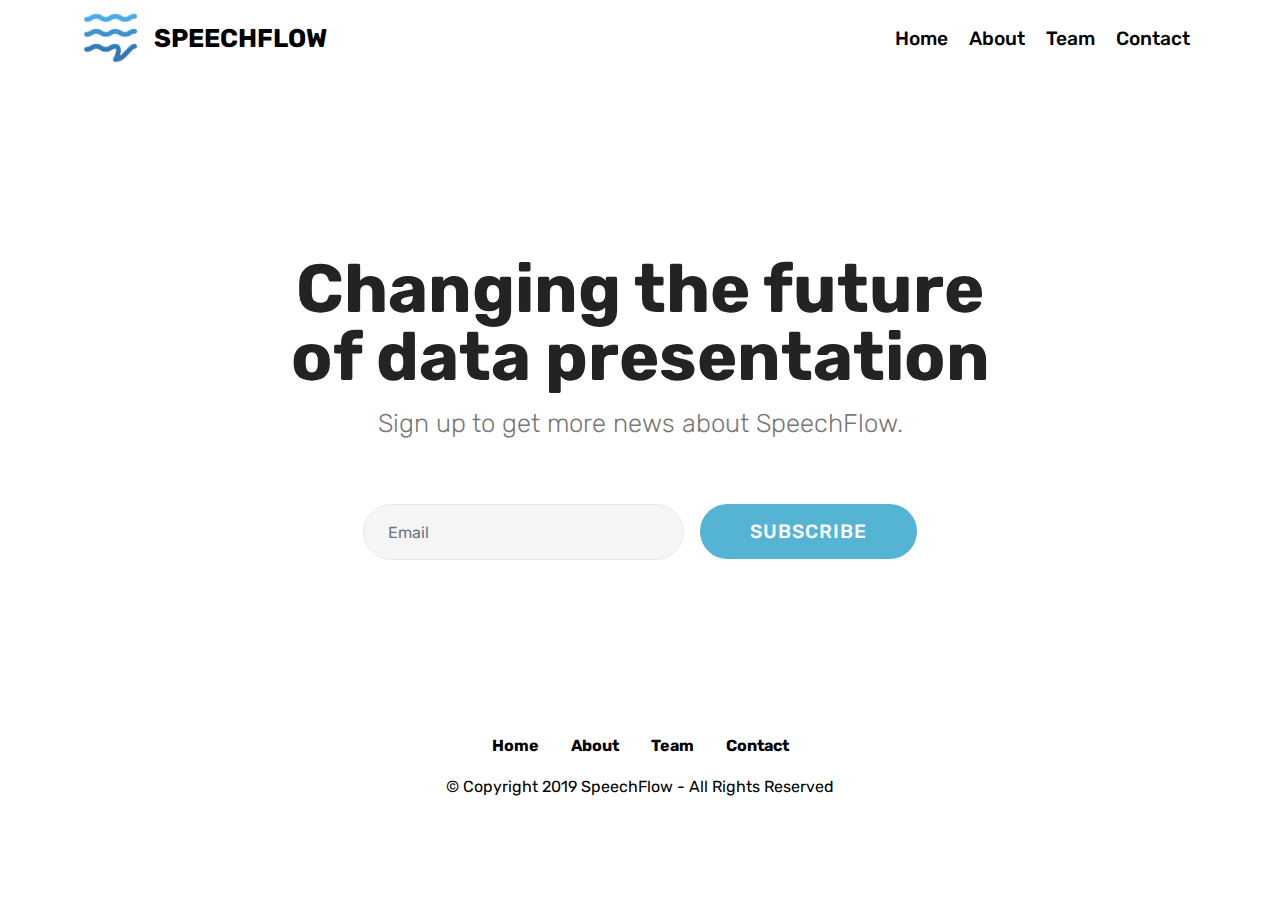
<file: index.html>
<!DOCTYPE html>
<html  >
<head>
  <!-- Site made with Mobirise Website Builder v4.11.4, https://mobirise.com -->
  <meta charset="UTF-8">
  <meta http-equiv="X-UA-Compatible" content="IE=edge">
  <meta name="generator" content="Mobirise v4.11.4, mobirise.com">
  <meta name="viewport" content="width=device-width, initial-scale=1, minimum-scale=1">
  <link rel="shortcut icon" href="assets/images/screen-shot-2019-04-03-at-3.57.23-pm-146x145.png" type="image/x-icon">
  <meta name="description" content="">
  
  <title>Home</title>
  <link rel="stylesheet" href="assets/bootstrap/css/bootstrap.min.css">
  <link rel="stylesheet" href="assets/bootstrap/css/bootstrap-grid.min.css">
  <link rel="stylesheet" href="assets/bootstrap/css/bootstrap-reboot.min.css">
  <link rel="stylesheet" href="assets/tether/tether.min.css">
  <link rel="stylesheet" href="assets/dropdown/css/style.css">
  <link rel="stylesheet" href="assets/socicon/css/styles.css">
  <link rel="stylesheet" href="assets/theme/css/style.css">
  <link rel="preload" as="style" href="assets/mobirise/css/mbr-additional.css"><link rel="stylesheet" href="assets/mobirise/css/mbr-additional.css" type="text/css">
  
  
  
</head>
<body>
  <section class="menu cid-rmBKshVHnx" once="menu" id="menu2-7">

    

    <nav class="navbar navbar-expand beta-menu navbar-dropdown align-items-center navbar-toggleable-sm">
        <button class="navbar-toggler navbar-toggler-right" type="button" data-toggle="collapse" data-target="#navbarSupportedContent" aria-controls="navbarSupportedContent" aria-expanded="false" aria-label="Toggle navigation">
            <div class="hamburger">
                <span></span>
                <span></span>
                <span></span>
                <span></span>
            </div>
        </button>
        <div class="menu-logo">
            <div class="navbar-brand">
                <span class="navbar-logo">
                    <a href="https://mobirise.co">
                        <img src="assets/images/screen-shot-2019-04-03-at-3.57.23-pm-146x145.png" alt="Mobirise" title="" style="height: 3.8rem;">
                    </a>
                </span>
                <span class="navbar-caption-wrap"><a class="navbar-caption text-black display-5" href="index.html">SPEECHFLOW</a></span>
            </div>
        </div>
        <div class="collapse navbar-collapse" id="navbarSupportedContent">
            <ul class="navbar-nav nav-dropdown nav-right" data-app-modern-menu="true"><li class="nav-item">
                    <a class="nav-link link text-black display-4" href="index.html">Home</a>
                </li><li class="nav-item"><a class="nav-link link text-black display-4" href="about.html">About</a></li><li class="nav-item"><a class="nav-link link text-black display-4" href="team.html">Team</a></li><li class="nav-item"><a class="nav-link link text-black display-4" href="page3.html#form1-1y">Contact</a></li></ul>
            
        </div>
    </nav>
</section>

<section class="engine"><a href="https://mobirise.info/a">online site builder</a></section><section class="header1 cid-rmCIBo8sqP" id="header16-1j">

    

    

    <div class="container">
        <div class="row justify-content-md-center">
            <div class="col-md-10 align-center">
                
                
                
                
            </div>
        </div>
    </div>

</section>

<section class="mbr-section form3 cid-rmCIuacmQb" id="form3-1i">

    

    

    <div class="container">
        <div class="row justify-content-center">
            <div class="title col-12 col-lg-8">
                <h2 class="align-center pb-2 mbr-fonts-style display-1"><strong>Changing the future of data presentation</strong></h2>
                <h3 class="mbr-section-subtitle align-center pb-5 mbr-light mbr-fonts-style display-5">
                    Sign up to get more news about SpeechFlow.</h3>
            </div>
        </div>

        <div class="row py-2 justify-content-center">
            <div class="col-12 col-lg-6  col-md-8 " data-form-type="formoid">
                <!---Formbuilder Form--->
                <form action="https://mobirise.com/" method="POST" class="mbr-form form-with-styler" data-form-title="Mobirise Form"><input type="hidden" name="email" data-form-email="true" value="WwZ83evRoliEHn2OgzN357ffe+mXBEZuvGYKhxsVG3fevRjfOrQHjk6bUt2obsdg4/9WyWcCplgF9Yl1lPDBsAD5wbNem1YG/Biw53Kwbq9ehivjGHgalCo8E1qy9DCf">
                    <div class="row">
                        <div hidden="hidden" data-form-alert="" class="alert alert-success col-12">Thanks for filling out the form!</div>
                        <div hidden="hidden" data-form-alert-danger="" class="alert alert-danger col-12">
                        </div>
                    </div>
                    <div class="dragArea row">
                        <div class="form-group col" data-for="email">
                            <input type="email" name="email" placeholder="Email" data-form-field="Email" required="required" class="form-control display-7" id="email-form3-1i">
                        </div>
                        <div class="col-auto input-group-btn">
                            <button type="submit" class="btn btn-primary  display-4">SUBSCRIBE</button>
                        </div>
                    </div>
                </form><!---Formbuilder Form--->
            </div>
        </div>
    </div>
</section>

<section once="footers" class="cid-rmC5u8iNNH" id="footer7-10">

    

    

    <div class="container">
        <div class="media-container-row align-center mbr-white">
            <div class="row row-links">
                <ul class="foot-menu">
                    
                    
                    
                    
                    
                <li class="foot-menu-item mbr-fonts-style display-7"><a class="mbr-bold text-black" href="index.html" target="_blank">Home</a></li><li class="foot-menu-item mbr-fonts-style display-7">
                        <a class="mbr-bold text-black" href="about.html" target="_blank">About</a></li><li class="foot-menu-item mbr-fonts-style display-7"><a class="mbr-bold text-black" href="blog.html" target="_blank">Team</a></li><li class="foot-menu-item mbr-fonts-style display-7"><a class="mbr-bold text-black" href="page3.html">Contact</a></li></ul>
            </div>
            
            <div class="row row-copirayt">
                <p class="mbr-text mb-0 mbr-fonts-style mbr-white align-center display-7">© Copyright 2019 SpeechFlow - All Rights Reserved</p>
            </div>
        </div>
    </div>
</section>


  <script src="assets/web/assets/jquery/jquery.min.js"></script>
  <script src="assets/popper/popper.min.js"></script>
  <script src="assets/bootstrap/js/bootstrap.min.js"></script>
  <script src="assets/tether/tether.min.js"></script>
  <script src="assets/smoothscroll/smooth-scroll.js"></script>
  <script src="assets/dropdown/js/nav-dropdown.js"></script>
  <script src="assets/dropdown/js/navbar-dropdown.js"></script>
  <script src="assets/touchswipe/jquery.touch-swipe.min.js"></script>
  <script src="assets/theme/js/script.js"></script>
  <script src="assets/formoid/formoid.min.js"></script>
  
  
</body>
</html>
</file>
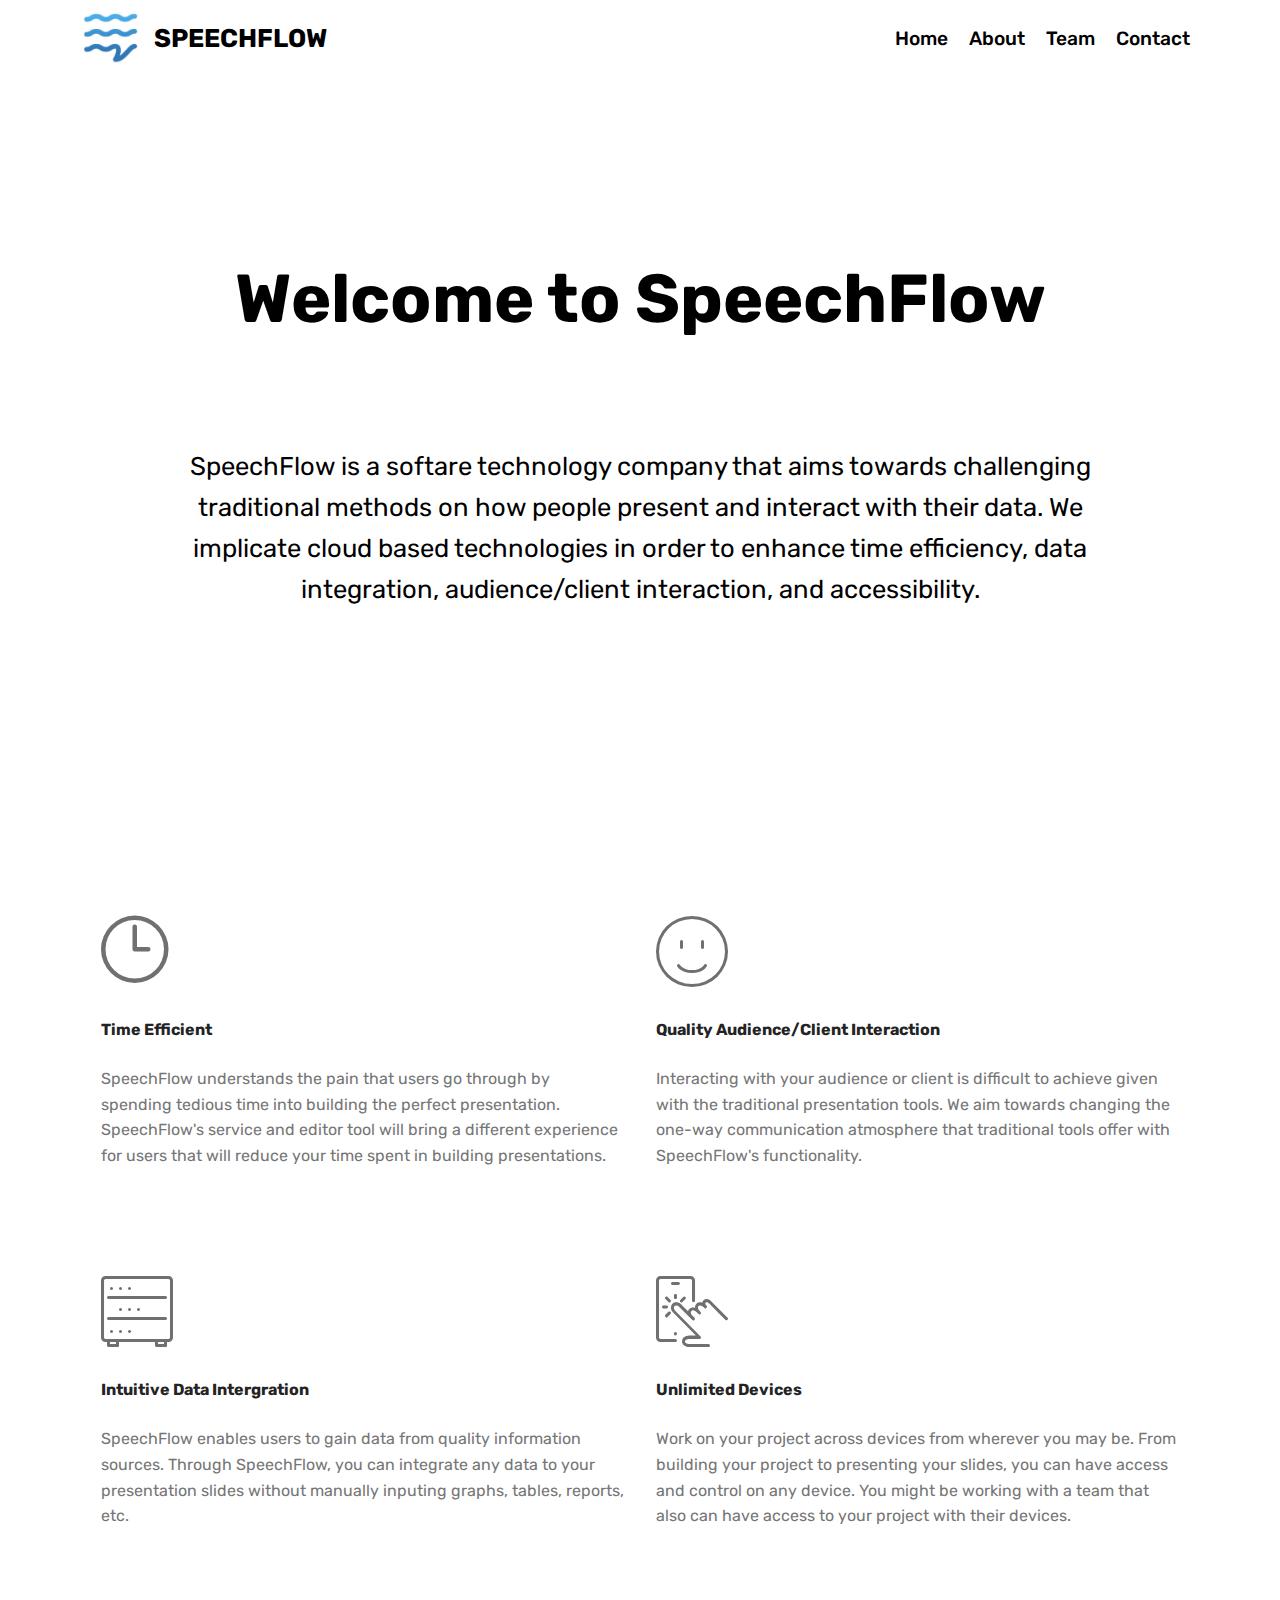
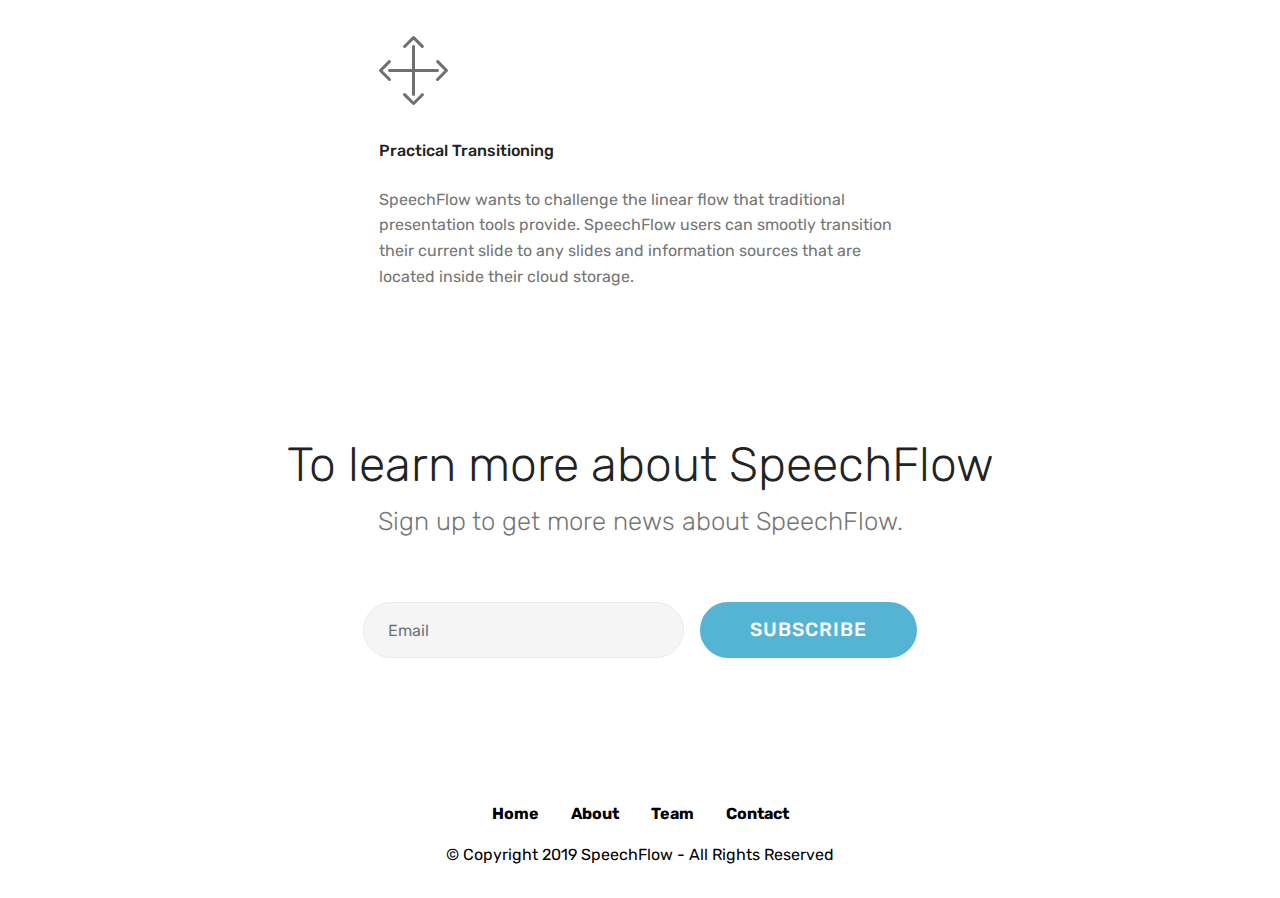
<file: about.html>
<!DOCTYPE html>
<html  >
<head>
  <!-- Site made with Mobirise Website Builder v4.11.4, https://mobirise.com -->
  <meta charset="UTF-8">
  <meta http-equiv="X-UA-Compatible" content="IE=edge">
  <meta name="generator" content="Mobirise v4.11.4, mobirise.com">
  <meta name="viewport" content="width=device-width, initial-scale=1, minimum-scale=1">
  <link rel="shortcut icon" href="assets/images/screen-shot-2019-04-03-at-3.57.23-pm-146x145.png" type="image/x-icon">
  <meta name="description" content="Web Builder Description">
  
  <title>About</title>
  <link rel="stylesheet" href="assets/web/assets/mobirise-icons/mobirise-icons.css">
  <link rel="stylesheet" href="assets/web/assets/mobirise-icons-bold/mobirise-icons-bold.css">
  <link rel="stylesheet" href="assets/bootstrap/css/bootstrap.min.css">
  <link rel="stylesheet" href="assets/bootstrap/css/bootstrap-grid.min.css">
  <link rel="stylesheet" href="assets/bootstrap/css/bootstrap-reboot.min.css">
  <link rel="stylesheet" href="assets/dropdown/css/style.css">
  <link rel="stylesheet" href="assets/tether/tether.min.css">
  <link rel="stylesheet" href="assets/socicon/css/styles.css">
  <link rel="stylesheet" href="assets/theme/css/style.css">
  <link rel="preload" as="style" href="assets/mobirise/css/mbr-additional.css"><link rel="stylesheet" href="assets/mobirise/css/mbr-additional.css" type="text/css">
  
  
  
</head>
<body>
  <section class="menu cid-rmBKshVHnx" once="menu" id="menu2-a">

    

    <nav class="navbar navbar-expand beta-menu navbar-dropdown align-items-center navbar-toggleable-sm">
        <button class="navbar-toggler navbar-toggler-right" type="button" data-toggle="collapse" data-target="#navbarSupportedContent" aria-controls="navbarSupportedContent" aria-expanded="false" aria-label="Toggle navigation">
            <div class="hamburger">
                <span></span>
                <span></span>
                <span></span>
                <span></span>
            </div>
        </button>
        <div class="menu-logo">
            <div class="navbar-brand">
                <span class="navbar-logo">
                    <a href="https://mobirise.co">
                        <img src="assets/images/screen-shot-2019-04-03-at-3.57.23-pm-146x145.png" alt="Mobirise" title="" style="height: 3.8rem;">
                    </a>
                </span>
                <span class="navbar-caption-wrap"><a class="navbar-caption text-black display-5" href="index.html">SPEECHFLOW</a></span>
            </div>
        </div>
        <div class="collapse navbar-collapse" id="navbarSupportedContent">
            <ul class="navbar-nav nav-dropdown nav-right" data-app-modern-menu="true"><li class="nav-item">
                    <a class="nav-link link text-black display-4" href="index.html">Home</a>
                </li><li class="nav-item"><a class="nav-link link text-black display-4" href="about.html">About</a></li><li class="nav-item"><a class="nav-link link text-black display-4" href="team.html">Team</a></li><li class="nav-item"><a class="nav-link link text-black display-4" href="page3.html#form1-1y">Contact</a></li></ul>
            
        </div>
    </nav>
</section>

<section class="engine"><a href="https://mobirise.info/s">free bootstrap themes</a></section><section class="cid-rmBMNc3s28 mbr-fullscreen" id="header2-f">

    

    

    <div class="container align-center">
        <div class="row justify-content-md-center">
            <div class="mbr-white col-md-10">
                <h1 class="mbr-section-title mbr-bold pb-3 mbr-fonts-style display-1">
                    Welcome to SpeechFlow</h1>
                
                <p class="mbr-text pb-3 mbr-fonts-style display-5"><br><br>SpeechFlow is a softare technology company that aims towards challenging traditional methods on how people present and interact with their data. We implicate cloud based technologies in order to enhance time efficiency, data integration, audience/client interaction, and accessibility.<br></p>
                
            </div>
        </div>
    </div>
    
</section>

<section class="features5 cid-rmCKR3AVZX" id="features5-1q">
    
    

    
    <div class="container">
        <div class="media-container-row">

            <div class="card p-3 col-12 col-md-6">
                <div class="card-img pb-3">
                    <span class="mbr-iconfont mbrib-clock"></span>
                </div>
                <div class="card-box">
                    <h4 class="card-title py-3 mbr-fonts-style display-7"><strong>
                        Time Efficient</strong></h4>
                    <p class="mbr-text mbr-fonts-style display-7">SpeechFlow understands the pain that users go through by spending tedious time into building the perfect presentation. SpeechFlow's service and editor tool will bring a different experience for users that will reduce your time spent in building presentations.&nbsp;</p>
                </div>
            </div>

            <div class="card p-3 col-12 col-md-6">
                <div class="card-img pb-3">
                    <span class="mbr-iconfont mbri-smile-face"></span>
                </div>
                <div class="card-box">
                    <h4 class="card-title py-3 mbr-fonts-style display-7"><strong>Quality Audience/Client Interaction</strong></h4>
                    <p class="mbr-text mbr-fonts-style display-7">Interacting with your audience or client is difficult to achieve given with the traditional presentation tools. We aim towards changing the one-way communication atmosphere that traditional tools offer with SpeechFlow's functionality. </p>
                </div>
            </div>

            

            
        </div>
    </div>
</section>

<section class="features5 cid-rmCKVQnenb" id="features5-1r">
    
    

    
    <div class="container">
        <div class="media-container-row">

            <div class="card p-3 col-12 col-md-6">
                <div class="card-img pb-3">
                    <span class="mbr-iconfont mbri-database"></span>
                </div>
                <div class="card-box">
                    <h4 class="card-title py-3 mbr-fonts-style display-7"><strong>Intuitive Data Intergration</strong></h4>
                    <p class="mbr-text mbr-fonts-style display-7">SpeechFlow enables users to gain data from quality information sources. Through SpeechFlow, you can integrate any data to your presentation slides without manually inputing graphs, tables, reports, etc. </p>
                </div>
            </div>

            <div class="card p-3 col-12 col-md-6">
                <div class="card-img pb-3">
                    <span class="mbri-touch mbr-iconfont"></span>
                </div>
                <div class="card-box">
                    <h4 class="card-title py-3 mbr-fonts-style display-7"><strong>Unlimited Devices</strong></h4>
                    <p class="mbr-text mbr-fonts-style display-7">Work on your project across devices from wherever you may be. From building your project to presenting your slides, you can have access and control on any device. You might be working with a team that also can have access to your project with their devices.&nbsp;<br></p>
                </div>
            </div>

            

            
        </div>
    </div>
</section>

<section class="features5 cid-rmEwqgdyyL" id="features5-1t">
    
    

    
    <div class="container">
        <div class="media-container-row">

            <div class="card p-3 col-12 col-md-6">
                <div class="card-img pb-3">
                    <span class="mbr-iconfont mbri-drag-n-drop"></span>
                </div>
                <div class="card-box">
                    <h4 class="card-title py-3 mbr-fonts-style display-7">
                        Practical Transitioning&nbsp;</h4>
                    <p class="mbr-text mbr-fonts-style display-7">SpeechFlow wants to challenge the linear flow that traditional presentation tools provide. SpeechFlow users can smootly transition their current slide to any slides and information sources that are located inside their cloud storage. &nbsp;<br></p>
                </div>
            </div>

            

            

            
        </div>
    </div>
</section>

<section class="mbr-section form3 cid-rmCKaXedOC" id="form3-1p">

    

    

    <div class="container">
        <div class="row justify-content-center">
            <div class="title col-12 col-lg-8">
                <h2 class="align-center pb-2 mbr-fonts-style display-2">To learn more about SpeechFlow</h2>
                <h3 class="mbr-section-subtitle align-center pb-5 mbr-light mbr-fonts-style display-5">Sign up to get more news about SpeechFlow.</h3>
            </div>
        </div>

        <div class="row py-2 justify-content-center">
            <div class="col-12 col-lg-6  col-md-8 " data-form-type="formoid">
                <!---Formbuilder Form--->
                <form action="https://mobirise.com/" method="POST" class="mbr-form form-with-styler" data-form-title="Mobirise Form"><input type="hidden" name="email" data-form-email="true" value="fz+URPyJZ46uuqE14ITNTszGwguGgrLwytBlJYNEARgyOg3Dyk8NFxEmLmPxJ/SScvz2aWVEFlsXb/oaMQmhB2n+vk6hqYy4maH7NxUUdoycg+koItda2QGu4j3vM1TW">
                    <div class="row">
                        <div hidden="hidden" data-form-alert="" class="alert alert-success col-12">Thanks for filling out the form!</div>
                        <div hidden="hidden" data-form-alert-danger="" class="alert alert-danger col-12">
                        </div>
                    </div>
                    <div class="dragArea row">
                        <div class="form-group col" data-for="email">
                            <input type="email" name="email" placeholder="Email" data-form-field="Email" required="required" class="form-control display-7" id="email-form3-1p">
                        </div>
                        <div class="col-auto input-group-btn">
                            <button type="submit" class="btn btn-primary  display-4">SUBSCRIBE</button>
                        </div>
                    </div>
                </form><!---Formbuilder Form--->
            </div>
        </div>
    </div>
</section>

<section once="footers" class="cid-rmC5yGAO0R" id="footer7-11">

    

    

    <div class="container">
        <div class="media-container-row align-center mbr-white">
            <div class="row row-links">
                <ul class="foot-menu">
                    
                    
                    
                    
                    
                <li class="foot-menu-item mbr-fonts-style display-7"><a class="mbr-bold text-black" href="index.html" target="_blank">Home</a></li><li class="foot-menu-item mbr-fonts-style display-7">
                        <a class="mbr-bold text-black" href="about.html" target="_blank">About</a></li><li class="foot-menu-item mbr-fonts-style display-7"><a class="mbr-bold text-black" href="blog.html" target="_blank">Team</a></li><li class="foot-menu-item mbr-fonts-style display-7"><a class="mbr-bold text-black" href="page3.html">Contact</a></li></ul>
            </div>
            
            <div class="row row-copirayt">
                <p class="mbr-text mb-0 mbr-fonts-style mbr-white align-center display-7">© Copyright 2019 SpeechFlow - All Rights Reserved</p>
            </div>
        </div>
    </div>
</section>


  <script src="assets/web/assets/jquery/jquery.min.js"></script>
  <script src="assets/popper/popper.min.js"></script>
  <script src="assets/bootstrap/js/bootstrap.min.js"></script>
  <script src="assets/smoothscroll/smooth-scroll.js"></script>
  <script src="assets/dropdown/js/nav-dropdown.js"></script>
  <script src="assets/dropdown/js/navbar-dropdown.js"></script>
  <script src="assets/touchswipe/jquery.touch-swipe.min.js"></script>
  <script src="assets/tether/tether.min.js"></script>
  <script src="assets/theme/js/script.js"></script>
  <script src="assets/formoid/formoid.min.js"></script>
  
  
</body>
</html>
</file>
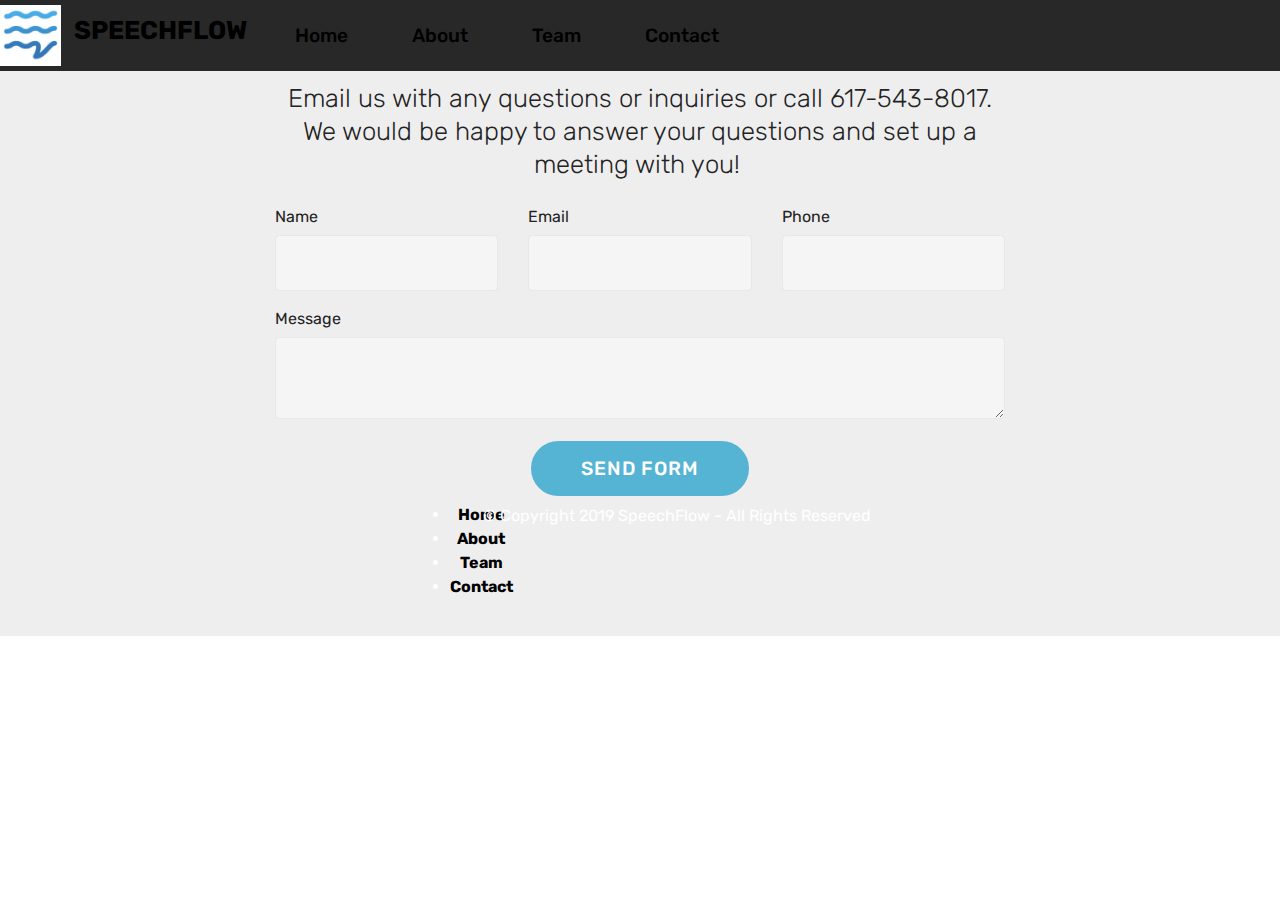
<file: contact.html>
<!DOCTYPE html>
<html  >
<head>
  <!-- Site made with Mobirise Website Builder v4.11.4, https://mobirise.com -->
  <meta charset="UTF-8">
  <meta http-equiv="X-UA-Compatible" content="IE=edge">
  <meta name="generator" content="Mobirise v4.11.4, mobirise.com">
  <meta name="viewport" content="width=device-width, initial-scale=1, minimum-scale=1">
  <link rel="shortcut icon" href="assets/images/screen-shot-2019-04-03-at-3.57.23-pm-146x145.png" type="image/x-icon">
  <meta name="description" content="Website Builder Description">
  
  <title>Contact</title>
  <link rel="stylesheet" href="assets/bootstrap/css/bootstrap.min.css">
  <link rel="stylesheet" href="assets/bootstrap/css/bootstrap-grid.min.css">
  <link rel="stylesheet" href="assets/bootstrap/css/bootstrap-reboot.min.css">
  <link rel="stylesheet" href="assets/tether/tether.min.css">
  <link rel="stylesheet" href="assets/dropdown/css/style.css">
  <link rel="stylesheet" href="assets/socicon/css/styles.css">
  <link rel="stylesheet" href="assets/theme/css/style.css">
  <link rel="preload" as="style" href="assets/mobirise/css/mbr-additional.css"><link rel="stylesheet" href="assets/mobirise/css/mbr-additional.css" type="text/css">
  
  
  
</head>
<body>
  <section class="menu cid-rmBS68y1OW" once="menu" id="menu2-o">

    

    <nav class="navbar navbar-expand beta-menu navbar-dropdown align-items-center navbar-toggleable-sm">
        <button class="navbar-toggler navbar-toggler-right" type="button" data-toggle="collapse" data-target="#navbarSupportedContent" aria-controls="navbarSupportedContent" aria-expanded="false" aria-label="Toggle navigation">
            <div class="hamburger">
                <span></span>
                <span></span>
                <span></span>
                <span></span>
            </div>
        </button>
        <div class="menu-logo">
            <div class="navbar-brand">
                <span class="navbar-logo">
                    <a href="https://mobirise.co">
                        <img src="assets/images/screen-shot-2019-04-03-at-3.57.23-pm-146x145.png" alt="Mobirise" title="" style="height: 3.8rem;">
                    </a>
                </span>
                <span class="navbar-caption-wrap"><a class="navbar-caption text-black display-5" href="index.html">SPEECHFLOW</a></span>
            </div>
        </div>
        <div class="collapse navbar-collapse" id="navbarSupportedContent">
            <ul class="navbar-nav nav-dropdown nav-right" data-app-modern-menu="true"><li class="nav-item">
                    <a class="nav-link link text-black display-4" href="index.html">Home</a>
                </li><li class="nav-item"><a class="nav-link link text-black display-4" href="about.html">About</a></li><li class="nav-item"><a class="nav-link link text-black display-4" href="team.html">Team</a></li>
                <li class="nav-item dropdown">
                    <a class="nav-link link text-black display-4" href="contact.html">Contact</a>
                </li></ul>
            
        </div>
    </nav>
</section>

<section class="engine"><a href="https://mobirise.info/b">how to create a site</a></section><section class="mbr-section form1 cid-rmBZw2C92N" id="form1-v">

    

    
    <div class="container">
        <div class="row justify-content-center">
            <div class="title col-12 col-lg-8">
                <h2 class="mbr-section-title align-center pb-3 mbr-fonts-style display-2">
                    CONTACT US</h2>
                <h3 class="mbr-section-subtitle align-center mbr-light pb-3 mbr-fonts-style display-5">
                    Email us with any questions or inquiries or call 617-543-8017. We would be happy to answer your questions and set up a meeting with you!&nbsp;</h3>
            </div>
        </div>
    </div>
    <div class="container">
        <div class="row justify-content-center">
            <div class="media-container-column col-lg-8" data-form-type="formoid">
                <!---Formbuilder Form--->
                <form action="https://mobirise.com/" method="POST" class="mbr-form form-with-styler" data-form-title="Mobirise Form"><input type="hidden" name="email" data-form-email="true" value="OueeA2e1bDUbPM4fo9gsijuzq6XpLk3hmh3kaWy9cS9JPv6uq/wvucKPtSgoKcJvFtCShLhDdQF0O6EQeqRYT5VTvUqp8i9S25co0FB0Cw9UYkwH4+TTn8nvzjkpLyg2">
                    <div class="row row-sm-offset">
                        <div hidden="hidden" data-form-alert="" class="alert alert-success col-12">Thanks for filling out the form!</div>
                        <div hidden="hidden" data-form-alert-danger="" class="alert alert-danger col-12">
                        </div>
                    </div>
                    <div class="dragArea row row-sm-offset">
                        <div class="col-md-4  form-group" data-for="name">
                            <label for="name-form1-v" class="form-control-label mbr-fonts-style display-7">Name</label>
                            <input type="text" name="name" data-form-field="Name" required="required" class="form-control display-7" id="name-form1-v">
                        </div>
                        <div class="col-md-4  form-group" data-for="email">
                            <label for="email-form1-v" class="form-control-label mbr-fonts-style display-7">Email</label>
                            <input type="email" name="email" data-form-field="Email" required="required" class="form-control display-7" id="email-form1-v">
                        </div>
                        <div data-for="phone" class="col-md-4  form-group">
                            <label for="phone-form1-v" class="form-control-label mbr-fonts-style display-7">Phone</label>
                            <input type="tel" name="phone" data-form-field="Phone" class="form-control display-7" id="phone-form1-v">
                        </div>
                        <div data-for="message" class="col-md-12 form-group">
                            <label for="message-form1-v" class="form-control-label mbr-fonts-style display-7">Message</label>
                            <textarea name="message" data-form-field="Message" class="form-control display-7" id="message-form1-v"></textarea>
                        </div>
                        <div class="col-md-12 input-group-btn align-center"><button type="submit" class="btn btn-primary btn-form display-4">SEND FORM</button></div>
                    </div>
                </form><!---Formbuilder Form--->
            </div>
        </div>
    </div>
</section>

<section once="footers" class="cid-rmC4t3xy4f" id="footer7-z">

    

    

    <div class="container">
        <div class="media-container-row align-center mbr-white">
            <div class="row row-links">
                <ul class="foot-menu">
                    
                    
                    
                    
                    
                <li class="foot-menu-item mbr-fonts-style display-7"><a class="mbr-bold text-black" href="index.html" target="_blank">Home</a></li><li class="foot-menu-item mbr-fonts-style display-7">
                        <a class="mbr-bold text-black" href="about.html" target="_blank">About</a></li><li class="foot-menu-item mbr-fonts-style display-7"><a class="mbr-bold text-black" href="blog.html" target="_blank">Team</a></li><li class="foot-menu-item mbr-fonts-style display-7"><a class="mbr-bold text-black" href="team.html" target="_blank">Contact</a></li></ul>
            </div>
            
            <div class="row row-copirayt">
                <p class="mbr-text mb-0 mbr-fonts-style mbr-white align-center display-7">© Copyright 2019 SpeechFlow - All Rights Reserved</p>
            </div>
        </div>
    </div>
</section>


  <script src="assets/web/assets/jquery/jquery.min.js"></script>
  <script src="assets/popper/popper.min.js"></script>
  <script src="assets/bootstrap/js/bootstrap.min.js"></script>
  <script src="assets/tether/tether.min.js"></script>
  <script src="assets/smoothscroll/smooth-scroll.js"></script>
  <script src="assets/dropdown/js/nav-dropdown.js"></script>
  <script src="assets/dropdown/js/navbar-dropdown.js"></script>
  <script src="assets/touchswipe/jquery.touch-swipe.min.js"></script>
  <script src="assets/theme/js/script.js"></script>
  <script src="assets/formoid/formoid.min.js"></script>
  
  
</body>
</html>
</file>
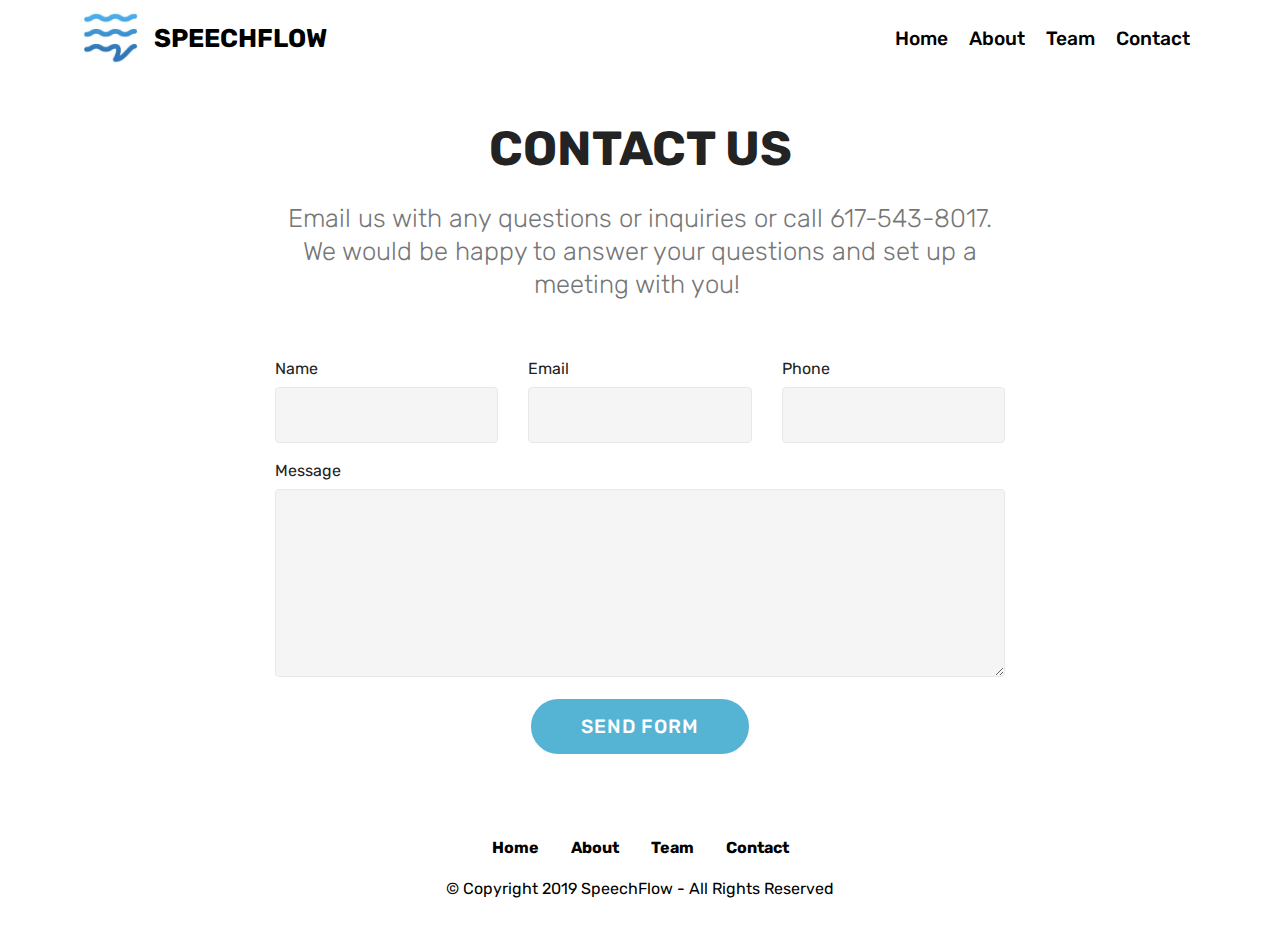
<file: page3.html>
<!DOCTYPE html>
<html  >
<head>
  <!-- Site made with Mobirise Website Builder v4.11.4, https://mobirise.com -->
  <meta charset="UTF-8">
  <meta http-equiv="X-UA-Compatible" content="IE=edge">
  <meta name="generator" content="Mobirise v4.11.4, mobirise.com">
  <meta name="viewport" content="width=device-width, initial-scale=1, minimum-scale=1">
  <link rel="shortcut icon" href="assets/images/screen-shot-2019-04-03-at-3.57.23-pm-146x145.png" type="image/x-icon">
  <meta name="description" content="Website Creator Description">
  
  <title>Contact</title>
  <link rel="stylesheet" href="assets/bootstrap/css/bootstrap.min.css">
  <link rel="stylesheet" href="assets/bootstrap/css/bootstrap-grid.min.css">
  <link rel="stylesheet" href="assets/bootstrap/css/bootstrap-reboot.min.css">
  <link rel="stylesheet" href="assets/tether/tether.min.css">
  <link rel="stylesheet" href="assets/dropdown/css/style.css">
  <link rel="stylesheet" href="assets/socicon/css/styles.css">
  <link rel="stylesheet" href="assets/theme/css/style.css">
  <link rel="preload" as="style" href="assets/mobirise/css/mbr-additional.css"><link rel="stylesheet" href="assets/mobirise/css/mbr-additional.css" type="text/css">
  
  
  
</head>
<body>
  <section class="menu cid-rmBKshVHnx" once="menu" id="menu2-1v">

    

    <nav class="navbar navbar-expand beta-menu navbar-dropdown align-items-center navbar-toggleable-sm">
        <button class="navbar-toggler navbar-toggler-right" type="button" data-toggle="collapse" data-target="#navbarSupportedContent" aria-controls="navbarSupportedContent" aria-expanded="false" aria-label="Toggle navigation">
            <div class="hamburger">
                <span></span>
                <span></span>
                <span></span>
                <span></span>
            </div>
        </button>
        <div class="menu-logo">
            <div class="navbar-brand">
                <span class="navbar-logo">
                    <a href="https://mobirise.co">
                        <img src="assets/images/screen-shot-2019-04-03-at-3.57.23-pm-146x145.png" alt="Mobirise" title="" style="height: 3.8rem;">
                    </a>
                </span>
                <span class="navbar-caption-wrap"><a class="navbar-caption text-black display-5" href="index.html">SPEECHFLOW</a></span>
            </div>
        </div>
        <div class="collapse navbar-collapse" id="navbarSupportedContent">
            <ul class="navbar-nav nav-dropdown nav-right" data-app-modern-menu="true"><li class="nav-item">
                    <a class="nav-link link text-black display-4" href="index.html">Home</a>
                </li><li class="nav-item"><a class="nav-link link text-black display-4" href="about.html">About</a></li><li class="nav-item"><a class="nav-link link text-black display-4" href="team.html">Team</a></li><li class="nav-item"><a class="nav-link link text-black display-4" href="page3.html#form1-1y">Contact</a></li></ul>
            
        </div>
    </nav>
</section>

<section class="engine"><a href="https://mobirise.info/j">website templates</a></section><section class="mbr-section form1 cid-rGr1GYw9yw" id="form1-1y">

    

    
    <div class="container">
        <div class="row justify-content-center">
            <div class="title col-12 col-lg-8">
                <h2 class="mbr-section-title align-center pb-3 mbr-fonts-style display-2"><strong>
                    CONTACT US</strong></h2>
                <h3 class="mbr-section-subtitle align-center mbr-light pb-3 mbr-fonts-style display-5">
                    Email us with any questions or inquiries or call 617-543-8017. We would be happy to answer your questions and set up a meeting with you!&nbsp;</h3>
            </div>
        </div>
    </div>
    <div class="container">
        <div class="row justify-content-center">
            <div class="media-container-column col-lg-8" data-form-type="formoid">
                <!---Formbuilder Form--->
                <form action="https://mobirise.com/" method="POST" class="mbr-form form-with-styler" data-form-title="Mobirise Form"><input type="hidden" name="email" data-form-email="true" value="mtz3U9Fy7nWtdkwpzR/x3uq+aF0sRb4i5feUMPaatYblJH5mtddkBDbDbWls2n9TCPVog75TjkzJBDQ8i0ROc4Je3iXmy1+HYT3aRMTQyTYvgYu5rAk9AA34n3U5UMf+">
                    <div class="row row-sm-offset">
                        <div hidden="hidden" data-form-alert="" class="alert alert-success col-12">Thanks for filling out the form!</div>
                        <div hidden="hidden" data-form-alert-danger="" class="alert alert-danger col-12">
                        </div>
                    </div>
                    <div class="dragArea row row-sm-offset">
                        <div class="col-md-4  form-group" data-for="name">
                            <label for="name-form1-1y" class="form-control-label mbr-fonts-style display-7">Name</label>
                            <input type="text" name="name" data-form-field="Name" required="required" class="form-control display-7" id="name-form1-1y">
                        </div>
                        <div class="col-md-4  form-group" data-for="email">
                            <label for="email-form1-1y" class="form-control-label mbr-fonts-style display-7">Email</label>
                            <input type="email" name="email" data-form-field="Email" required="required" class="form-control display-7" id="email-form1-1y">
                        </div>
                        <div data-for="phone" class="col-md-4  form-group">
                            <label for="phone-form1-1y" class="form-control-label mbr-fonts-style display-7">Phone</label>
                            <input type="tel" name="phone" data-form-field="Phone" class="form-control display-7" id="phone-form1-1y">
                        </div>
                        <div data-for="message" class="col-md-12 form-group">
                            <label for="message-form1-1y" class="form-control-label mbr-fonts-style display-7">Message</label>
                            <textarea name="message" data-form-field="Message" class="form-control display-7" id="message-form1-1y"></textarea>
                        </div>
                        <div class="col-md-12 input-group-btn align-center"><button type="submit" class="btn btn-primary btn-form display-4">SEND FORM</button></div>
                    </div>
                </form><!---Formbuilder Form--->
            </div>
        </div>
    </div>
</section>

<section once="footers" class="cid-rmC5UQ24PU" id="footer7-1w">

    

    

    <div class="container">
        <div class="media-container-row align-center mbr-white">
            <div class="row row-links">
                <ul class="foot-menu">
                    
                    
                    
                    
                    
                <li class="foot-menu-item mbr-fonts-style display-7"><a class="mbr-bold text-black" href="index.html" target="_blank">Home</a></li><li class="foot-menu-item mbr-fonts-style display-7">
                        <a class="mbr-bold text-black" href="about.html" target="_blank">About</a></li><li class="foot-menu-item mbr-fonts-style display-7"><a class="mbr-bold text-black" href="blog.html" target="_blank">Team</a></li><li class="foot-menu-item mbr-fonts-style display-7"><a class="mbr-bold text-black" href="page3.html">Contact</a></li></ul>
            </div>
            
            <div class="row row-copirayt">
                <p class="mbr-text mb-0 mbr-fonts-style mbr-white align-center display-7">© Copyright 2019 SpeechFlow - All Rights Reserved</p>
            </div>
        </div>
    </div>
</section>


  <script src="assets/web/assets/jquery/jquery.min.js"></script>
  <script src="assets/popper/popper.min.js"></script>
  <script src="assets/bootstrap/js/bootstrap.min.js"></script>
  <script src="assets/tether/tether.min.js"></script>
  <script src="assets/smoothscroll/smooth-scroll.js"></script>
  <script src="assets/dropdown/js/nav-dropdown.js"></script>
  <script src="assets/dropdown/js/navbar-dropdown.js"></script>
  <script src="assets/touchswipe/jquery.touch-swipe.min.js"></script>
  <script src="assets/theme/js/script.js"></script>
  <script src="assets/formoid/formoid.min.js"></script>
  
  
</body>
</html>
</file>
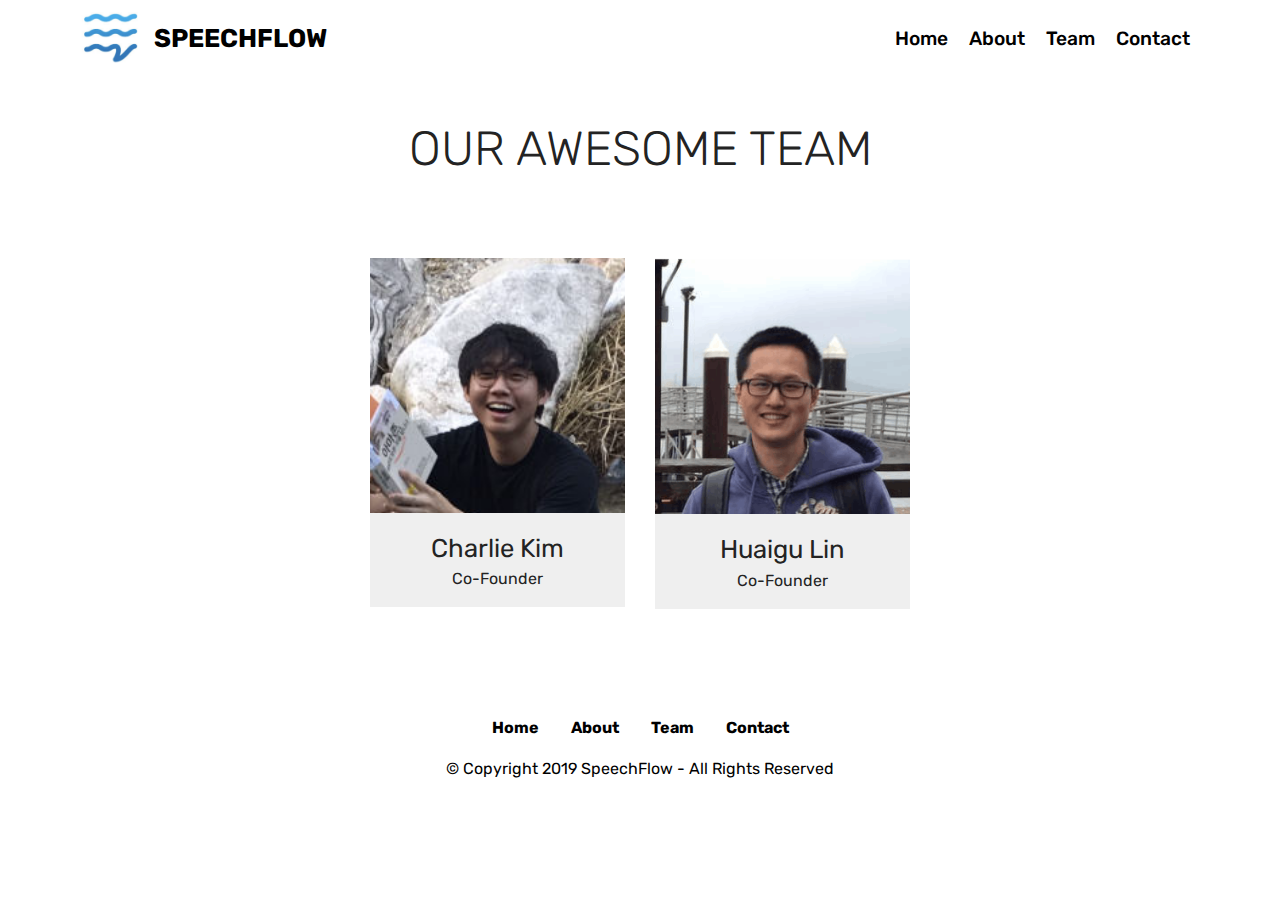
<file: team.html>
<!DOCTYPE html>
<html  >
<head>
  <!-- Site made with Mobirise Website Builder v4.11.4, https://mobirise.com -->
  <meta charset="UTF-8">
  <meta http-equiv="X-UA-Compatible" content="IE=edge">
  <meta name="generator" content="Mobirise v4.11.4, mobirise.com">
  <meta name="viewport" content="width=device-width, initial-scale=1, minimum-scale=1">
  <link rel="shortcut icon" href="assets/images/screen-shot-2019-04-03-at-3.57.23-pm-146x145.png" type="image/x-icon">
  <meta name="description" content="Website Generator Description">
  
  <title>Team</title>
  <link rel="stylesheet" href="assets/bootstrap/css/bootstrap.min.css">
  <link rel="stylesheet" href="assets/bootstrap/css/bootstrap-grid.min.css">
  <link rel="stylesheet" href="assets/bootstrap/css/bootstrap-reboot.min.css">
  <link rel="stylesheet" href="assets/tether/tether.min.css">
  <link rel="stylesheet" href="assets/dropdown/css/style.css">
  <link rel="stylesheet" href="assets/socicon/css/styles.css">
  <link rel="stylesheet" href="assets/theme/css/style.css">
  <link rel="preload" as="style" href="assets/mobirise/css/mbr-additional.css"><link rel="stylesheet" href="assets/mobirise/css/mbr-additional.css" type="text/css">
  
  
  
</head>
<body>
  <section class="menu cid-rmBKshVHnx" once="menu" id="menu2-s">

    

    <nav class="navbar navbar-expand beta-menu navbar-dropdown align-items-center navbar-toggleable-sm">
        <button class="navbar-toggler navbar-toggler-right" type="button" data-toggle="collapse" data-target="#navbarSupportedContent" aria-controls="navbarSupportedContent" aria-expanded="false" aria-label="Toggle navigation">
            <div class="hamburger">
                <span></span>
                <span></span>
                <span></span>
                <span></span>
            </div>
        </button>
        <div class="menu-logo">
            <div class="navbar-brand">
                <span class="navbar-logo">
                    <a href="https://mobirise.co">
                        <img src="assets/images/screen-shot-2019-04-03-at-3.57.23-pm-146x145.png" alt="Mobirise" title="" style="height: 3.8rem;">
                    </a>
                </span>
                <span class="navbar-caption-wrap"><a class="navbar-caption text-black display-5" href="index.html">SPEECHFLOW</a></span>
            </div>
        </div>
        <div class="collapse navbar-collapse" id="navbarSupportedContent">
            <ul class="navbar-nav nav-dropdown nav-right" data-app-modern-menu="true"><li class="nav-item">
                    <a class="nav-link link text-black display-4" href="index.html">Home</a>
                </li><li class="nav-item"><a class="nav-link link text-black display-4" href="about.html">About</a></li><li class="nav-item"><a class="nav-link link text-black display-4" href="team.html">Team</a></li><li class="nav-item"><a class="nav-link link text-black display-4" href="page3.html#form1-1y">Contact</a></li></ul>
            
        </div>
    </nav>
</section>

<section class="engine"><a href="https://mobirise.info/d">free website maker</a></section><section class="team1 cid-rmCphWBn78" id="team1-1c">
    
    
    
    <div class="container align-center">
        <h2 class="pb-3 mbr-fonts-style mbr-section-title display-2">
            OUR AWESOME TEAM
        </h2>
        <h3 class="pb-5 mbr-section-subtitle mbr-fonts-style mbr-light display-5"></h3>
        <div class="row media-row">
            
        <div class="team-item col-lg-3 col-md-6">
                <div class="item-image">
                    <img src="assets/images/img-1544-510x680.jpg" alt="" title="">
                </div>
                <div class="item-caption py-3">
                    <div class="item-name px-2">
                        <p class="mbr-fonts-style display-5">Charlie Kim</p>
                    </div>
                    <div class="item-role px-2">
                        <p>Co-Founder</p>
                    </div>
                    
                </div>
            </div><div class="team-item col-lg-3 col-md-6">
                <div class="item-image">
                    <img src="assets/images/picture2-300x302.png" alt="" title="">
                </div>
                <div class="item-caption py-3">
                    <div class="item-name px-2">
                        <p class="mbr-fonts-style display-5">
                           Huaigu Lin</p>
                    </div>
                    <div class="item-role px-2">
                        <p>Co-Founder</p>
                    </div>
                    
                </div>
            </div></div>    
    </div>
</section>

<section once="footers" class="cid-rmC5UQ24PU" id="footer7-14">

    

    

    <div class="container">
        <div class="media-container-row align-center mbr-white">
            <div class="row row-links">
                <ul class="foot-menu">
                    
                    
                    
                    
                    
                <li class="foot-menu-item mbr-fonts-style display-7"><a class="mbr-bold text-black" href="index.html" target="_blank">Home</a></li><li class="foot-menu-item mbr-fonts-style display-7">
                        <a class="mbr-bold text-black" href="about.html" target="_blank">About</a></li><li class="foot-menu-item mbr-fonts-style display-7"><a class="mbr-bold text-black" href="blog.html" target="_blank">Team</a></li><li class="foot-menu-item mbr-fonts-style display-7"><a class="mbr-bold text-black" href="page3.html">Contact</a></li></ul>
            </div>
            
            <div class="row row-copirayt">
                <p class="mbr-text mb-0 mbr-fonts-style mbr-white align-center display-7">© Copyright 2019 SpeechFlow - All Rights Reserved</p>
            </div>
        </div>
    </div>
</section>


  <script src="assets/web/assets/jquery/jquery.min.js"></script>
  <script src="assets/popper/popper.min.js"></script>
  <script src="assets/bootstrap/js/bootstrap.min.js"></script>
  <script src="assets/tether/tether.min.js"></script>
  <script src="assets/smoothscroll/smooth-scroll.js"></script>
  <script src="assets/dropdown/js/nav-dropdown.js"></script>
  <script src="assets/dropdown/js/navbar-dropdown.js"></script>
  <script src="assets/touchswipe/jquery.touch-swipe.min.js"></script>
  <script src="assets/theme/js/script.js"></script>
  
  
</body>
</html>
</file>
<file: assets/dropdown/css/style.css>
.navbar-dropdown {
  left: 0;
  padding: 0;
  position: absolute;
  right: 0;
  top: 0;
  transition: all 0.45s ease;
  z-index: 1030;
  background: #282828; }
  .navbar-dropdown .navbar-logo {
    margin-right: 0.8rem;
    transition: margin 0.3s ease-in-out;
    vertical-align: middle; }
    .navbar-dropdown .navbar-logo img {
      height: 3.125rem;
      transition: all 0.3s ease-in-out; }
    .navbar-dropdown .navbar-logo.mbr-iconfont {
      font-size: 3.125rem;
      line-height: 3.125rem; }
  .navbar-dropdown .navbar-caption {
    font-weight: 700;
    white-space: normal;
    vertical-align: -4px;
    line-height: 3.125rem !important; }
    .navbar-dropdown .navbar-caption, .navbar-dropdown .navbar-caption:hover {
      color: inherit;
      text-decoration: none; }
  .navbar-dropdown .mbr-iconfont + .navbar-caption {
    vertical-align: -1px; }
  .navbar-dropdown.navbar-fixed-top {
    position: fixed; }
  .navbar-dropdown .navbar-brand span {
    vertical-align: -4px; }
  .navbar-dropdown.bg-color.transparent {
    background: none; }
  .navbar-dropdown.navbar-short .navbar-brand {
    padding: 0.625rem 0; }
    .navbar-dropdown.navbar-short .navbar-brand span {
      vertical-align: -1px; }
  .navbar-dropdown.navbar-short .navbar-caption {
    line-height: 2.375rem !important;
    vertical-align: -2px; }
  .navbar-dropdown.navbar-short .navbar-logo {
    margin-right: 0.5rem; }
    .navbar-dropdown.navbar-short .navbar-logo img {
      height: 2.375rem; }
    .navbar-dropdown.navbar-short .navbar-logo.mbr-iconfont {
      font-size: 2.375rem;
      line-height: 2.375rem; }
  .navbar-dropdown.navbar-short .mbr-table-cell {
    height: 3.625rem; }
  .navbar-dropdown .navbar-close {
    left: 0.6875rem;
    position: fixed;
    top: 0.75rem;
    z-index: 1000; }
  .navbar-dropdown .hamburger-icon {
    content: "";
    display: inline-block;
    vertical-align: middle;
    width: 16px;
    -webkit-box-shadow: 0 -6px 0 1px #282828,0 0 0 1px #282828,0 6px 0 1px #282828;
    -moz-box-shadow: 0 -6px 0 1px #282828,0 0 0 1px #282828,0 6px 0 1px #282828;
    box-shadow: 0 -6px 0 1px #282828,0 0 0 1px #282828,0 6px 0 1px #282828; }

.dropdown-menu .dropdown-toggle[data-toggle="dropdown-submenu"]::after {
  border-bottom: 0.35em solid transparent;
  border-left: 0.35em solid;
  border-right: 0;
  border-top: 0.35em solid transparent;
  margin-left: 0.3rem; }

.dropdown-menu .dropdown-item:focus {
  outline: 0; }

.nav-dropdown {
  font-size: 0.75rem;
  font-weight: 500;
  height: auto !important; }
  .nav-dropdown .nav-btn {
    padding-left: 1rem; }
  .nav-dropdown .link {
    margin: .667em 1.667em;
    font-weight: 500;
    padding: 0;
    transition: color .2s ease-in-out; }
    .nav-dropdown .link.dropdown-toggle {
      margin-right: 2.583em; }
      .nav-dropdown .link.dropdown-toggle::after {
        margin-left: .25rem;
        border-top: 0.35em solid;
        border-right: 0.35em solid transparent;
        border-left: 0.35em solid transparent;
        border-bottom: 0; }
      .nav-dropdown .link.dropdown-toggle[aria-expanded="true"] {
        margin: 0;
        padding: 0.667em 3.263em  0.667em 1.667em; }
  .nav-dropdown .link::after,
  .nav-dropdown .dropdown-item::after {
    color: inherit; }
  .nav-dropdown .btn {
    font-size: 0.75rem;
    font-weight: 700;
    letter-spacing: 0;
    margin-bottom: 0;
    padding-left: 1.25rem;
    padding-right: 1.25rem; }
  .nav-dropdown .dropdown-menu {
    border-radius: 0;
    border: 0;
    left: 0;
    margin: 0;
    padding-bottom: 1.25rem;
    padding-top: 1.25rem;
    position: relative; }
  .nav-dropdown .dropdown-submenu {
    margin-left: 0.125rem;
    top: 0; }
  .nav-dropdown .dropdown-item {
    font-weight: 500;
    line-height: 2;
    padding: 0.3846em 4.615em 0.3846em 1.5385em;
    position: relative;
    transition: color .2s ease-in-out, background-color .2s ease-in-out; }
    .nav-dropdown .dropdown-item::after {
      margin-top: -0.3077em;
      position: absolute;
      right: 1.1538em;
      top: 50%; }
    .nav-dropdown .dropdown-item:focus, .nav-dropdown .dropdown-item:hover {
      background: none; }

@media (max-width: 767px) {
  .nav-dropdown.navbar-toggleable-sm {
    bottom: 0;
    display: none;
    left: 0;
    overflow-x: hidden;
    position: fixed;
    top: 0;
    transform: translateX(-100%);
    -ms-transform: translateX(-100%);
    -webkit-transform: translateX(-100%);
    width: 18.75rem;
    z-index: 999; } }
.nav-dropdown.navbar-toggleable-xl {
  bottom: 0;
  display: none;
  left: 0;
  overflow-x: hidden;
  position: fixed;
  top: 0;
  transform: translateX(-100%);
  -ms-transform: translateX(-100%);
  -webkit-transform: translateX(-100%);
  width: 18.75rem;
  z-index: 999; }

.nav-dropdown-sm {
  display: block !important;
  overflow-x: hidden;
  overflow: auto;
  padding-top: 3.875rem; }
  .nav-dropdown-sm::after {
    content: "";
    display: block;
    height: 3rem;
    width: 100%; }
  .nav-dropdown-sm.collapse.in ~ .navbar-close {
    display: block !important; }
  .nav-dropdown-sm.collapsing, .nav-dropdown-sm.collapse.in {
    transform: translateX(0);
    -ms-transform: translateX(0);
    -webkit-transform: translateX(0);
    transition: all 0.25s ease-out;
    -webkit-transition: all 0.25s ease-out;
    background: #282828; }
  .nav-dropdown-sm.collapsing[aria-expanded="false"] {
    transform: translateX(-100%);
    -ms-transform: translateX(-100%);
    -webkit-transform: translateX(-100%); }
  .nav-dropdown-sm .nav-item {
    display: block;
    margin-left: 0 !important;
    padding-left: 0; }
  .nav-dropdown-sm .link,
  .nav-dropdown-sm .dropdown-item {
    border-top: 1px dotted rgba(255, 255, 255, 0.1);
    font-size: 0.8125rem;
    line-height: 1.6;
    margin: 0 !important;
    padding: 0.875rem 2.4rem 0.875rem 1.5625rem !important;
    position: relative;
    white-space: normal; }
    .nav-dropdown-sm .link:focus, .nav-dropdown-sm .link:hover,
    .nav-dropdown-sm .dropdown-item:focus,
    .nav-dropdown-sm .dropdown-item:hover {
      background: rgba(0, 0, 0, 0.2) !important;
      color: #c0a375; }
  .nav-dropdown-sm .nav-btn {
    position: relative;
    padding: 1.5625rem 1.5625rem 0 1.5625rem; }
    .nav-dropdown-sm .nav-btn::before {
      border-top: 1px dotted rgba(255, 255, 255, 0.1);
      content: "";
      left: 0;
      position: absolute;
      top: 0;
      width: 100%; }
    .nav-dropdown-sm .nav-btn + .nav-btn {
      padding-top: 0.625rem; }
      .nav-dropdown-sm .nav-btn + .nav-btn::before {
        display: none; }
  .nav-dropdown-sm .btn {
    padding: 0.625rem 0; }
  .nav-dropdown-sm .dropdown-toggle[data-toggle="dropdown-submenu"]::after {
    margin-left: .25rem;
    border-top: 0.35em solid;
    border-right: 0.35em solid transparent;
    border-left: 0.35em solid transparent;
    border-bottom: 0; }
  .nav-dropdown-sm .dropdown-toggle[data-toggle="dropdown-submenu"][aria-expanded="true"]::after {
    border-top: 0;
    border-right: 0.35em solid transparent;
    border-left: 0.35em solid transparent;
    border-bottom: 0.35em solid; }
  .nav-dropdown-sm .dropdown-menu {
    margin: 0;
    padding: 0;
    position: relative;
    top: 0;
    left: 0;
    width: 100%;
    border: 0;
    float: none;
    border-radius: 0;
    background: none; }
  .nav-dropdown-sm .dropdown-submenu {
    left: 100%;
    margin-left: 0.125rem;
    margin-top: -1.25rem;
    top: 0; }

.navbar-toggleable-sm .nav-dropdown .dropdown-menu {
  position: absolute; }

.navbar-toggleable-sm .nav-dropdown .dropdown-submenu {
  left: 100%;
  margin-left: 0.125rem;
  margin-top: -1.25rem;
  top: 0; }

.navbar-toggleable-sm.opened .nav-dropdown .dropdown-menu {
  position: relative; }

.navbar-toggleable-sm.opened .nav-dropdown .dropdown-submenu {
  left: 0;
  margin-left: 00rem;
  margin-top: 0rem;
  top: 0; }

.is-builder .nav-dropdown.collapsing {
  transition: none !important; }

/*# sourceMappingURL=style.css.map */
</file>
<file: assets/socicon/css/styles.css>
@charset "UTF-8";

@font-face {
  font-family: "socicon";
  src:url("../fonts/socicon.eot");
  src:url("../fonts/socicon.eot?#iefix") format("embedded-opentype"),
    url("../fonts/socicon.woff") format("woff"),
    url("../fonts/socicon.ttf") format("truetype"),
    url("../fonts/socicon.svg#socicon") format("svg");
  font-weight: normal;
  font-style: normal;
  font-display:swap;
}

[data-icon]:before {
  font-family: "socicon" !important;
  content: attr(data-icon);
  font-style: normal !important;
  font-weight: normal !important;
  font-variant: normal !important;
  text-transform: none !important;
  speak: none;
  line-height: 1;
  -webkit-font-smoothing: antialiased;
  -moz-osx-font-smoothing: grayscale;
}

[class^="socicon-"]:before,
[class*=" socicon-"]:before {
  font-family: "socicon" !important;
  font-style: normal !important;
  font-weight: normal !important;
  font-variant: normal !important;
  text-transform: none !important;
  speak: none;
  line-height: 1;
  -webkit-font-smoothing: antialiased;
  -moz-osx-font-smoothing: grayscale;
}

.socicon-modelmayhem:before {
  content: "\e000";
}
.socicon-mixcloud:before {
  content: "\e001";
}
.socicon-drupal:before {
  content: "\e002";
}
.socicon-swarm:before {
  content: "\e003";
}
.socicon-istock:before {
  content: "\e004";
}
.socicon-yammer:before {
  content: "\e005";
}
.socicon-ello:before {
  content: "\e006";
}
.socicon-stackoverflow:before {
  content: "\e007";
}
.socicon-persona:before {
  content: "\e008";
}
.socicon-triplej:before {
  content: "\e009";
}
.socicon-houzz:before {
  content: "\e00a";
}
.socicon-rss:before {
  content: "\e00b";
}
.socicon-paypal:before {
  content: "\e00c";
}
.socicon-odnoklassniki:before {
  content: "\e00d";
}
.socicon-airbnb:before {
  content: "\e00e";
}
.socicon-periscope:before {
  content: "\e00f";
}
.socicon-outlook:before {
  content: "\e010";
}
.socicon-coderwall:before {
  content: "\e011";
}
.socicon-tripadvisor:before {
  content: "\e012";
}
.socicon-appnet:before {
  content: "\e013";
}
.socicon-goodreads:before {
  content: "\e014";
}
.socicon-tripit:before {
  content: "\e015";
}
.socicon-lanyrd:before {
  content: "\e016";
}
.socicon-slideshare:before {
  content: "\e017";
}
.socicon-buffer:before {
  content: "\e018";
}
.socicon-disqus:before {
  content: "\e019";
}
.socicon-vkontakte:before {
  content: "\e01a";
}
.socicon-whatsapp:before {
  content: "\e01b";
}
.socicon-patreon:before {
  content: "\e01c";
}
.socicon-storehouse:before {
  content: "\e01d";
}
.socicon-pocket:before {
  content: "\e01e";
}
.socicon-mail:before {
  content: "\e01f";
}
.socicon-blogger:before {
  content: "\e020";
}
.socicon-technorati:before {
  content: "\e021";
}
.socicon-reddit:before {
  content: "\e022";
}
.socicon-dribbble:before {
  content: "\e023";
}
.socicon-stumbleupon:before {
  content: "\e024";
}
.socicon-digg:before {
  content: "\e025";
}
.socicon-envato:before {
  content: "\e026";
}
.socicon-behance:before {
  content: "\e027";
}
.socicon-delicious:before {
  content: "\e028";
}
.socicon-deviantart:before {
  content: "\e029";
}
.socicon-forrst:before {
  content: "\e02a";
}
.socicon-play:before {
  content: "\e02b";
}
.socicon-zerply:before {
  content: "\e02c";
}
.socicon-wikipedia:before {
  content: "\e02d";
}
.socicon-apple:before {
  content: "\e02e";
}
.socicon-flattr:before {
  content: "\e02f";
}
.socicon-github:before {
  content: "\e030";
}
.socicon-renren:before {
  content: "\e031";
}
.socicon-friendfeed:before {
  content: "\e032";
}
.socicon-newsvine:before {
  content: "\e033";
}
.socicon-identica:before {
  content: "\e034";
}
.socicon-bebo:before {
  content: "\e035";
}
.socicon-zynga:before {
  content: "\e036";
}
.socicon-steam:before {
  content: "\e037";
}
.socicon-xbox:before {
  content: "\e038";
}
.socicon-windows:before {
  content: "\e039";
}
.socicon-qq:before {
  content: "\e03a";
}
.socicon-douban:before {
  content: "\e03b";
}
.socicon-meetup:before {
  content: "\e03c";
}
.socicon-playstation:before {
  content: "\e03d";
}
.socicon-android:before {
  content: "\e03e";
}
.socicon-snapchat:before {
  content: "\e03f";
}
.socicon-twitter:before {
  content: "\e040";
}
.socicon-facebook:before {
  content: "\e041";
}
.socicon-googleplus:before {
  content: "\e042";
}
.socicon-pinterest:before {
  content: "\e043";
}
.socicon-foursquare:before {
  content: "\e044";
}
.socicon-yahoo:before {
  content: "\e045";
}
.socicon-skype:before {
  content: "\e046";
}
.socicon-yelp:before {
  content: "\e047";
}
.socicon-feedburner:before {
  content: "\e048";
}
.socicon-linkedin:before {
  content: "\e049";
}
.socicon-viadeo:before {
  content: "\e04a";
}
.socicon-xing:before {
  content: "\e04b";
}
.socicon-myspace:before {
  content: "\e04c";
}
.socicon-soundcloud:before {
  content: "\e04d";
}
.socicon-spotify:before {
  content: "\e04e";
}
.socicon-grooveshark:before {
  content: "\e04f";
}
.socicon-lastfm:before {
  content: "\e050";
}
.socicon-youtube:before {
  content: "\e051";
}
.socicon-vimeo:before {
  content: "\e052";
}
.socicon-dailymotion:before {
  content: "\e053";
}
.socicon-vine:before {
  content: "\e054";
}
.socicon-flickr:before {
  content: "\e055";
}
.socicon-500px:before {
  content: "\e056";
}
.socicon-wordpress:before {
  content: "\e058";
}
.socicon-tumblr:before {
  content: "\e059";
}
.socicon-twitch:before {
  content: "\e05a";
}
.socicon-8tracks:before {
  content: "\e05b";
}
.socicon-amazon:before {
  content: "\e05c";
}
.socicon-icq:before {
  content: "\e05d";
}
.socicon-smugmug:before {
  content: "\e05e";
}
.socicon-ravelry:before {
  content: "\e05f";
}
.socicon-weibo:before {
  content: "\e060";
}
.socicon-baidu:before {
  content: "\e061";
}
.socicon-angellist:before {
  content: "\e062";
}
.socicon-ebay:before {
  content: "\e063";
}
.socicon-imdb:before {
  content: "\e064";
}
.socicon-stayfriends:before {
  content: "\e065";
}
.socicon-residentadvisor:before {
  content: "\e066";
}
.socicon-google:before {
  content: "\e067";
}
.socicon-yandex:before {
  content: "\e068";
}
.socicon-sharethis:before {
  content: "\e069";
}
.socicon-bandcamp:before {
  content: "\e06a";
}
.socicon-itunes:before {
  content: "\e06b";
}
.socicon-deezer:before {
  content: "\e06c";
}
.socicon-telegram:before {
  content: "\e06e";
}
.socicon-openid:before {
  content: "\e06f";
}
.socicon-amplement:before {
  content: "\e070";
}
.socicon-viber:before {
  content: "\e071";
}
.socicon-zomato:before {
  content: "\e072";
}
.socicon-draugiem:before {
  content: "\e074";
}
.socicon-endomodo:before {
  content: "\e075";
}
.socicon-filmweb:before {
  content: "\e076";
}
.socicon-stackexchange:before {
  content: "\e077";
}
.socicon-wykop:before {
  content: "\e078";
}
.socicon-teamspeak:before {
  content: "\e079";
}
.socicon-teamviewer:before {
  content: "\e07a";
}
.socicon-ventrilo:before {
  content: "\e07b";
}
.socicon-younow:before {
  content: "\e07c";
}
.socicon-raidcall:before {
  content: "\e07d";
}
.socicon-mumble:before {
  content: "\e07e";
}
.socicon-medium:before {
  content: "\e06d";
}
.socicon-bebee:before {
  content: "\e07f";
}
.socicon-hitbox:before {
  content: "\e080";
}
.socicon-reverbnation:before {
  content: "\e081";
}
.socicon-formulr:before {
  content: "\e082";
}
.socicon-instagram:before {
  content: "\e057";
}
.socicon-battlenet:before {
  content: "\e083";
}
.socicon-chrome:before {
  content: "\e084";
}
.socicon-discord:before {
  content: "\e086";
}
.socicon-issuu:before {
  content: "\e087";
}
.socicon-macos:before {
  content: "\e088";
}
.socicon-firefox:before {
  content: "\e089";
}
.socicon-opera:before {
  content: "\e08d";
}
.socicon-keybase:before {
  content: "\e090";
}
.socicon-alliance:before {
  content: "\e091";
}
.socicon-livejournal:before {
  content: "\e092";
}
.socicon-googlephotos:before {
  content: "\e093";
}
.socicon-horde:before {
  content: "\e094";
}
.socicon-etsy:before {
  content: "\e095";
}
.socicon-zapier:before {
  content: "\e096";
}
.socicon-google-scholar:before {
  content: "\e097";
}
.socicon-researchgate:before {
  content: "\e098";
}
.socicon-wechat:before {
  content: "\e099";
}
.socicon-strava:before {
  content: "\e09a";
}
.socicon-line:before {
  content: "\e09b";
}
.socicon-lyft:before {
  content: "\e09c";
}
.socicon-uber:before {
  content: "\e09d";
}
.socicon-songkick:before {
  content: "\e09e";
}
.socicon-viewbug:before {
  content: "\e09f";
}
.socicon-googlegroups:before {
  content: "\e0a0";
}
.socicon-quora:before {
  content: "\e073";
}
.socicon-diablo:before {
  content: "\e085";
}
.socicon-blizzard:before {
  content: "\e0a1";
}
.socicon-hearthstone:before {
  content: "\e08b";
}
.socicon-heroes:before {
  content: "\e08a";
}
.socicon-overwatch:before {
  content: "\e08c";
}
.socicon-warcraft:before {
  content: "\e08e";
}
.socicon-starcraft:before {
  content: "\e08f";
}
.socicon-beam:before {
  content: "\e0a2";
}
.socicon-curse:before {
  content: "\e0a3";
}
.socicon-player:before {
  content: "\e0a4";
}
.socicon-streamjar:before {
  content: "\e0a5";
}
.socicon-nintendo:before {
  content: "\e0a6";
}
.socicon-hellocoton:before {
  content: "\e0a7";
}
</file>
<file: assets/theme/css/style.css>
/*!
 * Mobirise v4 theme (https://mobirise.com/)
 * Copyright 2017 Mobirise
 */
section {
  background-color: #eeeeee; }

body {
  font-style: normal;
  line-height: 1.5; }

section,
.container,
.container-fluid {
  position: relative;
  word-wrap: break-word; }

a.mbr-iconfont:hover {
  text-decoration: none; }

.article .lead p,
.article .lead ul,
.article .lead ol,
.article .lead pre,
.article .lead blockquote {
  margin-bottom: 0; }

ul,
ol,
pre,
blockquote {
  margin-bottom: 2.3125rem; }

pre {
  background: #f4f4f4;
  padding: 10px 24px;
  white-space: pre-wrap; }

.inactive {
  -webkit-user-select: none;
  -moz-user-select: none;
  -ms-user-select: none;
  user-select: none;
  pointer-events: none;
  -webkit-user-drag: none;
  user-drag: none; }

.mbr-section__comments .row {
  justify-content: center;
  -webkit-justify-content: center; }

a {
  font-style: normal;
  font-weight: 400;
  cursor: pointer; }
  a, a:hover {
    text-decoration: none; }

figure {
  margin-bottom: 0; }

body {
  color: #232323; }

h1,
h2,
h3,
h4,
h5,
h6,
.h1,
.h2,
.h3,
.h4,
.h5,
.h6,
.display-1,
.display-2,
.display-3,
.display-4 {
  line-height: 1;
  word-break: break-word;
  word-wrap: break-word; }

.mbr-section-title {
  font-style: normal;
  line-height: 1.2; }

.mbr-section-subtitle {
  line-height: 1.3; }

.mbr-text {
  font-style: normal;
  line-height: 1.6; }

b,
strong {
  font-weight: bold; }

blockquote {
  padding: 10px 0 10px 20px;
  position: relative;
  border-left: 2px solid;
  border-color: #ff3366; }

input:-webkit-autofill, input:-webkit-autofill:hover, input:-webkit-autofill:focus, input:-webkit-autofill:active {
  transition-delay: 9999s;
  transition-property: background-color, color; }

textarea[type='hidden'] {
  display: none; }

body {
  position: relative; }

section {
  background-position: 50% 50%;
  background-repeat: no-repeat;
  background-size: cover; }
  section .mbr-background-video,
  section .mbr-background-video-preview {
    position: absolute;
    bottom: 0;
    left: 0;
    right: 0;
    top: 0; }

.hidden {
  visibility: hidden; }

.mbr-z-index20 {
  z-index: 20; }

/*! Base colors */
.mbr-white {
  color: #ffffff; }

.mbr-black {
  color: #000000; }

.mbr-bg-white {
  background-color: #ffffff; }

.mbr-bg-black {
  background-color: #000000; }

/*! Text-aligns */
.align-left {
  text-align: left; }

.align-center {
  text-align: center; }

.align-right {
  text-align: right; }

@media (max-width: 767px) {
  .align-left,
  .align-center,
  .align-right,
  .mbr-section-btn,
  .mbr-section-title {
    text-align: center; } }
/*! Font-weight  */
.mbr-light {
  font-weight: 300; }

.mbr-regular {
  font-weight: 400; }

.mbr-semibold {
  font-weight: 500; }

.mbr-bold {
  font-weight: 700; }

/*! Media  */
.media-size-item {
  -webkit-flex: 1 1 auto;
  -moz-flex: 1 1 auto;
  -ms-flex: 1 1 auto;
  -o-flex: 1 1 auto;
  flex: 1 1 auto; }

.media-content {
  -webkit-flex-basis: 100%;
  flex-basis: 100%; }

.media-container-row {
  display: -ms-flexbox;
  display: -webkit-flex;
  display: flex;
  -webkit-flex-direction: row;
  -ms-flex-direction: row;
  flex-direction: row;
  -webkit-flex-wrap: wrap;
  -ms-flex-wrap: wrap;
  flex-wrap: wrap;
  -webkit-justify-content: center;
  -ms-flex-pack: center;
  justify-content: center;
  -webkit-align-content: center;
  -ms-flex-line-pack: center;
  align-content: center;
  -webkit-align-items: start;
  -ms-flex-align: start;
  align-items: start; }
  .media-container-row .media-size-item {
    width: 400px; }

.media-container-column {
  display: -ms-flexbox;
  display: -webkit-flex;
  display: flex;
  -webkit-flex-direction: column;
  -ms-flex-direction: column;
  flex-direction: column;
  -webkit-flex-wrap: wrap;
  -ms-flex-wrap: wrap;
  flex-wrap: wrap;
  -webkit-justify-content: center;
  -ms-flex-pack: center;
  justify-content: center;
  -webkit-align-content: center;
  -ms-flex-line-pack: center;
  align-content: center;
  -webkit-align-items: stretch;
  -ms-flex-align: stretch;
  align-items: stretch; }
  .media-container-column > * {
    width: 100%; }

@media (min-width: 992px) {
  .media-container-row {
    -webkit-flex-wrap: nowrap;
    -ms-flex-wrap: nowrap;
    flex-wrap: nowrap; } }
figure {
  overflow: hidden; }

figure[mbr-media-size] {
  transition: width 0.1s; }

.mbr-figure img,
.mbr-figure iframe {
  display: block;
  width: 100%; }

.card {
  background-color: transparent;
  border: none; }

.card-box {
  width: 100%; }

.card-img {
  text-align: center;
  flex-shrink: 0;
  -webkit-flex-shrink: 0; }

.media {
  max-width: 100%;
  margin: 0 auto; }

.mbr-figure {
  -ms-flex-item-align: center;
  -ms-grid-row-align: center;
  -webkit-align-self: center;
  align-self: center; }

.media-container > div {
  max-width: 100%; }

.mbr-figure img,
.card-img img {
  width: 100%; }

@media (max-width: 991px) {
  .media-size-item {
    width: auto !important; }

  .media {
    width: auto; }

  .mbr-figure {
    width: 100% !important; } }
/*! Buttons */
.btn {
  font-weight: 500;
  border-width: 2px;
  font-style: normal;
  letter-spacing: 1px;
  margin: .4rem .8rem;
  white-space: normal;
  -webkit-transition: all .3s ease-in-out;
  -moz-transition: all .3s ease-in-out;
  transition: all .3s ease-in-out;
  display: inline-flex;
  align-items: center;
  justify-content: center;
  word-break: break-word;
  -webkit-align-items: center;
  -webkit-justify-content: center;
  display: -webkit-inline-flex; }

.btn-sm {
  font-weight: 500;
  letter-spacing: 1px;
  -webkit-transition: all .3s ease-in-out;
  -moz-transition: all .3s ease-in-out;
  transition: all .3s ease-in-out; }

.btn-md {
  font-weight: 500;
  letter-spacing: 1px;
  margin: .4rem .8rem !important;
  -webkit-transition: all .3s ease-in-out;
  -moz-transition: all .3s ease-in-out;
  transition: all .3s ease-in-out; }

.btn-lg {
  font-weight: 500;
  letter-spacing: 1px;
  margin: .4rem .8rem !important;
  -webkit-transition: all .3s ease-in-out;
  -moz-transition: all .3s ease-in-out;
  transition: all .3s ease-in-out; }

.mbr-section-btn {
  margin-left: -0.25rem;
  margin-right: -0.25rem;
  font-size: 0; }

nav .mbr-section-btn {
  margin-left: 0rem;
  margin-right: 0rem; }

.btn-form {
  border-radius: 0; }
  .btn-form:hover {
    cursor: pointer; }

/*! Btn icon margin */
.btn .mbr-iconfont,
.btn.btn-sm .mbr-iconfont {
  cursor: pointer;
  margin-right: 0.5rem; }

.btn.btn-md .mbr-iconfont,
.btn.btn-md .mbr-iconfont {
  margin-right: 0.8rem; }

.mbr-regular {
  font-weight: 400; }

.mbr-semibold {
  font-weight: 500; }

.mbr-bold {
  font-weight: 700; }

[type='submit'] {
  -webkit-appearance: none; }

/*! Full-screen */
.mbr-fullscreen .mbr-overlay {
  min-height: 100vh; }

.mbr-fullscreen {
  display: flex;
  display: -webkit-flex;
  display: -moz-flex;
  display: -ms-flex;
  display: -o-flex;
  align-items: center;
  -webkit-align-items: center;
  min-height: 100vh;
  padding-top: 3rem;
  padding-bottom: 3rem; }

/*! Map */
.map {
  height: 25rem;
  position: relative; }
  .map iframe {
    width: 100%;
    height: 100%; }

.mbr-overlay {
  background-color: #000;
  bottom: 0;
  left: 0;
  opacity: .5;
  position: absolute;
  right: 0;
  top: 0;
  z-index: 0;
  pointer-events: none; }

/* Form */
blockquote {
  font-style: italic;
  padding: 10px 0 10px 20px;
  font-size: 1.09rem;
  position: relative;
  border-width: 3px; }

.form-control {
  background-color: #f5f5f5;
  box-shadow: none;
  color: #565656;
  line-height: 1.43;
  min-height: 3.5em;
  padding: 1.07em .5em; }
  .form-control, .form-control:focus {
    border: 1px solid #e8e8e8; }
  .form-active .form-control:invalid {
    border-color: red; }

.form-control-label {
  position: relative;
  cursor: pointer;
  margin-bottom: .357em;
  padding: 0; }

.alert {
  color: #ffffff;
  border-radius: 0;
  border: 0;
  font-size: .875rem;
  line-height: 1.5;
  margin-bottom: 1.875rem;
  padding: 1.25rem;
  position: relative; }
  .alert.alert-form::after {
    background-color: inherit;
    bottom: -7px;
    content: "";
    display: block;
    height: 14px;
    left: 50%;
    margin-left: -7px;
    position: absolute;
    transform: rotate(45deg);
    width: 14px;
    -webkit-transform: rotate(45deg); }

.form-asterisk {
  font-family: initial;
  position: absolute;
  top: -2px;
  font-weight: normal; }

/*! Scroll to top arrow */
#scrollToTop a i:before {
  content: '';
  position: absolute;
  height: 40%;
  top: 25%;
  background: #fff;
  width: 2px;
  left: calc(50% - 1px); }
#scrollToTop a i:after {
  content: '';
  position: absolute;
  display: block;
  border-top: 2px solid #fff;
  border-right: 2px solid #fff;
  width: 40%;
  height: 40%;
  left: 30%;
  bottom: 30%;
  transform: rotate(135deg);
  -webkit-transform: rotate(135deg); }

.mbr-arrow-up {
  bottom: 25px;
  right: 90px;
  position: fixed;
  text-align: right;
  z-index: 5000;
  color: #ffffff;
  font-size: 32px;
  transform: rotate(180deg);
  -webkit-transform: rotate(180deg); }

.mbr-arrow-up a {
  background: rgba(0, 0, 0, 0.2);
  border-radius: 3px;
  color: #fff;
  display: inline-block;
  height: 60px;
  width: 60px;
  outline-style: none !important;
  position: relative;
  text-decoration: none;
  transition: all 0.3s ease-in-out;
  cursor: pointer;
  text-align: center; }
  .mbr-arrow-up a:hover {
    background-color: rgba(0, 0, 0, 0.4); }
  .mbr-arrow-up a i {
    line-height: 60px; }

.mbr-arrow-up-icon {
  display: block;
  color: #fff; }

.mbr-arrow-up-icon::before {
  content: '\203a';
  display: inline-block;
  font-family: serif;
  font-size: 32px;
  line-height: 1;
  font-style: normal;
  position: relative;
  top: 6px;
  left: -4px;
  -webkit-transform: rotate(-90deg);
  transform: rotate(-90deg); }

/*! Arrow Down */
.mbr-arrow {
  position: absolute;
  bottom: 45px;
  left: 50%;
  width: 60px;
  height: 60px;
  cursor: pointer;
  background-color: rgba(80, 80, 80, 0.5);
  border-radius: 50%;
  -webkit-transform: translateX(-50%);
  transform: translateX(-50%); }
  .mbr-arrow > a {
    display: inline-block;
    text-decoration: none;
    outline-style: none;
    -webkit-animation: arrowdown 1.7s ease-in-out infinite;
    animation: arrowdown 1.7s ease-in-out infinite; }
    .mbr-arrow > a > i {
      position: absolute;
      top: -2px;
      left: 15px;
      font-size: 2rem; }

@keyframes arrowdown {
  0% {
    transform: translateY(0px);
    -webkit-transform: translateY(0px); }
  50% {
    transform: translateY(-5px);
    -webkit-transform: translateY(-5px); }
  100% {
    transform: translateY(0px);
    -webkit-transform: translateY(0px); } }
@-webkit-keyframes arrowdown {
  0% {
    transform: translateY(0px);
    -webkit-transform: translateY(0px); }
  50% {
    transform: translateY(-5px);
    -webkit-transform: translateY(-5px); }
  100% {
    transform: translateY(0px);
    -webkit-transform: translateY(0px); } }
@media (max-width: 500px) {
  .mbr-arrow-up {
    left: 50%;
    right: auto;
    transform: translateX(-50%) rotate(180deg);
    -webkit-transform: translateX(-50%) rotate(180deg); } }
/*Gradients animation*/
@keyframes gradient-animation {
  from {
    background-position: 0% 100%;
    animation-timing-function: ease-in-out; }
  to {
    background-position: 100% 0%;
    animation-timing-function: ease-in-out; } }
@-webkit-keyframes gradient-animation {
  from {
    background-position: 0% 100%;
    animation-timing-function: ease-in-out; }
  to {
    background-position: 100% 0%;
    animation-timing-function: ease-in-out; } }
.bg-gradient {
  background-size: 200% 200%;
  animation: gradient-animation 5s infinite alternate;
  -webkit-animation: gradient-animation 5s infinite alternate; }

.menu .navbar-brand {
  display: -webkit-flex; }
  .menu .navbar-brand span {
    display: flex;
    display: -webkit-flex; }
  .menu .navbar-brand .navbar-caption-wrap {
    display: -webkit-flex; }
  .menu .navbar-brand .navbar-logo img {
    display: -webkit-flex; }
@media (min-width: 768px) and (max-width: 1023px) {
  .menu .navbar-toggleable-sm .navbar-nav {
    display: -webkit-box;
    display: -webkit-flex;
    display: -ms-flexbox; } }
@media (max-width: 1023px) {
  .menu .navbar-collapse {
    max-height: 93.5vh; }
    .menu .navbar-collapse.show {
      overflow: auto; } }
@media (min-width: 1024px) {
  .menu .navbar-nav.nav-dropdown {
    display: -webkit-flex; }
  .menu .navbar-toggleable-sm .navbar-collapse {
    display: -webkit-flex !important; }
  .menu .collapsed .navbar-collapse {
    max-height: 93.5vh; }
    .menu .collapsed .navbar-collapse.show {
      overflow: auto; } }
@media (max-width: 767px) {
  .menu .navbar-collapse {
    max-height: 80vh; } }

/* Others*/
.note-check a[data-value=Rubik] {
  font-style: normal; }

.mbr-arrow a {
  color: #ffffff; }

@media (max-width: 767px) {
  .mbr-arrow {
    display: none; } }
.navbar {
  display: -webkit-flex;
  -webkit-flex-wrap: wrap;
  -webkit-align-items: center;
  -webkit-justify-content: space-between; }

.navbar-collapse {
  -webkit-flex-basis: 100%;
  -webkit-flex-grow: 1;
  -webkit-align-items: center; }

.nav-dropdown .link {
  padding: 0.667em 1.667em !important;
  margin: 0 !important; }

.nav {
  display: -webkit-flex;
  -webkit-flex-wrap: wrap; }

.row {
  display: -webkit-flex;
  -webkit-flex-wrap: wrap; }

.justify-content-center {
  -webkit-justify-content: center; }

.form-inline {
  display: -webkit-flex;
  -webkit-flex-flow: row wrap;
  -webkit-align-items: center; }

.card-wrapper {
  -webkit-flex: 1; }

.carousel-control {
  z-index: 10;
  display: -webkit-flex;
  -webkit-align-items: center;
  -webkit-justify-content: center; }

.carousel-controls {
  display: -webkit-flex; }

.media {
  display: -webkit-flex; }

.form-group:focus {
  outline: none; }

.jq-selectbox__select {
  padding: 1.07em 0.5em;
  position: absolute;
  top: 0;
  left: 0;
  width: 100%; }

.jq-selectbox__dropdown {
  position: absolute;
  top: 100% !important;
  left: 0 !important;
  width: 100% !important; }

.jq-selectbox__trigger-arrow {
  transform: translateY(-50%); }

.jq-selectbox li {
  padding: 1.07em 0.5em; }

input[type='range'] {
  padding-left: 0 !important;
  padding-right: 0 !important; }

.modal-dialog,
.modal-content {
  height: 100%; }

.modal-dialog .carousel-inner {
  height: calc(100vh - 1.75rem); }
  @media (max-width: 575px) {
    .modal-dialog .carousel-inner {
      height: calc(100vh - 1rem); } }

.carousel-item {
  text-align: center; }

.carousel-item img {
  margin: auto; }

.navbar-toggler {
  -webkit-align-self: flex-start;
  -ms-flex-item-align: start;
  align-self: flex-start;
  padding: 0.25rem 0.75rem;
  font-size: 1.25rem;
  line-height: 1;
  background: transparent;
  border: 1px solid transparent;
  -webkit-border-radius: 0.25rem;
  border-radius: 0.25rem; }

.navbar-toggler:focus,
.navbar-toggler:hover {
  text-decoration: none; }

.navbar-toggler-icon {
  display: inline-block;
  width: 1.5em;
  height: 1.5em;
  vertical-align: middle;
  content: '';
  background: no-repeat center center;
  -webkit-background-size: 100% 100%;
  -o-background-size: 100% 100%;
  background-size: 100% 100%; }

.navbar-toggler-left {
  position: absolute;
  left: 1rem; }

.navbar-toggler-right {
  position: absolute;
  right: 1rem; }

@media (max-width: 575px) {
  .navbar-toggleable .navbar-nav .dropdown-menu {
    position: static;
    float: none; }

  .navbar-toggleable > .container {
    padding-right: 0;
    padding-left: 0; } }
@media (min-width: 576px) {
  .navbar-toggleable {
    -webkit-box-orient: horizontal;
    -webkit-box-direction: normal;
    -webkit-flex-direction: row;
    -ms-flex-direction: row;
    flex-direction: row;
    -webkit-flex-wrap: nowrap;
    -ms-flex-wrap: nowrap;
    flex-wrap: nowrap;
    -webkit-box-align: center;
    -webkit-align-items: center;
    -ms-flex-align: center;
    align-items: center; }

  .navbar-toggleable .navbar-nav {
    -webkit-box-orient: horizontal;
    -webkit-box-direction: normal;
    -webkit-flex-direction: row;
    -ms-flex-direction: row;
    flex-direction: row; }

  .navbar-toggleable .navbar-nav .nav-link {
    padding-right: 0.5rem;
    padding-left: 0.5rem; }

  .navbar-toggleable > .container {
    display: -webkit-box;
    display: -webkit-flex;
    display: -ms-flexbox;
    display: flex;
    -webkit-flex-wrap: nowrap;
    -ms-flex-wrap: nowrap;
    flex-wrap: nowrap;
    -webkit-box-align: center;
    -webkit-align-items: center;
    -ms-flex-align: center;
    align-items: center; }

  .navbar-toggleable .navbar-collapse {
    display: -webkit-box !important;
    display: -webkit-flex !important;
    display: -ms-flexbox !important;
    display: flex !important;
    width: 100%; }

  .navbar-toggleable .navbar-toggler {
    display: none; } }
@media (max-width: 767px) {
  .navbar-toggleable-sm .navbar-nav .dropdown-menu {
    position: static;
    float: none; }

  .navbar-toggleable-sm > .container {
    padding-right: 0;
    padding-left: 0; } }
@media (min-width: 768px) {
  .navbar-toggleable-sm {
    -webkit-box-orient: horizontal;
    -webkit-box-direction: normal;
    -webkit-flex-direction: row;
    -ms-flex-direction: row;
    flex-direction: row;
    -webkit-flex-wrap: nowrap;
    -ms-flex-wrap: nowrap;
    flex-wrap: nowrap;
    -webkit-box-align: center;
    -webkit-align-items: center;
    -ms-flex-align: center;
    align-items: center; }

  .navbar-toggleable-sm .navbar-nav {
    -webkit-box-orient: horizontal;
    -webkit-box-direction: normal;
    -webkit-flex-direction: row;
    -ms-flex-direction: row;
    flex-direction: row; }

  .navbar-toggleable-sm .navbar-nav .nav-link {
    padding-right: 0.5rem;
    padding-left: 0.5rem; }

  .navbar-toggleable-sm > .container {
    display: -webkit-box;
    display: -webkit-flex;
    display: -ms-flexbox;
    display: flex;
    -webkit-flex-wrap: nowrap;
    -ms-flex-wrap: nowrap;
    flex-wrap: nowrap;
    -webkit-box-align: center;
    -webkit-align-items: center;
    -ms-flex-align: center;
    align-items: center; }

  .navbar-toggleable-sm .navbar-collapse {
    display: none;
    width: 100%; }

  .navbar-toggleable-sm .navbar-toggler {
    display: none; } }
@media (max-width: 1023px) {
  .navbar-toggleable-md .navbar-nav .dropdown-menu {
    position: static;
    float: none; }

  .navbar-toggleable-md > .container {
    padding-right: 0;
    padding-left: 0; } }
@media (min-width: 1024px) {
  .navbar-toggleable-md {
    -webkit-box-orient: horizontal;
    -webkit-box-direction: normal;
    -webkit-flex-direction: row;
    -ms-flex-direction: row;
    flex-direction: row;
    -webkit-flex-wrap: nowrap;
    -ms-flex-wrap: nowrap;
    flex-wrap: nowrap;
    -webkit-box-align: center;
    -webkit-align-items: center;
    -ms-flex-align: center;
    align-items: center; }

  .navbar-toggleable-md .navbar-nav {
    -webkit-box-orient: horizontal;
    -webkit-box-direction: normal;
    -webkit-flex-direction: row;
    -ms-flex-direction: row;
    flex-direction: row; }

  .navbar-toggleable-md .navbar-nav .nav-link {
    padding-right: 0.5rem;
    padding-left: 0.5rem; }

  .navbar-toggleable-md > .container {
    display: -webkit-box;
    display: -webkit-flex;
    display: -ms-flexbox;
    display: flex;
    -webkit-flex-wrap: nowrap;
    -ms-flex-wrap: nowrap;
    flex-wrap: nowrap;
    -webkit-box-align: center;
    -webkit-align-items: center;
    -ms-flex-align: center;
    align-items: center; }

  .navbar-toggleable-md .navbar-collapse {
    display: -webkit-box !important;
    display: -webkit-flex !important;
    display: -ms-flexbox !important;
    display: flex !important;
    width: 100%; }

  .navbar-toggleable-md .navbar-toggler {
    display: none; } }
@media (max-width: 1199px) {
  .navbar-toggleable-lg .navbar-nav .dropdown-menu {
    position: static;
    float: none; }

  .navbar-toggleable-lg > .container {
    padding-right: 0;
    padding-left: 0; } }
@media (min-width: 1200px) {
  .navbar-toggleable-lg {
    -webkit-box-orient: horizontal;
    -webkit-box-direction: normal;
    -webkit-flex-direction: row;
    -ms-flex-direction: row;
    flex-direction: row;
    -webkit-flex-wrap: nowrap;
    -ms-flex-wrap: nowrap;
    flex-wrap: nowrap;
    -webkit-box-align: center;
    -webkit-align-items: center;
    -ms-flex-align: center;
    align-items: center; }

  .navbar-toggleable-lg .navbar-nav {
    -webkit-box-orient: horizontal;
    -webkit-box-direction: normal;
    -webkit-flex-direction: row;
    -ms-flex-direction: row;
    flex-direction: row; }

  .navbar-toggleable-lg .navbar-nav .nav-link {
    padding-right: 0.5rem;
    padding-left: 0.5rem; }

  .navbar-toggleable-lg > .container {
    display: -webkit-box;
    display: -webkit-flex;
    display: -ms-flexbox;
    display: flex;
    -webkit-flex-wrap: nowrap;
    -ms-flex-wrap: nowrap;
    flex-wrap: nowrap;
    -webkit-box-align: center;
    -webkit-align-items: center;
    -ms-flex-align: center;
    align-items: center; }

  .navbar-toggleable-lg .navbar-collapse {
    display: -webkit-box !important;
    display: -webkit-flex !important;
    display: -ms-flexbox !important;
    display: flex !important;
    width: 100%; }

  .navbar-toggleable-lg .navbar-toggler {
    display: none; } }
.navbar-toggleable-xl {
  -webkit-box-orient: horizontal;
  -webkit-box-direction: normal;
  -webkit-flex-direction: row;
  -ms-flex-direction: row;
  flex-direction: row;
  -webkit-flex-wrap: nowrap;
  -ms-flex-wrap: nowrap;
  flex-wrap: nowrap;
  -webkit-box-align: center;
  -webkit-align-items: center;
  -ms-flex-align: center;
  align-items: center; }

.navbar-toggleable-xl .navbar-nav .dropdown-menu {
  position: static;
  float: none; }

.navbar-toggleable-xl > .container {
  padding-right: 0;
  padding-left: 0; }

.navbar-toggleable-xl .navbar-nav {
  -webkit-box-orient: horizontal;
  -webkit-box-direction: normal;
  -webkit-flex-direction: row;
  -ms-flex-direction: row;
  flex-direction: row; }

.navbar-toggleable-xl .navbar-nav .nav-link {
  padding-right: 0.5rem;
  padding-left: 0.5rem; }

.navbar-toggleable-xl > .container {
  display: -webkit-box;
  display: -webkit-flex;
  display: -ms-flexbox;
  display: flex;
  -webkit-flex-wrap: nowrap;
  -ms-flex-wrap: nowrap;
  flex-wrap: nowrap;
  -webkit-box-align: center;
  -webkit-align-items: center;
  -ms-flex-align: center;
  align-items: center; }

.navbar-toggleable-xl .navbar-collapse {
  display: -webkit-box !important;
  display: -webkit-flex !important;
  display: -ms-flexbox !important;
  display: flex !important;
  width: 100%; }

.navbar-toggleable-xl .navbar-toggler {
  display: none; }

.card-img {
  width: auto; }

.menu .navbar.collapsed:not(.beta-menu) {
  flex-direction: column;
  -webkit-flex-direction: column; }

.carousel-item.active,
.carousel-item-next,
.carousel-item-prev {
  display: -webkit-box;
  display: -webkit-flex;
  display: -ms-flexbox;
  display: flex; }

.note-air-layout .dropup .dropdown-menu,
.note-air-layout .navbar-fixed-bottom .dropdown .dropdown-menu {
  bottom: initial !important; }

html,
body {
  height: auto;
  min-height: 100vh; }

.dropup .dropdown-toggle::after {
  display: none; }

/*# sourceMappingURL=style.css.map */
.engine {
	position: absolute;
	text-indent: -2400px;
	text-align: center;
	padding: 0;
	top: 0;
	left: -2400px;
}
</file>
<file: assets/mobirise/css/mbr-additional.css>
@import url(https://fonts.googleapis.com/css?family=Rubik:300,300i,400,400i,500,500i,700,700i,900,900i&display=swap);





body {
  font-family: Rubik;
}
.display-1 {
  font-family: 'Rubik', sans-serif;
  font-size: 4.25rem;
  font-display: swap;
}
.display-1 > .mbr-iconfont {
  font-size: 6.8rem;
}
.display-2 {
  font-family: 'Rubik', sans-serif;
  font-size: 3rem;
  font-display: swap;
}
.display-2 > .mbr-iconfont {
  font-size: 4.8rem;
}
.display-4 {
  font-family: 'Rubik', sans-serif;
  font-size: 1.2rem;
  font-display: swap;
}
.display-4 > .mbr-iconfont {
  font-size: 1.92rem;
}
.display-5 {
  font-family: 'Rubik', sans-serif;
  font-size: 1.6rem;
  font-display: swap;
}
.display-5 > .mbr-iconfont {
  font-size: 2.56rem;
}
.display-7 {
  font-family: 'Rubik', sans-serif;
  font-size: 1rem;
  font-display: swap;
}
.display-7 > .mbr-iconfont {
  font-size: 1.6rem;
}
/* ---- Fluid typography for mobile devices ---- */
/* 1.4 - font scale ratio ( bootstrap == 1.42857 ) */
/* 100vw - current viewport width */
/* (48 - 20)  48 == 48rem == 768px, 20 == 20rem == 320px(minimal supported viewport) */
/* 0.65 - min scale variable, may vary */
@media (max-width: 768px) {
  .display-1 {
    font-size: 3.4rem;
    font-size: calc( 2.1374999999999997rem + (4.25 - 2.1374999999999997) * ((100vw - 20rem) / (48 - 20)));
    line-height: calc( 1.4 * (2.1374999999999997rem + (4.25 - 2.1374999999999997) * ((100vw - 20rem) / (48 - 20))));
  }
  .display-2 {
    font-size: 2.4rem;
    font-size: calc( 1.7rem + (3 - 1.7) * ((100vw - 20rem) / (48 - 20)));
    line-height: calc( 1.4 * (1.7rem + (3 - 1.7) * ((100vw - 20rem) / (48 - 20))));
  }
  .display-4 {
    font-size: 0.96rem;
    font-size: calc( 1.07rem + (1.2 - 1.07) * ((100vw - 20rem) / (48 - 20)));
    line-height: calc( 1.4 * (1.07rem + (1.2 - 1.07) * ((100vw - 20rem) / (48 - 20))));
  }
  .display-5 {
    font-size: 1.28rem;
    font-size: calc( 1.21rem + (1.6 - 1.21) * ((100vw - 20rem) / (48 - 20)));
    line-height: calc( 1.4 * (1.21rem + (1.6 - 1.21) * ((100vw - 20rem) / (48 - 20))));
  }
}
/* Buttons */
.btn {
  padding: 1rem 3rem;
  border-radius: 3px;
}
.btn-sm {
  padding: 0.6rem 1.5rem;
  border-radius: 3px;
}
.btn-md {
  padding: 1rem 3rem;
  border-radius: 3px;
}
.btn-lg {
  padding: 1.2rem 3.2rem;
  border-radius: 3px;
}
.bg-primary {
  background-color: #55b4d4 !important;
}
.bg-success {
  background-color: #f7ed4a !important;
}
.bg-info {
  background-color: #82786e !important;
}
.bg-warning {
  background-color: #879a9f !important;
}
.bg-danger {
  background-color: #b1a374 !important;
}
.btn-primary,
.btn-primary:active {
  background-color: #55b4d4 !important;
  border-color: #55b4d4 !important;
  color: #ffffff !important;
}
.btn-primary:hover,
.btn-primary:focus,
.btn-primary.focus,
.btn-primary.active {
  color: #ffffff !important;
  background-color: #2d8fb0 !important;
  border-color: #2d8fb0 !important;
}
.btn-primary.disabled,
.btn-primary:disabled {
  color: #ffffff !important;
  background-color: #2d8fb0 !important;
  border-color: #2d8fb0 !important;
}
.btn-secondary,
.btn-secondary:active {
  background-color: #ff3366 !important;
  border-color: #ff3366 !important;
  color: #ffffff !important;
}
.btn-secondary:hover,
.btn-secondary:focus,
.btn-secondary.focus,
.btn-secondary.active {
  color: #ffffff !important;
  background-color: #e50039 !important;
  border-color: #e50039 !important;
}
.btn-secondary.disabled,
.btn-secondary:disabled {
  color: #ffffff !important;
  background-color: #e50039 !important;
  border-color: #e50039 !important;
}
.btn-info,
.btn-info:active {
  background-color: #82786e !important;
  border-color: #82786e !important;
  color: #ffffff !important;
}
.btn-info:hover,
.btn-info:focus,
.btn-info.focus,
.btn-info.active {
  color: #ffffff !important;
  background-color: #59524b !important;
  border-color: #59524b !important;
}
.btn-info.disabled,
.btn-info:disabled {
  color: #ffffff !important;
  background-color: #59524b !important;
  border-color: #59524b !important;
}
.btn-success,
.btn-success:active {
  background-color: #f7ed4a !important;
  border-color: #f7ed4a !important;
  color: #3f3c03 !important;
}
.btn-success:hover,
.btn-success:focus,
.btn-success.focus,
.btn-success.active {
  color: #3f3c03 !important;
  background-color: #eadd0a !important;
  border-color: #eadd0a !important;
}
.btn-success.disabled,
.btn-success:disabled {
  color: #3f3c03 !important;
  background-color: #eadd0a !important;
  border-color: #eadd0a !important;
}
.btn-warning,
.btn-warning:active {
  background-color: #879a9f !important;
  border-color: #879a9f !important;
  color: #ffffff !important;
}
.btn-warning:hover,
.btn-warning:focus,
.btn-warning.focus,
.btn-warning.active {
  color: #ffffff !important;
  background-color: #617479 !important;
  border-color: #617479 !important;
}
.btn-warning.disabled,
.btn-warning:disabled {
  color: #ffffff !important;
  background-color: #617479 !important;
  border-color: #617479 !important;
}
.btn-danger,
.btn-danger:active {
  background-color: #b1a374 !important;
  border-color: #b1a374 !important;
  color: #ffffff !important;
}
.btn-danger:hover,
.btn-danger:focus,
.btn-danger.focus,
.btn-danger.active {
  color: #ffffff !important;
  background-color: #8b7d4e !important;
  border-color: #8b7d4e !important;
}
.btn-danger.disabled,
.btn-danger:disabled {
  color: #ffffff !important;
  background-color: #8b7d4e !important;
  border-color: #8b7d4e !important;
}
.btn-white {
  color: #333333 !important;
}
.btn-white,
.btn-white:active {
  background-color: #ffffff !important;
  border-color: #ffffff !important;
  color: #808080 !important;
}
.btn-white:hover,
.btn-white:focus,
.btn-white.focus,
.btn-white.active {
  color: #808080 !important;
  background-color: #d9d9d9 !important;
  border-color: #d9d9d9 !important;
}
.btn-white.disabled,
.btn-white:disabled {
  color: #808080 !important;
  background-color: #d9d9d9 !important;
  border-color: #d9d9d9 !important;
}
.btn-black,
.btn-black:active {
  background-color: #333333 !important;
  border-color: #333333 !important;
  color: #ffffff !important;
}
.btn-black:hover,
.btn-black:focus,
.btn-black.focus,
.btn-black.active {
  color: #ffffff !important;
  background-color: #0d0d0d !important;
  border-color: #0d0d0d !important;
}
.btn-black.disabled,
.btn-black:disabled {
  color: #ffffff !important;
  background-color: #0d0d0d !important;
  border-color: #0d0d0d !important;
}
.btn-primary-outline,
.btn-primary-outline:active {
  background: none;
  border-color: #277e9c;
  color: #277e9c;
}
.btn-primary-outline:hover,
.btn-primary-outline:focus,
.btn-primary-outline.focus,
.btn-primary-outline.active {
  color: #ffffff;
  background-color: #55b4d4;
  border-color: #55b4d4;
}
.btn-primary-outline.disabled,
.btn-primary-outline:disabled {
  color: #ffffff !important;
  background-color: #55b4d4 !important;
  border-color: #55b4d4 !important;
}
.btn-secondary-outline,
.btn-secondary-outline:active {
  background: none;
  border-color: #cc0033;
  color: #cc0033;
}
.btn-secondary-outline:hover,
.btn-secondary-outline:focus,
.btn-secondary-outline.focus,
.btn-secondary-outline.active {
  color: #ffffff;
  background-color: #ff3366;
  border-color: #ff3366;
}
.btn-secondary-outline.disabled,
.btn-secondary-outline:disabled {
  color: #ffffff !important;
  background-color: #ff3366 !important;
  border-color: #ff3366 !important;
}
.btn-info-outline,
.btn-info-outline:active {
  background: none;
  border-color: #4b453f;
  color: #4b453f;
}
.btn-info-outline:hover,
.btn-info-outline:focus,
.btn-info-outline.focus,
.btn-info-outline.active {
  color: #ffffff;
  background-color: #82786e;
  border-color: #82786e;
}
.btn-info-outline.disabled,
.btn-info-outline:disabled {
  color: #ffffff !important;
  background-color: #82786e !important;
  border-color: #82786e !important;
}
.btn-success-outline,
.btn-success-outline:active {
  background: none;
  border-color: #d2c609;
  color: #d2c609;
}
.btn-success-outline:hover,
.btn-success-outline:focus,
.btn-success-outline.focus,
.btn-success-outline.active {
  color: #3f3c03;
  background-color: #f7ed4a;
  border-color: #f7ed4a;
}
.btn-success-outline.disabled,
.btn-success-outline:disabled {
  color: #3f3c03 !important;
  background-color: #f7ed4a !important;
  border-color: #f7ed4a !important;
}
.btn-warning-outline,
.btn-warning-outline:active {
  background: none;
  border-color: #55666b;
  color: #55666b;
}
.btn-warning-outline:hover,
.btn-warning-outline:focus,
.btn-warning-outline.focus,
.btn-warning-outline.active {
  color: #ffffff;
  background-color: #879a9f;
  border-color: #879a9f;
}
.btn-warning-outline.disabled,
.btn-warning-outline:disabled {
  color: #ffffff !important;
  background-color: #879a9f !important;
  border-color: #879a9f !important;
}
.btn-danger-outline,
.btn-danger-outline:active {
  background: none;
  border-color: #7a6e45;
  color: #7a6e45;
}
.btn-danger-outline:hover,
.btn-danger-outline:focus,
.btn-danger-outline.focus,
.btn-danger-outline.active {
  color: #ffffff;
  background-color: #b1a374;
  border-color: #b1a374;
}
.btn-danger-outline.disabled,
.btn-danger-outline:disabled {
  color: #ffffff !important;
  background-color: #b1a374 !important;
  border-color: #b1a374 !important;
}
.btn-black-outline,
.btn-black-outline:active {
  background: none;
  border-color: #000000;
  color: #000000;
}
.btn-black-outline:hover,
.btn-black-outline:focus,
.btn-black-outline.focus,
.btn-black-outline.active {
  color: #ffffff;
  background-color: #333333;
  border-color: #333333;
}
.btn-black-outline.disabled,
.btn-black-outline:disabled {
  color: #ffffff !important;
  background-color: #333333 !important;
  border-color: #333333 !important;
}
.btn-white-outline,
.btn-white-outline:active,
.btn-white-outline.active {
  background: none;
  border-color: #ffffff;
  color: #ffffff;
}
.btn-white-outline:hover,
.btn-white-outline:focus,
.btn-white-outline.focus {
  color: #333333;
  background-color: #ffffff;
  border-color: #ffffff;
}
.text-primary {
  color: #55b4d4 !important;
}
.text-secondary {
  color: #ff3366 !important;
}
.text-success {
  color: #f7ed4a !important;
}
.text-info {
  color: #82786e !important;
}
.text-warning {
  color: #879a9f !important;
}
.text-danger {
  color: #b1a374 !important;
}
.text-white {
  color: #ffffff !important;
}
.text-black {
  color: #000000 !important;
}
a.text-primary:hover,
a.text-primary:focus {
  color: #277e9c !important;
}
a.text-secondary:hover,
a.text-secondary:focus {
  color: #cc0033 !important;
}
a.text-success:hover,
a.text-success:focus {
  color: #d2c609 !important;
}
a.text-info:hover,
a.text-info:focus {
  color: #4b453f !important;
}
a.text-warning:hover,
a.text-warning:focus {
  color: #55666b !important;
}
a.text-danger:hover,
a.text-danger:focus {
  color: #7a6e45 !important;
}
a.text-white:hover,
a.text-white:focus {
  color: #b3b3b3 !important;
}
a.text-black:hover,
a.text-black:focus {
  color: #4d4d4d !important;
}
.alert-success {
  background-color: #70c770;
}
.alert-info {
  background-color: #82786e;
}
.alert-warning {
  background-color: #879a9f;
}
.alert-danger {
  background-color: #b1a374;
}
.mbr-section-btn a.btn:not(.btn-form) {
  border-radius: 100px;
}
.mbr-section-btn a.btn:not(.btn-form):hover,
.mbr-section-btn a.btn:not(.btn-form):focus {
  box-shadow: none !important;
}
.mbr-section-btn a.btn:not(.btn-form):hover,
.mbr-section-btn a.btn:not(.btn-form):focus {
  box-shadow: 0 10px 40px 0 rgba(0, 0, 0, 0.2) !important;
  -webkit-box-shadow: 0 10px 40px 0 rgba(0, 0, 0, 0.2) !important;
}
.mbr-gallery-filter li a {
  border-radius: 100px !important;
}
.mbr-gallery-filter li.active .btn {
  background-color: #55b4d4;
  border-color: #55b4d4;
  color: #ffffff;
}
.mbr-gallery-filter li.active .btn:focus {
  box-shadow: none;
}
.nav-tabs .nav-link {
  border-radius: 100px !important;
}
a,
a:hover {
  color: #55b4d4;
}
.mbr-plan-header.bg-primary .mbr-plan-subtitle,
.mbr-plan-header.bg-primary .mbr-plan-price-desc {
  color: #f8fcfd;
}
.mbr-plan-header.bg-success .mbr-plan-subtitle,
.mbr-plan-header.bg-success .mbr-plan-price-desc {
  color: #ffffff;
}
.mbr-plan-header.bg-info .mbr-plan-subtitle,
.mbr-plan-header.bg-info .mbr-plan-price-desc {
  color: #beb8b2;
}
.mbr-plan-header.bg-warning .mbr-plan-subtitle,
.mbr-plan-header.bg-warning .mbr-plan-price-desc {
  color: #ced6d8;
}
.mbr-plan-header.bg-danger .mbr-plan-subtitle,
.mbr-plan-header.bg-danger .mbr-plan-price-desc {
  color: #dfd9c6;
}
/* Scroll to top button*/
.scrollToTop_wraper {
  display: none;
}
.form-control {
  font-family: 'Rubik', sans-serif;
  font-size: 1rem;
  font-display: swap;
}
.form-control > .mbr-iconfont {
  font-size: 1.6rem;
}
blockquote {
  border-color: #55b4d4;
}
/* Forms */
.mbr-form .btn {
  margin: .4rem 0;
}
.mbr-form .input-group-btn a.btn {
  border-radius: 100px !important;
}
.mbr-form .input-group-btn a.btn:hover {
  box-shadow: 0 10px 40px 0 rgba(0, 0, 0, 0.2);
}
.mbr-form .input-group-btn button[type="submit"] {
  border-radius: 100px !important;
  padding: 1rem 3rem;
}
.mbr-form .input-group-btn button[type="submit"]:hover {
  box-shadow: 0 10px 40px 0 rgba(0, 0, 0, 0.2);
}
.form2 .form-control {
  border-top-left-radius: 100px;
  border-bottom-left-radius: 100px;
}
.form2 .input-group-btn a.btn {
  border-top-left-radius: 0 !important;
  border-bottom-left-radius: 0 !important;
}
.form2 .input-group-btn button[type="submit"] {
  border-top-left-radius: 0 !important;
  border-bottom-left-radius: 0 !important;
}
.form3 input[type="email"] {
  border-radius: 100px !important;
}
@media (max-width: 349px) {
  .form2 input[type="email"] {
    border-radius: 100px !important;
  }
  .form2 .input-group-btn a.btn {
    border-radius: 100px !important;
  }
  .form2 .input-group-btn button[type="submit"] {
    border-radius: 100px !important;
  }
}
@media (max-width: 767px) {
  .btn {
    font-size: .75rem !important;
  }
  .btn .mbr-iconfont {
    font-size: 1rem !important;
  }
}
/* Footer */
.mbr-footer-content li::before,
.mbr-footer .mbr-contacts li::before {
  background: #55b4d4;
}
.mbr-footer-content li a:hover,
.mbr-footer .mbr-contacts li a:hover {
  color: #55b4d4;
}
.footer3 input[type="email"],
.footer4 input[type="email"] {
  border-radius: 100px !important;
}
.footer3 .input-group-btn a.btn,
.footer4 .input-group-btn a.btn {
  border-radius: 100px !important;
}
.footer3 .input-group-btn button[type="submit"],
.footer4 .input-group-btn button[type="submit"] {
  border-radius: 100px !important;
}
/* Headers*/
.header13 .form-inline input[type="email"],
.header14 .form-inline input[type="email"] {
  border-radius: 100px;
}
.header13 .form-inline input[type="text"],
.header14 .form-inline input[type="text"] {
  border-radius: 100px;
}
.header13 .form-inline input[type="tel"],
.header14 .form-inline input[type="tel"] {
  border-radius: 100px;
}
.header13 .form-inline a.btn,
.header14 .form-inline a.btn {
  border-radius: 100px;
}
.header13 .form-inline button,
.header14 .form-inline button {
  border-radius: 100px !important;
}
@media screen and (-ms-high-contrast: active), (-ms-high-contrast: none) {
  .card-wrapper {
    flex: auto !important;
  }
}
.jq-selectbox li:hover,
.jq-selectbox li.selected {
  background-color: #55b4d4;
  color: #ffffff;
}
.jq-selectbox .jq-selectbox__trigger-arrow,
.jq-number__spin.minus:after,
.jq-number__spin.plus:after {
  transition: 0.4s;
  border-top-color: currentColor;
  border-bottom-color: currentColor;
}
.jq-selectbox:hover .jq-selectbox__trigger-arrow,
.jq-number__spin.minus:hover:after,
.jq-number__spin.plus:hover:after {
  border-top-color: #55b4d4;
  border-bottom-color: #55b4d4;
}
.xdsoft_datetimepicker .xdsoft_calendar td.xdsoft_default,
.xdsoft_datetimepicker .xdsoft_calendar td.xdsoft_current,
.xdsoft_datetimepicker .xdsoft_timepicker .xdsoft_time_box > div > div.xdsoft_current {
  color: #000000 !important;
  background-color: #55b4d4 !important;
  box-shadow: none !important;
}
.xdsoft_datetimepicker .xdsoft_calendar td:hover,
.xdsoft_datetimepicker .xdsoft_timepicker .xdsoft_time_box > div > div:hover {
  color: #ffffff !important;
  background: #ff3366 !important;
  box-shadow: none !important;
}
.lazy-bg {
  background-image: none !important;
}
.lazy-placeholder:not(section),
.lazy-none {
  display: block;
  position: relative;
  padding-bottom: 56.25%;
}
iframe.lazy-placeholder,
.lazy-placeholder:after {
  content: '';
  position: absolute;
  width: 100px;
  height: 100px;
  background: transparent no-repeat center;
  background-size: contain;
  top: 50%;
  left: 50%;
  transform: translateX(-50%) translateY(-50%);
  background-image: url("data:image/svg+xml;charset=UTF-8,%3csvg width='32' height='32' viewBox='0 0 64 64' xmlns='http://www.w3.org/2000/svg' stroke='%2355b4d4' %3e%3cg fill='none' fill-rule='evenodd'%3e%3cg transform='translate(16 16)' stroke-width='2'%3e%3ccircle stroke-opacity='.5' cx='16' cy='16' r='16'/%3e%3cpath d='M32 16c0-9.94-8.06-16-16-16'%3e%3canimateTransform attributeName='transform' type='rotate' from='0 16 16' to='360 16 16' dur='1s' repeatCount='indefinite'/%3e%3c/path%3e%3c/g%3e%3c/g%3e%3c/svg%3e");
}
section.lazy-placeholder:after {
  opacity: 0.3;
}
.cid-rmBKshVHnx .navbar {
  background: #ffffff;
  transition: none;
  min-height: 77px;
  padding: .5rem 0;
}
.cid-rmBKshVHnx .navbar-dropdown.bg-color.transparent.opened {
  background: #ffffff;
}
.cid-rmBKshVHnx a {
  font-style: normal;
}
.cid-rmBKshVHnx .nav-item span {
  padding-right: 0.4em;
  line-height: 0.5em;
  vertical-align: text-bottom;
  position: relative;
  text-decoration: none;
}
.cid-rmBKshVHnx .nav-item a {
  display: -webkit-flex;
  align-items: center;
  justify-content: center;
  padding: 0.7rem 0 !important;
  margin: 0rem .65rem !important;
  -webkit-align-items: center;
  -webkit-justify-content: center;
}
.cid-rmBKshVHnx .nav-item:focus,
.cid-rmBKshVHnx .nav-link:focus {
  outline: none;
}
.cid-rmBKshVHnx .btn {
  padding: 0.4rem 1.5rem;
  display: -webkit-inline-flex;
  align-items: center;
  -webkit-align-items: center;
}
.cid-rmBKshVHnx .btn .mbr-iconfont {
  font-size: 1.6rem;
}
.cid-rmBKshVHnx .menu-logo {
  margin-right: auto;
}
.cid-rmBKshVHnx .menu-logo .navbar-brand {
  display: flex;
  margin-left: 5rem;
  padding: 0;
  transition: padding .2s;
  min-height: 3.8rem;
  -webkit-align-items: center;
  align-items: center;
}
.cid-rmBKshVHnx .menu-logo .navbar-brand .navbar-caption-wrap {
  display: flex;
  -webkit-align-items: center;
  align-items: center;
  word-break: break-word;
  min-width: 7rem;
  margin: .3rem 0;
}
.cid-rmBKshVHnx .menu-logo .navbar-brand .navbar-caption-wrap .navbar-caption {
  line-height: 1.2rem !important;
  padding-right: 2rem;
}
.cid-rmBKshVHnx .menu-logo .navbar-brand .navbar-logo {
  font-size: 4rem;
  transition: font-size 0.25s;
}
.cid-rmBKshVHnx .menu-logo .navbar-brand .navbar-logo img {
  display: flex;
}
.cid-rmBKshVHnx .menu-logo .navbar-brand .navbar-logo .mbr-iconfont {
  transition: font-size 0.25s;
}
.cid-rmBKshVHnx .menu-logo .navbar-brand .navbar-logo a {
  display: inline-flex;
}
.cid-rmBKshVHnx .navbar-toggleable-sm .navbar-collapse {
  justify-content: flex-end;
  -webkit-justify-content: flex-end;
  padding-right: 5rem;
  width: auto;
}
.cid-rmBKshVHnx .navbar-toggleable-sm .navbar-collapse .navbar-nav {
  flex-wrap: wrap;
  -webkit-flex-wrap: wrap;
  padding-left: 0;
}
.cid-rmBKshVHnx .navbar-toggleable-sm .navbar-collapse .navbar-nav .nav-item {
  -webkit-align-self: center;
  align-self: center;
}
.cid-rmBKshVHnx .navbar-toggleable-sm .navbar-collapse .navbar-buttons {
  padding-left: 0;
  padding-bottom: 0;
}
.cid-rmBKshVHnx .dropdown .dropdown-menu {
  background: #ffffff;
  display: none;
  position: absolute;
  min-width: 5rem;
  padding-top: 1.4rem;
  padding-bottom: 1.4rem;
  text-align: left;
}
.cid-rmBKshVHnx .dropdown .dropdown-menu .dropdown-item {
  width: auto;
  padding: 0.235em 1.5385em 0.235em 1.5385em !important;
}
.cid-rmBKshVHnx .dropdown .dropdown-menu .dropdown-item::after {
  right: 0.5rem;
}
.cid-rmBKshVHnx .dropdown .dropdown-menu .dropdown-submenu {
  margin: 0;
}
.cid-rmBKshVHnx .dropdown.open > .dropdown-menu {
  display: block;
}
.cid-rmBKshVHnx .navbar-toggleable-sm.opened:after {
  position: absolute;
  width: 100vw;
  height: 100vh;
  content: '';
  background-color: rgba(0, 0, 0, 0.1);
  left: 0;
  bottom: 0;
  transform: translateY(100%);
  -webkit-transform: translateY(100%);
  z-index: 1000;
}
.cid-rmBKshVHnx .navbar.navbar-short {
  min-height: 60px;
  transition: all .2s;
}
.cid-rmBKshVHnx .navbar.navbar-short .navbar-toggler-right {
  top: 20px;
}
.cid-rmBKshVHnx .navbar.navbar-short .navbar-logo a {
  font-size: 2.5rem !important;
  line-height: 2.5rem;
  transition: font-size 0.25s;
}
.cid-rmBKshVHnx .navbar.navbar-short .navbar-logo a .mbr-iconfont {
  font-size: 2.5rem !important;
}
.cid-rmBKshVHnx .navbar.navbar-short .navbar-logo a img {
  height: 3rem !important;
}
.cid-rmBKshVHnx .navbar.navbar-short .navbar-brand {
  min-height: 3rem;
}
.cid-rmBKshVHnx button.navbar-toggler {
  width: 31px;
  height: 18px;
  cursor: pointer;
  transition: all .2s;
  top: 1.5rem;
  right: 1rem;
}
.cid-rmBKshVHnx button.navbar-toggler:focus {
  outline: none;
}
.cid-rmBKshVHnx button.navbar-toggler .hamburger span {
  position: absolute;
  right: 0;
  width: 30px;
  height: 2px;
  border-right: 5px;
  background-color: #333333;
}
.cid-rmBKshVHnx button.navbar-toggler .hamburger span:nth-child(1) {
  top: 0;
  transition: all .2s;
}
.cid-rmBKshVHnx button.navbar-toggler .hamburger span:nth-child(2) {
  top: 8px;
  transition: all .15s;
}
.cid-rmBKshVHnx button.navbar-toggler .hamburger span:nth-child(3) {
  top: 8px;
  transition: all .15s;
}
.cid-rmBKshVHnx button.navbar-toggler .hamburger span:nth-child(4) {
  top: 16px;
  transition: all .2s;
}
.cid-rmBKshVHnx nav.opened .hamburger span:nth-child(1) {
  top: 8px;
  width: 0;
  opacity: 0;
  right: 50%;
  transition: all .2s;
}
.cid-rmBKshVHnx nav.opened .hamburger span:nth-child(2) {
  -webkit-transform: rotate(45deg);
  transform: rotate(45deg);
  transition: all .25s;
}
.cid-rmBKshVHnx nav.opened .hamburger span:nth-child(3) {
  -webkit-transform: rotate(-45deg);
  transform: rotate(-45deg);
  transition: all .25s;
}
.cid-rmBKshVHnx nav.opened .hamburger span:nth-child(4) {
  top: 8px;
  width: 0;
  opacity: 0;
  right: 50%;
  transition: all .2s;
}
.cid-rmBKshVHnx .collapsed.navbar-expand {
  flex-direction: column;
  -webkit-flex-direction: column;
}
.cid-rmBKshVHnx .collapsed .btn {
  display: -webkit-flex;
}
.cid-rmBKshVHnx .collapsed .navbar-collapse {
  display: none !important;
  padding-right: 0 !important;
}
.cid-rmBKshVHnx .collapsed .navbar-collapse.collapsing,
.cid-rmBKshVHnx .collapsed .navbar-collapse.show {
  display: block !important;
}
.cid-rmBKshVHnx .collapsed .navbar-collapse.collapsing .navbar-nav,
.cid-rmBKshVHnx .collapsed .navbar-collapse.show .navbar-nav {
  display: block;
  text-align: center;
}
.cid-rmBKshVHnx .collapsed .navbar-collapse.collapsing .navbar-nav .nav-item,
.cid-rmBKshVHnx .collapsed .navbar-collapse.show .navbar-nav .nav-item {
  clear: both;
}
.cid-rmBKshVHnx .collapsed .navbar-collapse.collapsing .navbar-nav .nav-item:last-child,
.cid-rmBKshVHnx .collapsed .navbar-collapse.show .navbar-nav .nav-item:last-child {
  margin-bottom: 1rem;
}
.cid-rmBKshVHnx .collapsed .navbar-collapse.collapsing .navbar-buttons,
.cid-rmBKshVHnx .collapsed .navbar-collapse.show .navbar-buttons {
  text-align: center;
}
.cid-rmBKshVHnx .collapsed .navbar-collapse.collapsing .navbar-buttons:last-child,
.cid-rmBKshVHnx .collapsed .navbar-collapse.show .navbar-buttons:last-child {
  margin-bottom: 1rem;
}
@media (min-width: 992px) {
  .cid-rmBKshVHnx .collapsed:not(.navbar-short) .navbar-collapse {
    max-height: calc(98.5vh - 3.8rem);
  }
}
.cid-rmBKshVHnx .collapsed button.navbar-toggler {
  display: block;
}
.cid-rmBKshVHnx .collapsed .navbar-brand {
  margin-left: 1rem !important;
}
.cid-rmBKshVHnx .collapsed .navbar-toggleable-sm {
  flex-direction: column;
  -webkit-flex-direction: column;
}
.cid-rmBKshVHnx .collapsed .dropdown .dropdown-menu {
  width: 100%;
  text-align: center;
  position: relative;
  opacity: 0;
  overflow: hidden;
  display: block;
  height: 0;
  visibility: hidden;
  padding: 0;
  transition-duration: .5s;
  transition-property: opacity,padding,height;
}
.cid-rmBKshVHnx .collapsed .dropdown.open > .dropdown-menu {
  position: relative;
  opacity: 1;
  height: auto;
  padding: 1.4rem 0;
  visibility: visible;
}
.cid-rmBKshVHnx .collapsed .dropdown .dropdown-submenu {
  left: 0;
  text-align: center;
  width: 100%;
}
.cid-rmBKshVHnx .collapsed .dropdown .dropdown-toggle[data-toggle="dropdown-submenu"]::after {
  margin-top: 0;
  position: inherit;
  right: 0;
  top: 50%;
  display: inline-block;
  width: 0;
  height: 0;
  margin-left: .3em;
  vertical-align: middle;
  content: "";
  border-top: .30em solid;
  border-right: .30em solid transparent;
  border-left: .30em solid transparent;
}
@media (max-width: 991px) {
  .cid-rmBKshVHnx.navbar-expand {
    flex-direction: column;
    -webkit-flex-direction: column;
  }
  .cid-rmBKshVHnx img {
    height: 3.8rem !important;
  }
  .cid-rmBKshVHnx .btn {
    display: -webkit-flex;
  }
  .cid-rmBKshVHnx button.navbar-toggler {
    display: block;
  }
  .cid-rmBKshVHnx .navbar-brand {
    margin-left: 1rem !important;
  }
  .cid-rmBKshVHnx .navbar-toggleable-sm {
    flex-direction: column;
    -webkit-flex-direction: column;
  }
  .cid-rmBKshVHnx .navbar-collapse {
    display: none !important;
    padding-right: 0 !important;
  }
  .cid-rmBKshVHnx .navbar-collapse.collapsing,
  .cid-rmBKshVHnx .navbar-collapse.show {
    display: block !important;
  }
  .cid-rmBKshVHnx .navbar-collapse.collapsing .navbar-nav,
  .cid-rmBKshVHnx .navbar-collapse.show .navbar-nav {
    display: block;
    text-align: center;
  }
  .cid-rmBKshVHnx .navbar-collapse.collapsing .navbar-nav .nav-item,
  .cid-rmBKshVHnx .navbar-collapse.show .navbar-nav .nav-item {
    clear: both;
  }
  .cid-rmBKshVHnx .navbar-collapse.collapsing .navbar-nav .nav-item:last-child,
  .cid-rmBKshVHnx .navbar-collapse.show .navbar-nav .nav-item:last-child {
    margin-bottom: 1rem;
  }
  .cid-rmBKshVHnx .navbar-collapse.collapsing .navbar-buttons,
  .cid-rmBKshVHnx .navbar-collapse.show .navbar-buttons {
    text-align: center;
  }
  .cid-rmBKshVHnx .navbar-collapse.collapsing .navbar-buttons:last-child,
  .cid-rmBKshVHnx .navbar-collapse.show .navbar-buttons:last-child {
    margin-bottom: 1rem;
  }
  .cid-rmBKshVHnx .dropdown .dropdown-menu {
    width: 100%;
    text-align: center;
    position: relative;
    opacity: 0;
    overflow: hidden;
    display: block;
    height: 0;
    visibility: hidden;
    padding: 0;
    transition-duration: .5s;
    transition-property: opacity,padding,height;
  }
  .cid-rmBKshVHnx .dropdown.open > .dropdown-menu {
    position: relative;
    opacity: 1;
    height: auto;
    padding: 1.4rem 0;
    visibility: visible;
  }
  .cid-rmBKshVHnx .dropdown .dropdown-submenu {
    left: 0;
    text-align: center;
    width: 100%;
  }
  .cid-rmBKshVHnx .dropdown .dropdown-toggle[data-toggle="dropdown-submenu"]::after {
    margin-top: 0;
    position: inherit;
    right: 0;
    top: 50%;
    display: inline-block;
    width: 0;
    height: 0;
    margin-left: .3em;
    vertical-align: middle;
    content: "";
    border-top: .30em solid;
    border-right: .30em solid transparent;
    border-left: .30em solid transparent;
  }
}
@media (min-width: 767px) {
  .cid-rmBKshVHnx .menu-logo {
    flex-shrink: 0;
    -webkit-flex-shrink: 0;
  }
}
.cid-rmBKshVHnx .navbar-collapse {
  flex-basis: auto;
  -webkit-flex-basis: auto;
}
.cid-rmBKshVHnx .nav-link:hover,
.cid-rmBKshVHnx .dropdown-item:hover {
  color: #767676 !important;
}
.cid-rmCIBo8sqP {
  padding-top: 135px;
  padding-bottom: 0px;
  background-color: #ffffff;
}
.cid-rmCIBo8sqP P {
  color: #767676;
}
.cid-rmCIuacmQb {
  padding-top: 120px;
  padding-bottom: 120px;
  background-color: #ffffff;
}
.cid-rmCIuacmQb .mbr-section-subtitle {
  color: #767676;
}
.cid-rmCIuacmQb .formoid {
  margin: auto;
}
.cid-rmCIuacmQb .form-control {
  padding-left: 1.5rem;
  padding-right: 1.5rem;
}
.cid-rmCIuacmQb .input-group-btn .btn {
  padding-top: 1rem;
  padding-bottom: 1rem;
  margin: 0 !important;
}
.cid-rmCIuacmQb a:not([href]):not([tabindex]) {
  color: #fff;
}
.cid-rmCIuacmQb a.btn-white:not([href]):not([tabindex]) {
  color: #333;
}
@media (max-width: 768px) {
  .cid-rmCIuacmQb .mbr-form .row {
    -webkit-flex-direction: column;
    flex-direction: column;
    -webkit-align-items: center;
    align-items: center;
  }
  .cid-rmCIuacmQb .form-group,
  .cid-rmCIuacmQb .input-group-btn,
  .cid-rmCIuacmQb .input-group-btn .btn {
    max-width: 300px;
    width: 100%;
  }
}
@media (min-width: 769px) {
  .cid-rmCIuacmQb .mbr-form .row > * {
    padding: 0 0.5rem;
  }
}
.cid-rmC5u8iNNH {
  padding-top: 30px;
  padding-bottom: 30px;
  background-color: #ffffff;
}
.cid-rmC5u8iNNH .row-links {
  width: 100%;
  -webkit-justify-content: center;
  justify-content: center;
}
.cid-rmC5u8iNNH .social-row {
  width: 100%;
  -webkit-justify-content: center;
  justify-content: center;
}
.cid-rmC5u8iNNH .media-container-row {
  -webkit-flex-direction: column;
  flex-direction: column;
  -webkit-justify-content: center;
  justify-content: center;
  -webkit-align-items: center;
  align-items: center;
}
.cid-rmC5u8iNNH .media-container-row .foot-menu {
  list-style: none;
  display: flex;
  -webkit-justify-content: center;
  justify-content: center;
  -webkit-flex-wrap: wrap;
  flex-wrap: wrap;
  padding: 0;
  margin-bottom: 0;
}
.cid-rmC5u8iNNH .media-container-row .foot-menu li {
  padding: 0 1rem 1rem 1rem;
}
.cid-rmC5u8iNNH .media-container-row .foot-menu li p {
  margin: 0;
}
.cid-rmC5u8iNNH .media-container-row .social-list {
  padding-left: 0;
  margin-bottom: 0;
  list-style: none;
  display: flex;
  -webkit-flex-wrap: wrap;
  flex-wrap: wrap;
  -webkit-justify-content: flex-end;
  justify-content: flex-end;
}
.cid-rmC5u8iNNH .media-container-row .social-list .mbr-iconfont-social {
  font-size: 1.5rem;
  color: #ffffff;
}
.cid-rmC5u8iNNH .media-container-row .social-list .soc-item {
  margin: 0 .5rem;
}
.cid-rmC5u8iNNH .media-container-row .social-list a {
  margin: 0;
  opacity: .5;
  -webkit-transition: .2s linear;
  transition: .2s linear;
}
.cid-rmC5u8iNNH .media-container-row .social-list a:hover {
  opacity: 1;
}
@media (max-width: 767px) {
  .cid-rmC5u8iNNH .media-container-row .social-list {
    -webkit-justify-content: center;
    justify-content: center;
  }
}
.cid-rmC5u8iNNH .media-container-row .row-copirayt {
  word-break: break-word;
  width: 100%;
}
.cid-rmC5u8iNNH .media-container-row .row-copirayt p {
  width: 100%;
}
.cid-rmC5u8iNNH foot-menu-item {
  color: #000000;
}
.cid-rmC5u8iNNH .media-container-row .mbr-text {
  color: #000000;
}
.cid-rmBKshVHnx .navbar {
  background: #ffffff;
  transition: none;
  min-height: 77px;
  padding: .5rem 0;
}
.cid-rmBKshVHnx .navbar-dropdown.bg-color.transparent.opened {
  background: #ffffff;
}
.cid-rmBKshVHnx a {
  font-style: normal;
}
.cid-rmBKshVHnx .nav-item span {
  padding-right: 0.4em;
  line-height: 0.5em;
  vertical-align: text-bottom;
  position: relative;
  text-decoration: none;
}
.cid-rmBKshVHnx .nav-item a {
  display: -webkit-flex;
  align-items: center;
  justify-content: center;
  padding: 0.7rem 0 !important;
  margin: 0rem .65rem !important;
  -webkit-align-items: center;
  -webkit-justify-content: center;
}
.cid-rmBKshVHnx .nav-item:focus,
.cid-rmBKshVHnx .nav-link:focus {
  outline: none;
}
.cid-rmBKshVHnx .btn {
  padding: 0.4rem 1.5rem;
  display: -webkit-inline-flex;
  align-items: center;
  -webkit-align-items: center;
}
.cid-rmBKshVHnx .btn .mbr-iconfont {
  font-size: 1.6rem;
}
.cid-rmBKshVHnx .menu-logo {
  margin-right: auto;
}
.cid-rmBKshVHnx .menu-logo .navbar-brand {
  display: flex;
  margin-left: 5rem;
  padding: 0;
  transition: padding .2s;
  min-height: 3.8rem;
  -webkit-align-items: center;
  align-items: center;
}
.cid-rmBKshVHnx .menu-logo .navbar-brand .navbar-caption-wrap {
  display: flex;
  -webkit-align-items: center;
  align-items: center;
  word-break: break-word;
  min-width: 7rem;
  margin: .3rem 0;
}
.cid-rmBKshVHnx .menu-logo .navbar-brand .navbar-caption-wrap .navbar-caption {
  line-height: 1.2rem !important;
  padding-right: 2rem;
}
.cid-rmBKshVHnx .menu-logo .navbar-brand .navbar-logo {
  font-size: 4rem;
  transition: font-size 0.25s;
}
.cid-rmBKshVHnx .menu-logo .navbar-brand .navbar-logo img {
  display: flex;
}
.cid-rmBKshVHnx .menu-logo .navbar-brand .navbar-logo .mbr-iconfont {
  transition: font-size 0.25s;
}
.cid-rmBKshVHnx .menu-logo .navbar-brand .navbar-logo a {
  display: inline-flex;
}
.cid-rmBKshVHnx .navbar-toggleable-sm .navbar-collapse {
  justify-content: flex-end;
  -webkit-justify-content: flex-end;
  padding-right: 5rem;
  width: auto;
}
.cid-rmBKshVHnx .navbar-toggleable-sm .navbar-collapse .navbar-nav {
  flex-wrap: wrap;
  -webkit-flex-wrap: wrap;
  padding-left: 0;
}
.cid-rmBKshVHnx .navbar-toggleable-sm .navbar-collapse .navbar-nav .nav-item {
  -webkit-align-self: center;
  align-self: center;
}
.cid-rmBKshVHnx .navbar-toggleable-sm .navbar-collapse .navbar-buttons {
  padding-left: 0;
  padding-bottom: 0;
}
.cid-rmBKshVHnx .dropdown .dropdown-menu {
  background: #ffffff;
  display: none;
  position: absolute;
  min-width: 5rem;
  padding-top: 1.4rem;
  padding-bottom: 1.4rem;
  text-align: left;
}
.cid-rmBKshVHnx .dropdown .dropdown-menu .dropdown-item {
  width: auto;
  padding: 0.235em 1.5385em 0.235em 1.5385em !important;
}
.cid-rmBKshVHnx .dropdown .dropdown-menu .dropdown-item::after {
  right: 0.5rem;
}
.cid-rmBKshVHnx .dropdown .dropdown-menu .dropdown-submenu {
  margin: 0;
}
.cid-rmBKshVHnx .dropdown.open > .dropdown-menu {
  display: block;
}
.cid-rmBKshVHnx .navbar-toggleable-sm.opened:after {
  position: absolute;
  width: 100vw;
  height: 100vh;
  content: '';
  background-color: rgba(0, 0, 0, 0.1);
  left: 0;
  bottom: 0;
  transform: translateY(100%);
  -webkit-transform: translateY(100%);
  z-index: 1000;
}
.cid-rmBKshVHnx .navbar.navbar-short {
  min-height: 60px;
  transition: all .2s;
}
.cid-rmBKshVHnx .navbar.navbar-short .navbar-toggler-right {
  top: 20px;
}
.cid-rmBKshVHnx .navbar.navbar-short .navbar-logo a {
  font-size: 2.5rem !important;
  line-height: 2.5rem;
  transition: font-size 0.25s;
}
.cid-rmBKshVHnx .navbar.navbar-short .navbar-logo a .mbr-iconfont {
  font-size: 2.5rem !important;
}
.cid-rmBKshVHnx .navbar.navbar-short .navbar-logo a img {
  height: 3rem !important;
}
.cid-rmBKshVHnx .navbar.navbar-short .navbar-brand {
  min-height: 3rem;
}
.cid-rmBKshVHnx button.navbar-toggler {
  width: 31px;
  height: 18px;
  cursor: pointer;
  transition: all .2s;
  top: 1.5rem;
  right: 1rem;
}
.cid-rmBKshVHnx button.navbar-toggler:focus {
  outline: none;
}
.cid-rmBKshVHnx button.navbar-toggler .hamburger span {
  position: absolute;
  right: 0;
  width: 30px;
  height: 2px;
  border-right: 5px;
  background-color: #333333;
}
.cid-rmBKshVHnx button.navbar-toggler .hamburger span:nth-child(1) {
  top: 0;
  transition: all .2s;
}
.cid-rmBKshVHnx button.navbar-toggler .hamburger span:nth-child(2) {
  top: 8px;
  transition: all .15s;
}
.cid-rmBKshVHnx button.navbar-toggler .hamburger span:nth-child(3) {
  top: 8px;
  transition: all .15s;
}
.cid-rmBKshVHnx button.navbar-toggler .hamburger span:nth-child(4) {
  top: 16px;
  transition: all .2s;
}
.cid-rmBKshVHnx nav.opened .hamburger span:nth-child(1) {
  top: 8px;
  width: 0;
  opacity: 0;
  right: 50%;
  transition: all .2s;
}
.cid-rmBKshVHnx nav.opened .hamburger span:nth-child(2) {
  -webkit-transform: rotate(45deg);
  transform: rotate(45deg);
  transition: all .25s;
}
.cid-rmBKshVHnx nav.opened .hamburger span:nth-child(3) {
  -webkit-transform: rotate(-45deg);
  transform: rotate(-45deg);
  transition: all .25s;
}
.cid-rmBKshVHnx nav.opened .hamburger span:nth-child(4) {
  top: 8px;
  width: 0;
  opacity: 0;
  right: 50%;
  transition: all .2s;
}
.cid-rmBKshVHnx .collapsed.navbar-expand {
  flex-direction: column;
  -webkit-flex-direction: column;
}
.cid-rmBKshVHnx .collapsed .btn {
  display: -webkit-flex;
}
.cid-rmBKshVHnx .collapsed .navbar-collapse {
  display: none !important;
  padding-right: 0 !important;
}
.cid-rmBKshVHnx .collapsed .navbar-collapse.collapsing,
.cid-rmBKshVHnx .collapsed .navbar-collapse.show {
  display: block !important;
}
.cid-rmBKshVHnx .collapsed .navbar-collapse.collapsing .navbar-nav,
.cid-rmBKshVHnx .collapsed .navbar-collapse.show .navbar-nav {
  display: block;
  text-align: center;
}
.cid-rmBKshVHnx .collapsed .navbar-collapse.collapsing .navbar-nav .nav-item,
.cid-rmBKshVHnx .collapsed .navbar-collapse.show .navbar-nav .nav-item {
  clear: both;
}
.cid-rmBKshVHnx .collapsed .navbar-collapse.collapsing .navbar-nav .nav-item:last-child,
.cid-rmBKshVHnx .collapsed .navbar-collapse.show .navbar-nav .nav-item:last-child {
  margin-bottom: 1rem;
}
.cid-rmBKshVHnx .collapsed .navbar-collapse.collapsing .navbar-buttons,
.cid-rmBKshVHnx .collapsed .navbar-collapse.show .navbar-buttons {
  text-align: center;
}
.cid-rmBKshVHnx .collapsed .navbar-collapse.collapsing .navbar-buttons:last-child,
.cid-rmBKshVHnx .collapsed .navbar-collapse.show .navbar-buttons:last-child {
  margin-bottom: 1rem;
}
@media (min-width: 992px) {
  .cid-rmBKshVHnx .collapsed:not(.navbar-short) .navbar-collapse {
    max-height: calc(98.5vh - 3.8rem);
  }
}
.cid-rmBKshVHnx .collapsed button.navbar-toggler {
  display: block;
}
.cid-rmBKshVHnx .collapsed .navbar-brand {
  margin-left: 1rem !important;
}
.cid-rmBKshVHnx .collapsed .navbar-toggleable-sm {
  flex-direction: column;
  -webkit-flex-direction: column;
}
.cid-rmBKshVHnx .collapsed .dropdown .dropdown-menu {
  width: 100%;
  text-align: center;
  position: relative;
  opacity: 0;
  overflow: hidden;
  display: block;
  height: 0;
  visibility: hidden;
  padding: 0;
  transition-duration: .5s;
  transition-property: opacity,padding,height;
}
.cid-rmBKshVHnx .collapsed .dropdown.open > .dropdown-menu {
  position: relative;
  opacity: 1;
  height: auto;
  padding: 1.4rem 0;
  visibility: visible;
}
.cid-rmBKshVHnx .collapsed .dropdown .dropdown-submenu {
  left: 0;
  text-align: center;
  width: 100%;
}
.cid-rmBKshVHnx .collapsed .dropdown .dropdown-toggle[data-toggle="dropdown-submenu"]::after {
  margin-top: 0;
  position: inherit;
  right: 0;
  top: 50%;
  display: inline-block;
  width: 0;
  height: 0;
  margin-left: .3em;
  vertical-align: middle;
  content: "";
  border-top: .30em solid;
  border-right: .30em solid transparent;
  border-left: .30em solid transparent;
}
@media (max-width: 991px) {
  .cid-rmBKshVHnx.navbar-expand {
    flex-direction: column;
    -webkit-flex-direction: column;
  }
  .cid-rmBKshVHnx img {
    height: 3.8rem !important;
  }
  .cid-rmBKshVHnx .btn {
    display: -webkit-flex;
  }
  .cid-rmBKshVHnx button.navbar-toggler {
    display: block;
  }
  .cid-rmBKshVHnx .navbar-brand {
    margin-left: 1rem !important;
  }
  .cid-rmBKshVHnx .navbar-toggleable-sm {
    flex-direction: column;
    -webkit-flex-direction: column;
  }
  .cid-rmBKshVHnx .navbar-collapse {
    display: none !important;
    padding-right: 0 !important;
  }
  .cid-rmBKshVHnx .navbar-collapse.collapsing,
  .cid-rmBKshVHnx .navbar-collapse.show {
    display: block !important;
  }
  .cid-rmBKshVHnx .navbar-collapse.collapsing .navbar-nav,
  .cid-rmBKshVHnx .navbar-collapse.show .navbar-nav {
    display: block;
    text-align: center;
  }
  .cid-rmBKshVHnx .navbar-collapse.collapsing .navbar-nav .nav-item,
  .cid-rmBKshVHnx .navbar-collapse.show .navbar-nav .nav-item {
    clear: both;
  }
  .cid-rmBKshVHnx .navbar-collapse.collapsing .navbar-nav .nav-item:last-child,
  .cid-rmBKshVHnx .navbar-collapse.show .navbar-nav .nav-item:last-child {
    margin-bottom: 1rem;
  }
  .cid-rmBKshVHnx .navbar-collapse.collapsing .navbar-buttons,
  .cid-rmBKshVHnx .navbar-collapse.show .navbar-buttons {
    text-align: center;
  }
  .cid-rmBKshVHnx .navbar-collapse.collapsing .navbar-buttons:last-child,
  .cid-rmBKshVHnx .navbar-collapse.show .navbar-buttons:last-child {
    margin-bottom: 1rem;
  }
  .cid-rmBKshVHnx .dropdown .dropdown-menu {
    width: 100%;
    text-align: center;
    position: relative;
    opacity: 0;
    overflow: hidden;
    display: block;
    height: 0;
    visibility: hidden;
    padding: 0;
    transition-duration: .5s;
    transition-property: opacity,padding,height;
  }
  .cid-rmBKshVHnx .dropdown.open > .dropdown-menu {
    position: relative;
    opacity: 1;
    height: auto;
    padding: 1.4rem 0;
    visibility: visible;
  }
  .cid-rmBKshVHnx .dropdown .dropdown-submenu {
    left: 0;
    text-align: center;
    width: 100%;
  }
  .cid-rmBKshVHnx .dropdown .dropdown-toggle[data-toggle="dropdown-submenu"]::after {
    margin-top: 0;
    position: inherit;
    right: 0;
    top: 50%;
    display: inline-block;
    width: 0;
    height: 0;
    margin-left: .3em;
    vertical-align: middle;
    content: "";
    border-top: .30em solid;
    border-right: .30em solid transparent;
    border-left: .30em solid transparent;
  }
}
@media (min-width: 767px) {
  .cid-rmBKshVHnx .menu-logo {
    flex-shrink: 0;
    -webkit-flex-shrink: 0;
  }
}
.cid-rmBKshVHnx .navbar-collapse {
  flex-basis: auto;
  -webkit-flex-basis: auto;
}
.cid-rmBKshVHnx .nav-link:hover,
.cid-rmBKshVHnx .dropdown-item:hover {
  color: #767676 !important;
}
.cid-rmBMNc3s28 {
  background-color: #ffffff;
}
.cid-rmBMNc3s28 H1 {
  color: #000000;
}
.cid-rmBMNc3s28 .mbr-text,
.cid-rmBMNc3s28 .mbr-section-btn {
  color: #000000;
}
.cid-rmCKR3AVZX {
  padding-top: 0px;
  padding-bottom: 30px;
  background-color: #ffffff;
}
.cid-rmCKR3AVZX h4 {
  text-align: left;
  font-weight: 500;
}
.cid-rmCKR3AVZX p {
  color: #767676;
  text-align: left;
}
.cid-rmCKR3AVZX .card-img {
  text-align: left;
}
.cid-rmCKR3AVZX .card-img span {
  font-size: 72px;
  color: #707070;
}
.cid-rmCKVQnenb {
  padding-top: 30px;
  padding-bottom: 30px;
  background-color: #ffffff;
}
.cid-rmCKVQnenb h4 {
  text-align: left;
  font-weight: 500;
}
.cid-rmCKVQnenb p {
  color: #767676;
  text-align: left;
}
.cid-rmCKVQnenb .card-img {
  text-align: left;
}
.cid-rmCKVQnenb .card-img span {
  font-size: 72px;
  color: #707070;
}
.cid-rmEwqgdyyL {
  padding-top: 30px;
  padding-bottom: 30px;
  background-color: #ffffff;
}
.cid-rmEwqgdyyL h4 {
  text-align: left;
  font-weight: 500;
}
.cid-rmEwqgdyyL p {
  color: #767676;
  text-align: left;
}
.cid-rmEwqgdyyL .card-img {
  text-align: left;
}
.cid-rmEwqgdyyL .card-img span {
  font-size: 72px;
  color: #707070;
}
.cid-rmCKaXedOC {
  padding-top: 90px;
  padding-bottom: 90px;
  background-color: #ffffff;
}
.cid-rmCKaXedOC .mbr-section-subtitle {
  color: #767676;
}
.cid-rmCKaXedOC .formoid {
  margin: auto;
}
.cid-rmCKaXedOC .form-control {
  padding-left: 1.5rem;
  padding-right: 1.5rem;
}
.cid-rmCKaXedOC .input-group-btn .btn {
  padding-top: 1rem;
  padding-bottom: 1rem;
  margin: 0 !important;
}
.cid-rmCKaXedOC a:not([href]):not([tabindex]) {
  color: #fff;
}
.cid-rmCKaXedOC a.btn-white:not([href]):not([tabindex]) {
  color: #333;
}
@media (max-width: 768px) {
  .cid-rmCKaXedOC .mbr-form .row {
    -webkit-flex-direction: column;
    flex-direction: column;
    -webkit-align-items: center;
    align-items: center;
  }
  .cid-rmCKaXedOC .form-group,
  .cid-rmCKaXedOC .input-group-btn,
  .cid-rmCKaXedOC .input-group-btn .btn {
    max-width: 300px;
    width: 100%;
  }
}
@media (min-width: 769px) {
  .cid-rmCKaXedOC .mbr-form .row > * {
    padding: 0 0.5rem;
  }
}
.cid-rmC5yGAO0R {
  padding-top: 30px;
  padding-bottom: 30px;
  background-color: #ffffff;
}
.cid-rmC5yGAO0R .row-links {
  width: 100%;
  -webkit-justify-content: center;
  justify-content: center;
}
.cid-rmC5yGAO0R .social-row {
  width: 100%;
  -webkit-justify-content: center;
  justify-content: center;
}
.cid-rmC5yGAO0R .media-container-row {
  -webkit-flex-direction: column;
  flex-direction: column;
  -webkit-justify-content: center;
  justify-content: center;
  -webkit-align-items: center;
  align-items: center;
}
.cid-rmC5yGAO0R .media-container-row .foot-menu {
  list-style: none;
  display: flex;
  -webkit-justify-content: center;
  justify-content: center;
  -webkit-flex-wrap: wrap;
  flex-wrap: wrap;
  padding: 0;
  margin-bottom: 0;
}
.cid-rmC5yGAO0R .media-container-row .foot-menu li {
  padding: 0 1rem 1rem 1rem;
}
.cid-rmC5yGAO0R .media-container-row .foot-menu li p {
  margin: 0;
}
.cid-rmC5yGAO0R .media-container-row .social-list {
  padding-left: 0;
  margin-bottom: 0;
  list-style: none;
  display: flex;
  -webkit-flex-wrap: wrap;
  flex-wrap: wrap;
  -webkit-justify-content: flex-end;
  justify-content: flex-end;
}
.cid-rmC5yGAO0R .media-container-row .social-list .mbr-iconfont-social {
  font-size: 1.5rem;
  color: #ffffff;
}
.cid-rmC5yGAO0R .media-container-row .social-list .soc-item {
  margin: 0 .5rem;
}
.cid-rmC5yGAO0R .media-container-row .social-list a {
  margin: 0;
  opacity: .5;
  -webkit-transition: .2s linear;
  transition: .2s linear;
}
.cid-rmC5yGAO0R .media-container-row .social-list a:hover {
  opacity: 1;
}
@media (max-width: 767px) {
  .cid-rmC5yGAO0R .media-container-row .social-list {
    -webkit-justify-content: center;
    justify-content: center;
  }
}
.cid-rmC5yGAO0R .media-container-row .row-copirayt {
  word-break: break-word;
  width: 100%;
}
.cid-rmC5yGAO0R .media-container-row .row-copirayt p {
  width: 100%;
}
.cid-rmC5yGAO0R foot-menu-item {
  color: #000000;
}
.cid-rmC5yGAO0R .media-container-row .mbr-text {
  color: #000000;
}
.cid-rmBKshVHnx .navbar {
  background: #ffffff;
  transition: none;
  min-height: 77px;
  padding: .5rem 0;
}
.cid-rmBKshVHnx .navbar-dropdown.bg-color.transparent.opened {
  background: #ffffff;
}
.cid-rmBKshVHnx a {
  font-style: normal;
}
.cid-rmBKshVHnx .nav-item span {
  padding-right: 0.4em;
  line-height: 0.5em;
  vertical-align: text-bottom;
  position: relative;
  text-decoration: none;
}
.cid-rmBKshVHnx .nav-item a {
  display: -webkit-flex;
  align-items: center;
  justify-content: center;
  padding: 0.7rem 0 !important;
  margin: 0rem .65rem !important;
  -webkit-align-items: center;
  -webkit-justify-content: center;
}
.cid-rmBKshVHnx .nav-item:focus,
.cid-rmBKshVHnx .nav-link:focus {
  outline: none;
}
.cid-rmBKshVHnx .btn {
  padding: 0.4rem 1.5rem;
  display: -webkit-inline-flex;
  align-items: center;
  -webkit-align-items: center;
}
.cid-rmBKshVHnx .btn .mbr-iconfont {
  font-size: 1.6rem;
}
.cid-rmBKshVHnx .menu-logo {
  margin-right: auto;
}
.cid-rmBKshVHnx .menu-logo .navbar-brand {
  display: flex;
  margin-left: 5rem;
  padding: 0;
  transition: padding .2s;
  min-height: 3.8rem;
  -webkit-align-items: center;
  align-items: center;
}
.cid-rmBKshVHnx .menu-logo .navbar-brand .navbar-caption-wrap {
  display: flex;
  -webkit-align-items: center;
  align-items: center;
  word-break: break-word;
  min-width: 7rem;
  margin: .3rem 0;
}
.cid-rmBKshVHnx .menu-logo .navbar-brand .navbar-caption-wrap .navbar-caption {
  line-height: 1.2rem !important;
  padding-right: 2rem;
}
.cid-rmBKshVHnx .menu-logo .navbar-brand .navbar-logo {
  font-size: 4rem;
  transition: font-size 0.25s;
}
.cid-rmBKshVHnx .menu-logo .navbar-brand .navbar-logo img {
  display: flex;
}
.cid-rmBKshVHnx .menu-logo .navbar-brand .navbar-logo .mbr-iconfont {
  transition: font-size 0.25s;
}
.cid-rmBKshVHnx .menu-logo .navbar-brand .navbar-logo a {
  display: inline-flex;
}
.cid-rmBKshVHnx .navbar-toggleable-sm .navbar-collapse {
  justify-content: flex-end;
  -webkit-justify-content: flex-end;
  padding-right: 5rem;
  width: auto;
}
.cid-rmBKshVHnx .navbar-toggleable-sm .navbar-collapse .navbar-nav {
  flex-wrap: wrap;
  -webkit-flex-wrap: wrap;
  padding-left: 0;
}
.cid-rmBKshVHnx .navbar-toggleable-sm .navbar-collapse .navbar-nav .nav-item {
  -webkit-align-self: center;
  align-self: center;
}
.cid-rmBKshVHnx .navbar-toggleable-sm .navbar-collapse .navbar-buttons {
  padding-left: 0;
  padding-bottom: 0;
}
.cid-rmBKshVHnx .dropdown .dropdown-menu {
  background: #ffffff;
  display: none;
  position: absolute;
  min-width: 5rem;
  padding-top: 1.4rem;
  padding-bottom: 1.4rem;
  text-align: left;
}
.cid-rmBKshVHnx .dropdown .dropdown-menu .dropdown-item {
  width: auto;
  padding: 0.235em 1.5385em 0.235em 1.5385em !important;
}
.cid-rmBKshVHnx .dropdown .dropdown-menu .dropdown-item::after {
  right: 0.5rem;
}
.cid-rmBKshVHnx .dropdown .dropdown-menu .dropdown-submenu {
  margin: 0;
}
.cid-rmBKshVHnx .dropdown.open > .dropdown-menu {
  display: block;
}
.cid-rmBKshVHnx .navbar-toggleable-sm.opened:after {
  position: absolute;
  width: 100vw;
  height: 100vh;
  content: '';
  background-color: rgba(0, 0, 0, 0.1);
  left: 0;
  bottom: 0;
  transform: translateY(100%);
  -webkit-transform: translateY(100%);
  z-index: 1000;
}
.cid-rmBKshVHnx .navbar.navbar-short {
  min-height: 60px;
  transition: all .2s;
}
.cid-rmBKshVHnx .navbar.navbar-short .navbar-toggler-right {
  top: 20px;
}
.cid-rmBKshVHnx .navbar.navbar-short .navbar-logo a {
  font-size: 2.5rem !important;
  line-height: 2.5rem;
  transition: font-size 0.25s;
}
.cid-rmBKshVHnx .navbar.navbar-short .navbar-logo a .mbr-iconfont {
  font-size: 2.5rem !important;
}
.cid-rmBKshVHnx .navbar.navbar-short .navbar-logo a img {
  height: 3rem !important;
}
.cid-rmBKshVHnx .navbar.navbar-short .navbar-brand {
  min-height: 3rem;
}
.cid-rmBKshVHnx button.navbar-toggler {
  width: 31px;
  height: 18px;
  cursor: pointer;
  transition: all .2s;
  top: 1.5rem;
  right: 1rem;
}
.cid-rmBKshVHnx button.navbar-toggler:focus {
  outline: none;
}
.cid-rmBKshVHnx button.navbar-toggler .hamburger span {
  position: absolute;
  right: 0;
  width: 30px;
  height: 2px;
  border-right: 5px;
  background-color: #333333;
}
.cid-rmBKshVHnx button.navbar-toggler .hamburger span:nth-child(1) {
  top: 0;
  transition: all .2s;
}
.cid-rmBKshVHnx button.navbar-toggler .hamburger span:nth-child(2) {
  top: 8px;
  transition: all .15s;
}
.cid-rmBKshVHnx button.navbar-toggler .hamburger span:nth-child(3) {
  top: 8px;
  transition: all .15s;
}
.cid-rmBKshVHnx button.navbar-toggler .hamburger span:nth-child(4) {
  top: 16px;
  transition: all .2s;
}
.cid-rmBKshVHnx nav.opened .hamburger span:nth-child(1) {
  top: 8px;
  width: 0;
  opacity: 0;
  right: 50%;
  transition: all .2s;
}
.cid-rmBKshVHnx nav.opened .hamburger span:nth-child(2) {
  -webkit-transform: rotate(45deg);
  transform: rotate(45deg);
  transition: all .25s;
}
.cid-rmBKshVHnx nav.opened .hamburger span:nth-child(3) {
  -webkit-transform: rotate(-45deg);
  transform: rotate(-45deg);
  transition: all .25s;
}
.cid-rmBKshVHnx nav.opened .hamburger span:nth-child(4) {
  top: 8px;
  width: 0;
  opacity: 0;
  right: 50%;
  transition: all .2s;
}
.cid-rmBKshVHnx .collapsed.navbar-expand {
  flex-direction: column;
  -webkit-flex-direction: column;
}
.cid-rmBKshVHnx .collapsed .btn {
  display: -webkit-flex;
}
.cid-rmBKshVHnx .collapsed .navbar-collapse {
  display: none !important;
  padding-right: 0 !important;
}
.cid-rmBKshVHnx .collapsed .navbar-collapse.collapsing,
.cid-rmBKshVHnx .collapsed .navbar-collapse.show {
  display: block !important;
}
.cid-rmBKshVHnx .collapsed .navbar-collapse.collapsing .navbar-nav,
.cid-rmBKshVHnx .collapsed .navbar-collapse.show .navbar-nav {
  display: block;
  text-align: center;
}
.cid-rmBKshVHnx .collapsed .navbar-collapse.collapsing .navbar-nav .nav-item,
.cid-rmBKshVHnx .collapsed .navbar-collapse.show .navbar-nav .nav-item {
  clear: both;
}
.cid-rmBKshVHnx .collapsed .navbar-collapse.collapsing .navbar-nav .nav-item:last-child,
.cid-rmBKshVHnx .collapsed .navbar-collapse.show .navbar-nav .nav-item:last-child {
  margin-bottom: 1rem;
}
.cid-rmBKshVHnx .collapsed .navbar-collapse.collapsing .navbar-buttons,
.cid-rmBKshVHnx .collapsed .navbar-collapse.show .navbar-buttons {
  text-align: center;
}
.cid-rmBKshVHnx .collapsed .navbar-collapse.collapsing .navbar-buttons:last-child,
.cid-rmBKshVHnx .collapsed .navbar-collapse.show .navbar-buttons:last-child {
  margin-bottom: 1rem;
}
@media (min-width: 992px) {
  .cid-rmBKshVHnx .collapsed:not(.navbar-short) .navbar-collapse {
    max-height: calc(98.5vh - 3.8rem);
  }
}
.cid-rmBKshVHnx .collapsed button.navbar-toggler {
  display: block;
}
.cid-rmBKshVHnx .collapsed .navbar-brand {
  margin-left: 1rem !important;
}
.cid-rmBKshVHnx .collapsed .navbar-toggleable-sm {
  flex-direction: column;
  -webkit-flex-direction: column;
}
.cid-rmBKshVHnx .collapsed .dropdown .dropdown-menu {
  width: 100%;
  text-align: center;
  position: relative;
  opacity: 0;
  overflow: hidden;
  display: block;
  height: 0;
  visibility: hidden;
  padding: 0;
  transition-duration: .5s;
  transition-property: opacity,padding,height;
}
.cid-rmBKshVHnx .collapsed .dropdown.open > .dropdown-menu {
  position: relative;
  opacity: 1;
  height: auto;
  padding: 1.4rem 0;
  visibility: visible;
}
.cid-rmBKshVHnx .collapsed .dropdown .dropdown-submenu {
  left: 0;
  text-align: center;
  width: 100%;
}
.cid-rmBKshVHnx .collapsed .dropdown .dropdown-toggle[data-toggle="dropdown-submenu"]::after {
  margin-top: 0;
  position: inherit;
  right: 0;
  top: 50%;
  display: inline-block;
  width: 0;
  height: 0;
  margin-left: .3em;
  vertical-align: middle;
  content: "";
  border-top: .30em solid;
  border-right: .30em solid transparent;
  border-left: .30em solid transparent;
}
@media (max-width: 991px) {
  .cid-rmBKshVHnx.navbar-expand {
    flex-direction: column;
    -webkit-flex-direction: column;
  }
  .cid-rmBKshVHnx img {
    height: 3.8rem !important;
  }
  .cid-rmBKshVHnx .btn {
    display: -webkit-flex;
  }
  .cid-rmBKshVHnx button.navbar-toggler {
    display: block;
  }
  .cid-rmBKshVHnx .navbar-brand {
    margin-left: 1rem !important;
  }
  .cid-rmBKshVHnx .navbar-toggleable-sm {
    flex-direction: column;
    -webkit-flex-direction: column;
  }
  .cid-rmBKshVHnx .navbar-collapse {
    display: none !important;
    padding-right: 0 !important;
  }
  .cid-rmBKshVHnx .navbar-collapse.collapsing,
  .cid-rmBKshVHnx .navbar-collapse.show {
    display: block !important;
  }
  .cid-rmBKshVHnx .navbar-collapse.collapsing .navbar-nav,
  .cid-rmBKshVHnx .navbar-collapse.show .navbar-nav {
    display: block;
    text-align: center;
  }
  .cid-rmBKshVHnx .navbar-collapse.collapsing .navbar-nav .nav-item,
  .cid-rmBKshVHnx .navbar-collapse.show .navbar-nav .nav-item {
    clear: both;
  }
  .cid-rmBKshVHnx .navbar-collapse.collapsing .navbar-nav .nav-item:last-child,
  .cid-rmBKshVHnx .navbar-collapse.show .navbar-nav .nav-item:last-child {
    margin-bottom: 1rem;
  }
  .cid-rmBKshVHnx .navbar-collapse.collapsing .navbar-buttons,
  .cid-rmBKshVHnx .navbar-collapse.show .navbar-buttons {
    text-align: center;
  }
  .cid-rmBKshVHnx .navbar-collapse.collapsing .navbar-buttons:last-child,
  .cid-rmBKshVHnx .navbar-collapse.show .navbar-buttons:last-child {
    margin-bottom: 1rem;
  }
  .cid-rmBKshVHnx .dropdown .dropdown-menu {
    width: 100%;
    text-align: center;
    position: relative;
    opacity: 0;
    overflow: hidden;
    display: block;
    height: 0;
    visibility: hidden;
    padding: 0;
    transition-duration: .5s;
    transition-property: opacity,padding,height;
  }
  .cid-rmBKshVHnx .dropdown.open > .dropdown-menu {
    position: relative;
    opacity: 1;
    height: auto;
    padding: 1.4rem 0;
    visibility: visible;
  }
  .cid-rmBKshVHnx .dropdown .dropdown-submenu {
    left: 0;
    text-align: center;
    width: 100%;
  }
  .cid-rmBKshVHnx .dropdown .dropdown-toggle[data-toggle="dropdown-submenu"]::after {
    margin-top: 0;
    position: inherit;
    right: 0;
    top: 50%;
    display: inline-block;
    width: 0;
    height: 0;
    margin-left: .3em;
    vertical-align: middle;
    content: "";
    border-top: .30em solid;
    border-right: .30em solid transparent;
    border-left: .30em solid transparent;
  }
}
@media (min-width: 767px) {
  .cid-rmBKshVHnx .menu-logo {
    flex-shrink: 0;
    -webkit-flex-shrink: 0;
  }
}
.cid-rmBKshVHnx .navbar-collapse {
  flex-basis: auto;
  -webkit-flex-basis: auto;
}
.cid-rmBKshVHnx .nav-link:hover,
.cid-rmBKshVHnx .dropdown-item:hover {
  color: #767676 !important;
}
.cid-rmCphWBn78 {
  padding-top: 120px;
  padding-bottom: 45px;
  background-color: #ffffff;
}
.cid-rmCphWBn78 .mbr-section-subtitle {
  color: #767676;
}
.cid-rmCphWBn78 .media-row {
  display: -webkit-flex;
  justify-content: center;
  -webkit-justify-content: center;
}
.cid-rmCphWBn78 .team-item {
  transition: all .2s;
  margin-bottom: 2rem;
}
.cid-rmCphWBn78 .team-item .item-image img {
  width: 100%;
}
.cid-rmCphWBn78 .team-item .item-name p {
  margin-bottom: 0;
}
.cid-rmCphWBn78 .team-item .item-role p {
  margin-bottom: 0;
}
.cid-rmCphWBn78 .team-item .item-social {
  display: -webkit-flex;
  flex-wrap: wrap;
  justify-content: center;
  -webkit-flex-wrap: wrap;
  -webkit-justify-content: center;
}
.cid-rmCphWBn78 .team-item .item-social .socicon {
  color: #232323;
  font-size: 17px;
}
.cid-rmCphWBn78 .team-item .item-caption {
  background: #efefef;
}
.cid-rmC5UQ24PU {
  padding-top: 30px;
  padding-bottom: 30px;
  background-color: #ffffff;
}
.cid-rmC5UQ24PU .row-links {
  width: 100%;
  -webkit-justify-content: center;
  justify-content: center;
}
.cid-rmC5UQ24PU .social-row {
  width: 100%;
  -webkit-justify-content: center;
  justify-content: center;
}
.cid-rmC5UQ24PU .media-container-row {
  -webkit-flex-direction: column;
  flex-direction: column;
  -webkit-justify-content: center;
  justify-content: center;
  -webkit-align-items: center;
  align-items: center;
}
.cid-rmC5UQ24PU .media-container-row .foot-menu {
  list-style: none;
  display: flex;
  -webkit-justify-content: center;
  justify-content: center;
  -webkit-flex-wrap: wrap;
  flex-wrap: wrap;
  padding: 0;
  margin-bottom: 0;
}
.cid-rmC5UQ24PU .media-container-row .foot-menu li {
  padding: 0 1rem 1rem 1rem;
}
.cid-rmC5UQ24PU .media-container-row .foot-menu li p {
  margin: 0;
}
.cid-rmC5UQ24PU .media-container-row .social-list {
  padding-left: 0;
  margin-bottom: 0;
  list-style: none;
  display: flex;
  -webkit-flex-wrap: wrap;
  flex-wrap: wrap;
  -webkit-justify-content: flex-end;
  justify-content: flex-end;
}
.cid-rmC5UQ24PU .media-container-row .social-list .mbr-iconfont-social {
  font-size: 1.5rem;
  color: #ffffff;
}
.cid-rmC5UQ24PU .media-container-row .social-list .soc-item {
  margin: 0 .5rem;
}
.cid-rmC5UQ24PU .media-container-row .social-list a {
  margin: 0;
  opacity: .5;
  -webkit-transition: .2s linear;
  transition: .2s linear;
}
.cid-rmC5UQ24PU .media-container-row .social-list a:hover {
  opacity: 1;
}
@media (max-width: 767px) {
  .cid-rmC5UQ24PU .media-container-row .social-list {
    -webkit-justify-content: center;
    justify-content: center;
  }
}
.cid-rmC5UQ24PU .media-container-row .row-copirayt {
  word-break: break-word;
  width: 100%;
}
.cid-rmC5UQ24PU .media-container-row .row-copirayt p {
  width: 100%;
}
.cid-rmC5UQ24PU foot-menu-item {
  color: #000000;
}
.cid-rmC5UQ24PU .media-container-row .mbr-text {
  color: #000000;
}
.cid-rmBKshVHnx .navbar {
  background: #ffffff;
  transition: none;
  min-height: 77px;
  padding: .5rem 0;
}
.cid-rmBKshVHnx .navbar-dropdown.bg-color.transparent.opened {
  background: #ffffff;
}
.cid-rmBKshVHnx a {
  font-style: normal;
}
.cid-rmBKshVHnx .nav-item span {
  padding-right: 0.4em;
  line-height: 0.5em;
  vertical-align: text-bottom;
  position: relative;
  text-decoration: none;
}
.cid-rmBKshVHnx .nav-item a {
  display: -webkit-flex;
  align-items: center;
  justify-content: center;
  padding: 0.7rem 0 !important;
  margin: 0rem .65rem !important;
  -webkit-align-items: center;
  -webkit-justify-content: center;
}
.cid-rmBKshVHnx .nav-item:focus,
.cid-rmBKshVHnx .nav-link:focus {
  outline: none;
}
.cid-rmBKshVHnx .btn {
  padding: 0.4rem 1.5rem;
  display: -webkit-inline-flex;
  align-items: center;
  -webkit-align-items: center;
}
.cid-rmBKshVHnx .btn .mbr-iconfont {
  font-size: 1.6rem;
}
.cid-rmBKshVHnx .menu-logo {
  margin-right: auto;
}
.cid-rmBKshVHnx .menu-logo .navbar-brand {
  display: flex;
  margin-left: 5rem;
  padding: 0;
  transition: padding .2s;
  min-height: 3.8rem;
  -webkit-align-items: center;
  align-items: center;
}
.cid-rmBKshVHnx .menu-logo .navbar-brand .navbar-caption-wrap {
  display: flex;
  -webkit-align-items: center;
  align-items: center;
  word-break: break-word;
  min-width: 7rem;
  margin: .3rem 0;
}
.cid-rmBKshVHnx .menu-logo .navbar-brand .navbar-caption-wrap .navbar-caption {
  line-height: 1.2rem !important;
  padding-right: 2rem;
}
.cid-rmBKshVHnx .menu-logo .navbar-brand .navbar-logo {
  font-size: 4rem;
  transition: font-size 0.25s;
}
.cid-rmBKshVHnx .menu-logo .navbar-brand .navbar-logo img {
  display: flex;
}
.cid-rmBKshVHnx .menu-logo .navbar-brand .navbar-logo .mbr-iconfont {
  transition: font-size 0.25s;
}
.cid-rmBKshVHnx .menu-logo .navbar-brand .navbar-logo a {
  display: inline-flex;
}
.cid-rmBKshVHnx .navbar-toggleable-sm .navbar-collapse {
  justify-content: flex-end;
  -webkit-justify-content: flex-end;
  padding-right: 5rem;
  width: auto;
}
.cid-rmBKshVHnx .navbar-toggleable-sm .navbar-collapse .navbar-nav {
  flex-wrap: wrap;
  -webkit-flex-wrap: wrap;
  padding-left: 0;
}
.cid-rmBKshVHnx .navbar-toggleable-sm .navbar-collapse .navbar-nav .nav-item {
  -webkit-align-self: center;
  align-self: center;
}
.cid-rmBKshVHnx .navbar-toggleable-sm .navbar-collapse .navbar-buttons {
  padding-left: 0;
  padding-bottom: 0;
}
.cid-rmBKshVHnx .dropdown .dropdown-menu {
  background: #ffffff;
  display: none;
  position: absolute;
  min-width: 5rem;
  padding-top: 1.4rem;
  padding-bottom: 1.4rem;
  text-align: left;
}
.cid-rmBKshVHnx .dropdown .dropdown-menu .dropdown-item {
  width: auto;
  padding: 0.235em 1.5385em 0.235em 1.5385em !important;
}
.cid-rmBKshVHnx .dropdown .dropdown-menu .dropdown-item::after {
  right: 0.5rem;
}
.cid-rmBKshVHnx .dropdown .dropdown-menu .dropdown-submenu {
  margin: 0;
}
.cid-rmBKshVHnx .dropdown.open > .dropdown-menu {
  display: block;
}
.cid-rmBKshVHnx .navbar-toggleable-sm.opened:after {
  position: absolute;
  width: 100vw;
  height: 100vh;
  content: '';
  background-color: rgba(0, 0, 0, 0.1);
  left: 0;
  bottom: 0;
  transform: translateY(100%);
  -webkit-transform: translateY(100%);
  z-index: 1000;
}
.cid-rmBKshVHnx .navbar.navbar-short {
  min-height: 60px;
  transition: all .2s;
}
.cid-rmBKshVHnx .navbar.navbar-short .navbar-toggler-right {
  top: 20px;
}
.cid-rmBKshVHnx .navbar.navbar-short .navbar-logo a {
  font-size: 2.5rem !important;
  line-height: 2.5rem;
  transition: font-size 0.25s;
}
.cid-rmBKshVHnx .navbar.navbar-short .navbar-logo a .mbr-iconfont {
  font-size: 2.5rem !important;
}
.cid-rmBKshVHnx .navbar.navbar-short .navbar-logo a img {
  height: 3rem !important;
}
.cid-rmBKshVHnx .navbar.navbar-short .navbar-brand {
  min-height: 3rem;
}
.cid-rmBKshVHnx button.navbar-toggler {
  width: 31px;
  height: 18px;
  cursor: pointer;
  transition: all .2s;
  top: 1.5rem;
  right: 1rem;
}
.cid-rmBKshVHnx button.navbar-toggler:focus {
  outline: none;
}
.cid-rmBKshVHnx button.navbar-toggler .hamburger span {
  position: absolute;
  right: 0;
  width: 30px;
  height: 2px;
  border-right: 5px;
  background-color: #333333;
}
.cid-rmBKshVHnx button.navbar-toggler .hamburger span:nth-child(1) {
  top: 0;
  transition: all .2s;
}
.cid-rmBKshVHnx button.navbar-toggler .hamburger span:nth-child(2) {
  top: 8px;
  transition: all .15s;
}
.cid-rmBKshVHnx button.navbar-toggler .hamburger span:nth-child(3) {
  top: 8px;
  transition: all .15s;
}
.cid-rmBKshVHnx button.navbar-toggler .hamburger span:nth-child(4) {
  top: 16px;
  transition: all .2s;
}
.cid-rmBKshVHnx nav.opened .hamburger span:nth-child(1) {
  top: 8px;
  width: 0;
  opacity: 0;
  right: 50%;
  transition: all .2s;
}
.cid-rmBKshVHnx nav.opened .hamburger span:nth-child(2) {
  -webkit-transform: rotate(45deg);
  transform: rotate(45deg);
  transition: all .25s;
}
.cid-rmBKshVHnx nav.opened .hamburger span:nth-child(3) {
  -webkit-transform: rotate(-45deg);
  transform: rotate(-45deg);
  transition: all .25s;
}
.cid-rmBKshVHnx nav.opened .hamburger span:nth-child(4) {
  top: 8px;
  width: 0;
  opacity: 0;
  right: 50%;
  transition: all .2s;
}
.cid-rmBKshVHnx .collapsed.navbar-expand {
  flex-direction: column;
  -webkit-flex-direction: column;
}
.cid-rmBKshVHnx .collapsed .btn {
  display: -webkit-flex;
}
.cid-rmBKshVHnx .collapsed .navbar-collapse {
  display: none !important;
  padding-right: 0 !important;
}
.cid-rmBKshVHnx .collapsed .navbar-collapse.collapsing,
.cid-rmBKshVHnx .collapsed .navbar-collapse.show {
  display: block !important;
}
.cid-rmBKshVHnx .collapsed .navbar-collapse.collapsing .navbar-nav,
.cid-rmBKshVHnx .collapsed .navbar-collapse.show .navbar-nav {
  display: block;
  text-align: center;
}
.cid-rmBKshVHnx .collapsed .navbar-collapse.collapsing .navbar-nav .nav-item,
.cid-rmBKshVHnx .collapsed .navbar-collapse.show .navbar-nav .nav-item {
  clear: both;
}
.cid-rmBKshVHnx .collapsed .navbar-collapse.collapsing .navbar-nav .nav-item:last-child,
.cid-rmBKshVHnx .collapsed .navbar-collapse.show .navbar-nav .nav-item:last-child {
  margin-bottom: 1rem;
}
.cid-rmBKshVHnx .collapsed .navbar-collapse.collapsing .navbar-buttons,
.cid-rmBKshVHnx .collapsed .navbar-collapse.show .navbar-buttons {
  text-align: center;
}
.cid-rmBKshVHnx .collapsed .navbar-collapse.collapsing .navbar-buttons:last-child,
.cid-rmBKshVHnx .collapsed .navbar-collapse.show .navbar-buttons:last-child {
  margin-bottom: 1rem;
}
@media (min-width: 992px) {
  .cid-rmBKshVHnx .collapsed:not(.navbar-short) .navbar-collapse {
    max-height: calc(98.5vh - 3.8rem);
  }
}
.cid-rmBKshVHnx .collapsed button.navbar-toggler {
  display: block;
}
.cid-rmBKshVHnx .collapsed .navbar-brand {
  margin-left: 1rem !important;
}
.cid-rmBKshVHnx .collapsed .navbar-toggleable-sm {
  flex-direction: column;
  -webkit-flex-direction: column;
}
.cid-rmBKshVHnx .collapsed .dropdown .dropdown-menu {
  width: 100%;
  text-align: center;
  position: relative;
  opacity: 0;
  overflow: hidden;
  display: block;
  height: 0;
  visibility: hidden;
  padding: 0;
  transition-duration: .5s;
  transition-property: opacity,padding,height;
}
.cid-rmBKshVHnx .collapsed .dropdown.open > .dropdown-menu {
  position: relative;
  opacity: 1;
  height: auto;
  padding: 1.4rem 0;
  visibility: visible;
}
.cid-rmBKshVHnx .collapsed .dropdown .dropdown-submenu {
  left: 0;
  text-align: center;
  width: 100%;
}
.cid-rmBKshVHnx .collapsed .dropdown .dropdown-toggle[data-toggle="dropdown-submenu"]::after {
  margin-top: 0;
  position: inherit;
  right: 0;
  top: 50%;
  display: inline-block;
  width: 0;
  height: 0;
  margin-left: .3em;
  vertical-align: middle;
  content: "";
  border-top: .30em solid;
  border-right: .30em solid transparent;
  border-left: .30em solid transparent;
}
@media (max-width: 991px) {
  .cid-rmBKshVHnx.navbar-expand {
    flex-direction: column;
    -webkit-flex-direction: column;
  }
  .cid-rmBKshVHnx img {
    height: 3.8rem !important;
  }
  .cid-rmBKshVHnx .btn {
    display: -webkit-flex;
  }
  .cid-rmBKshVHnx button.navbar-toggler {
    display: block;
  }
  .cid-rmBKshVHnx .navbar-brand {
    margin-left: 1rem !important;
  }
  .cid-rmBKshVHnx .navbar-toggleable-sm {
    flex-direction: column;
    -webkit-flex-direction: column;
  }
  .cid-rmBKshVHnx .navbar-collapse {
    display: none !important;
    padding-right: 0 !important;
  }
  .cid-rmBKshVHnx .navbar-collapse.collapsing,
  .cid-rmBKshVHnx .navbar-collapse.show {
    display: block !important;
  }
  .cid-rmBKshVHnx .navbar-collapse.collapsing .navbar-nav,
  .cid-rmBKshVHnx .navbar-collapse.show .navbar-nav {
    display: block;
    text-align: center;
  }
  .cid-rmBKshVHnx .navbar-collapse.collapsing .navbar-nav .nav-item,
  .cid-rmBKshVHnx .navbar-collapse.show .navbar-nav .nav-item {
    clear: both;
  }
  .cid-rmBKshVHnx .navbar-collapse.collapsing .navbar-nav .nav-item:last-child,
  .cid-rmBKshVHnx .navbar-collapse.show .navbar-nav .nav-item:last-child {
    margin-bottom: 1rem;
  }
  .cid-rmBKshVHnx .navbar-collapse.collapsing .navbar-buttons,
  .cid-rmBKshVHnx .navbar-collapse.show .navbar-buttons {
    text-align: center;
  }
  .cid-rmBKshVHnx .navbar-collapse.collapsing .navbar-buttons:last-child,
  .cid-rmBKshVHnx .navbar-collapse.show .navbar-buttons:last-child {
    margin-bottom: 1rem;
  }
  .cid-rmBKshVHnx .dropdown .dropdown-menu {
    width: 100%;
    text-align: center;
    position: relative;
    opacity: 0;
    overflow: hidden;
    display: block;
    height: 0;
    visibility: hidden;
    padding: 0;
    transition-duration: .5s;
    transition-property: opacity,padding,height;
  }
  .cid-rmBKshVHnx .dropdown.open > .dropdown-menu {
    position: relative;
    opacity: 1;
    height: auto;
    padding: 1.4rem 0;
    visibility: visible;
  }
  .cid-rmBKshVHnx .dropdown .dropdown-submenu {
    left: 0;
    text-align: center;
    width: 100%;
  }
  .cid-rmBKshVHnx .dropdown .dropdown-toggle[data-toggle="dropdown-submenu"]::after {
    margin-top: 0;
    position: inherit;
    right: 0;
    top: 50%;
    display: inline-block;
    width: 0;
    height: 0;
    margin-left: .3em;
    vertical-align: middle;
    content: "";
    border-top: .30em solid;
    border-right: .30em solid transparent;
    border-left: .30em solid transparent;
  }
}
@media (min-width: 767px) {
  .cid-rmBKshVHnx .menu-logo {
    flex-shrink: 0;
    -webkit-flex-shrink: 0;
  }
}
.cid-rmBKshVHnx .navbar-collapse {
  flex-basis: auto;
  -webkit-flex-basis: auto;
}
.cid-rmBKshVHnx .nav-link:hover,
.cid-rmBKshVHnx .dropdown-item:hover {
  color: #767676 !important;
}
.cid-rGr1GYw9yw {
  padding-top: 120px;
  padding-bottom: 45px;
  background-color: #ffffff;
}
.cid-rGr1GYw9yw .title {
  margin-bottom: 2rem;
}
.cid-rGr1GYw9yw .mbr-section-subtitle {
  color: #767676;
}
.cid-rGr1GYw9yw a:not([href]):not([tabindex]) {
  color: #fff;
  border-radius: 3px;
}
.cid-rGr1GYw9yw a.btn-white:not([href]):not([tabindex]) {
  color: #333;
}
.cid-rGr1GYw9yw textarea.form-control {
  min-height: 188px;
}
.cid-rmC5UQ24PU {
  padding-top: 30px;
  padding-bottom: 30px;
  background-color: #ffffff;
}
.cid-rmC5UQ24PU .row-links {
  width: 100%;
  -webkit-justify-content: center;
  justify-content: center;
}
.cid-rmC5UQ24PU .social-row {
  width: 100%;
  -webkit-justify-content: center;
  justify-content: center;
}
.cid-rmC5UQ24PU .media-container-row {
  -webkit-flex-direction: column;
  flex-direction: column;
  -webkit-justify-content: center;
  justify-content: center;
  -webkit-align-items: center;
  align-items: center;
}
.cid-rmC5UQ24PU .media-container-row .foot-menu {
  list-style: none;
  display: flex;
  -webkit-justify-content: center;
  justify-content: center;
  -webkit-flex-wrap: wrap;
  flex-wrap: wrap;
  padding: 0;
  margin-bottom: 0;
}
.cid-rmC5UQ24PU .media-container-row .foot-menu li {
  padding: 0 1rem 1rem 1rem;
}
.cid-rmC5UQ24PU .media-container-row .foot-menu li p {
  margin: 0;
}
.cid-rmC5UQ24PU .media-container-row .social-list {
  padding-left: 0;
  margin-bottom: 0;
  list-style: none;
  display: flex;
  -webkit-flex-wrap: wrap;
  flex-wrap: wrap;
  -webkit-justify-content: flex-end;
  justify-content: flex-end;
}
.cid-rmC5UQ24PU .media-container-row .social-list .mbr-iconfont-social {
  font-size: 1.5rem;
  color: #ffffff;
}
.cid-rmC5UQ24PU .media-container-row .social-list .soc-item {
  margin: 0 .5rem;
}
.cid-rmC5UQ24PU .media-container-row .social-list a {
  margin: 0;
  opacity: .5;
  -webkit-transition: .2s linear;
  transition: .2s linear;
}
.cid-rmC5UQ24PU .media-container-row .social-list a:hover {
  opacity: 1;
}
@media (max-width: 767px) {
  .cid-rmC5UQ24PU .media-container-row .social-list {
    -webkit-justify-content: center;
    justify-content: center;
  }
}
.cid-rmC5UQ24PU .media-container-row .row-copirayt {
  word-break: break-word;
  width: 100%;
}
.cid-rmC5UQ24PU .media-container-row .row-copirayt p {
  width: 100%;
}
.cid-rmC5UQ24PU foot-menu-item {
  color: #000000;
}
.cid-rmC5UQ24PU .media-container-row .mbr-text {
  color: #000000;
}
</file>
<file: assets/web/assets/mobirise-icons/mobirise-icons.css>
@font-face {
  font-family: 'MobiriseIcons';
  src:  url('mobirise-icons.eot?spat4u');
  src:  url('mobirise-icons.eot?spat4u#iefix') format('embedded-opentype'),
    url('mobirise-icons.ttf?spat4u') format('truetype'),
    url('mobirise-icons.woff?spat4u') format('woff'),
    url('mobirise-icons.svg?spat4u#MobiriseIcons') format('svg');
  font-weight: normal;
  font-style: normal;
  font-display: swap;
}

[class^="mbri-"], [class*=" mbri-"] {
  /* use !important to prevent issues with browser extensions that change fonts */
  font-family: MobiriseIcons !important;
  speak: none;
  font-style: normal;
  font-weight: normal;
  font-variant: normal;
  text-transform: none;
  line-height: 1;

  /* Better Font Rendering =========== */
  -webkit-font-smoothing: antialiased;
  -moz-osx-font-smoothing: grayscale;
}

.mbri-add-submenu:before {
  content: "\e900";
}
.mbri-alert:before {
  content: "\e901";
}
.mbri-align-center:before {
  content: "\e902";
}
.mbri-align-justify:before {
  content: "\e903";
}
.mbri-align-left:before {
  content: "\e904";
}
.mbri-align-right:before {
  content: "\e905";
}
.mbri-android:before {
  content: "\e906";
}
.mbri-apple:before {
  content: "\e907";
}
.mbri-arrow-down:before {
  content: "\e908";
}
.mbri-arrow-next:before {
  content: "\e909";
}
.mbri-arrow-prev:before {
  content: "\e90a";
}
.mbri-arrow-up:before {
  content: "\e90b";
}
.mbri-bold:before {
  content: "\e90c";
}
.mbri-bookmark:before {
  content: "\e90d";
}
.mbri-bootstrap:before {
  content: "\e90e";
}
.mbri-briefcase:before {
  content: "\e90f";
}
.mbri-browse:before {
  content: "\e910";
}
.mbri-bulleted-list:before {
  content: "\e911";
}
.mbri-calendar:before {
  content: "\e912";
}
.mbri-camera:before {
  content: "\e913";
}
.mbri-cart-add:before {
  content: "\e914";
}
.mbri-cart-full:before {
  content: "\e915";
}
.mbri-cash:before {
  content: "\e916";
}
.mbri-change-style:before {
  content: "\e917";
}
.mbri-chat:before {
  content: "\e918";
}
.mbri-clock:before {
  content: "\e919";
}
.mbri-close:before {
  content: "\e91a";
}
.mbri-cloud:before {
  content: "\e91b";
}
.mbri-code:before {
  content: "\e91c";
}
.mbri-contact-form:before {
  content: "\e91d";
}
.mbri-credit-card:before {
  content: "\e91e";
}
.mbri-cursor-click:before {
  content: "\e91f";
}
.mbri-cust-feedback:before {
  content: "\e920";
}
.mbri-database:before {
  content: "\e921";
}
.mbri-delivery:before {
  content: "\e922";
}
.mbri-desktop:before {
  content: "\e923";
}
.mbri-devices:before {
  content: "\e924";
}
.mbri-down:before {
  content: "\e925";
}
.mbri-download:before {
  content: "\e989";
}
.mbri-drag-n-drop:before {
  content: "\e927";
}
.mbri-drag-n-drop2:before {
  content: "\e928";
}
.mbri-edit:before {
  content: "\e929";
}
.mbri-edit2:before {
  content: "\e92a";
}
.mbri-error:before {
  content: "\e92b";
}
.mbri-extension:before {
  content: "\e92c";
}
.mbri-features:before {
  content: "\e92d";
}
.mbri-file:before {
  content: "\e92e";
}
.mbri-flag:before {
  content: "\e92f";
}
.mbri-folder:before {
  content: "\e930";
}
.mbri-gift:before {
  content: "\e931";
}
.mbri-github:before {
  content: "\e932";
}
.mbri-globe:before {
  content: "\e933";
}
.mbri-globe-2:before {
  content: "\e934";
}
.mbri-growing-chart:before {
  content: "\e935";
}
.mbri-hearth:before {
  content: "\e936";
}
.mbri-help:before {
  content: "\e937";
}
.mbri-home:before {
  content: "\e938";
}
.mbri-hot-cup:before {
  content: "\e939";
}
.mbri-idea:before {
  content: "\e93a";
}
.mbri-image-gallery:before {
  content: "\e93b";
}
.mbri-image-slider:before {
  content: "\e93c";
}
.mbri-info:before {
  content: "\e93d";
}
.mbri-italic:before {
  content: "\e93e";
}
.mbri-key:before {
  content: "\e93f";
}
.mbri-laptop:before {
  content: "\e940";
}
.mbri-layers:before {
  content: "\e941";
}
.mbri-left-right:before {
  content: "\e942";
}
.mbri-left:before {
  content: "\e943";
}
.mbri-letter:before {
  content: "\e944";
}
.mbri-like:before {
  content: "\e945";
}
.mbri-link:before {
  content: "\e946";
}
.mbri-lock:before {
  content: "\e947";
}
.mbri-login:before {
  content: "\e948";
}
.mbri-logout:before {
  content: "\e949";
}
.mbri-magic-stick:before {
  content: "\e94a";
}
.mbri-map-pin:before {
  content: "\e94b";
}
.mbri-menu:before {
  content: "\e94c";
}
.mbri-mobile:before {
  content: "\e94d";
}
.mbri-mobile2:before {
  content: "\e94e";
}
.mbri-mobirise:before {
  content: "\e94f";
}
.mbri-more-horizontal:before {
  content: "\e950";
}
.mbri-more-vertical:before {
  content: "\e951";
}
.mbri-music:before {
  content: "\e952";
}
.mbri-new-file:before {
  content: "\e953";
}
.mbri-numbered-list:before {
  content: "\e954";
}
.mbri-opened-folder:before {
  content: "\e955";
}
.mbri-pages:before {
  content: "\e956";
}
.mbri-paper-plane:before {
  content: "\e957";
}
.mbri-paperclip:before {
  content: "\e958";
}
.mbri-photo:before {
  content: "\e959";
}
.mbri-photos:before {
  content: "\e95a";
}
.mbri-pin:before {
  content: "\e95b";
}
.mbri-play:before {
  content: "\e95c";
}
.mbri-plus:before {
  content: "\e95d";
}
.mbri-preview:before {
  content: "\e95e";
}
.mbri-print:before {
  content: "\e95f";
}
.mbri-protect:before {
  content: "\e960";
}
.mbri-question:before {
  content: "\e961";
}
.mbri-quote-left:before {
  content: "\e962";
}
.mbri-quote-right:before {
  content: "\e963";
}
.mbri-refresh:before {
  content: "\e964";
}
.mbri-responsive:before {
  content: "\e965";
}
.mbri-right:before {
  content: "\e966";
}
.mbri-rocket:before {
  content: "\e967";
}
.mbri-sad-face:before {
  content: "\e968";
}
.mbri-sale:before {
  content: "\e969";
}
.mbri-save:before {
  content: "\e96a";
}
.mbri-search:before {
  content: "\e96b";
}
.mbri-setting:before {
  content: "\e96c";
}
.mbri-setting2:before {
  content: "\e96d";
}
.mbri-setting3:before {
  content: "\e96e";
}
.mbri-share:before {
  content: "\e96f";
}
.mbri-shopping-bag:before {
  content: "\e970";
}
.mbri-shopping-basket:before {
  content: "\e971";
}
.mbri-shopping-cart:before {
  content: "\e972";
}
.mbri-sites:before {
  content: "\e973";
}
.mbri-smile-face:before {
  content: "\e974";
}
.mbri-speed:before {
  content: "\e975";
}
.mbri-star:before {
  content: "\e976";
}
.mbri-success:before {
  content: "\e977";
}
.mbri-sun:before {
  content: "\e978";
}
.mbri-sun2:before {
  content: "\e979";
}
.mbri-tablet:before {
  content: "\e97a";
}
.mbri-tablet-vertical:before {
  content: "\e97b";
}
.mbri-target:before {
  content: "\e97c";
}
.mbri-timer:before {
  content: "\e97d";
}
.mbri-to-ftp:before {
  content: "\e97e";
}
.mbri-to-local-drive:before {
  content: "\e97f";
}
.mbri-touch-swipe:before {
  content: "\e980";
}
.mbri-touch:before {
  content: "\e981";
}
.mbri-trash:before {
  content: "\e982";
}
.mbri-underline:before {
  content: "\e983";
}
.mbri-unlink:before {
  content: "\e984";
}
.mbri-unlock:before {
  content: "\e985";
}
.mbri-up-down:before {
  content: "\e986";
}
.mbri-up:before {
  content: "\e987";
}
.mbri-update:before {
  content: "\e988";
}
.mbri-upload:before {
 content: "\e926"; 
}
.mbri-user:before {
  content: "\e98a";
}
.mbri-user2:before {
  content: "\e98b";
}
.mbri-users:before {
  content: "\e98c";
}
.mbri-video:before {
  content: "\e98d";
}
.mbri-video-play:before {
  content: "\e98e";
}
.mbri-watch:before {
  content: "\e98f";
}
.mbri-website-theme:before {
  content: "\e990";
}
.mbri-wifi:before {
  content: "\e991";
}
.mbri-windows:before {
  content: "\e992";
}
.mbri-zoom-out:before {
  content: "\e993";
}
.mbri-redo:before {
  content: "\e994";
}
.mbri-undo:before {
  content: "\e995";
}
</file>
<file: assets/web/assets/mobirise-icons-bold/mobirise-icons-bold.css>
@font-face {
  font-family: 'mobirise-icons-bold';
  font-display: swap;
  src:  url('mobirise-icons-bold.eot?m1l4yr');
  src:  url('mobirise-icons-bold.eot?m1l4yr#iefix') format('embedded-opentype'),
    url('mobirise-icons-bold.ttf?m1l4yr') format('truetype'),
    url('mobirise-icons-bold.woff?m1l4yr') format('woff'),
    url('mobirise-icons-bold.svg?m1l4yr#mobirise-icons-bold') format('svg');
  font-weight: normal;
  font-style: normal;
}

[class^="mbrib-"], [class*="mbrib-"] {
  /* use !important to prevent issues with browser extensions that change fonts */
  font-family: 'mobirise-icons-bold' !important;
  speak: none;
  font-style: normal;
  font-weight: normal;
  font-variant: normal;
  text-transform: none;
  line-height: 1;

  /* Better Font Rendering =========== */
  -webkit-font-smoothing: antialiased;
  -moz-osx-font-smoothing: grayscale;
}

.mbrib-add-submenu:before {
  content: "\e900";
}
.mbrib-alert:before {
  content: "\e901";
}
.mbrib-align-center:before {
  content: "\e902";
}
.mbrib-align-justify:before {
  content: "\e903";
}
.mbrib-align-left:before {
  content: "\e904";
}
.mbrib-align-right:before {
  content: "\e905";
}
.mbrib-android:before {
  content: "\e906";
}
.mbrib-apple:before {
  content: "\e907";
}
.mbrib-arrow-down:before {
  content: "\e908";
}
.mbrib-arrow-next:before {
  content: "\e909";
}
.mbrib-arrow-prev:before {
  content: "\e90a";
}
.mbrib-arrow-up:before {
  content: "\e90b";
}
.mbrib-bold:before {
  content: "\e90c";
}
.mbrib-bookmark:before {
  content: "\e90d";
}
.mbrib-bootstrap:before {
  content: "\e90e";
}
.mbrib-briefcase:before {
  content: "\e90f";
}
.mbrib-browse:before {
  content: "\e910";
}
.mbrib-bulleted-list:before {
  content: "\e911";
}
.mbrib-calendar:before {
  content: "\e912";
}
.mbrib-camera:before {
  content: "\e913";
}
.mbrib-cart-add:before {
  content: "\e914";
}
.mbrib-cart-full:before {
  content: "\e915";
}
.mbrib-cash:before {
  content: "\e916";
}
.mbrib-change-style:before {
  content: "\e917";
}
.mbrib-chat:before {
  content: "\e918";
}
.mbrib-clock:before {
  content: "\e919";
}
.mbrib-close:before {
  content: "\e91a";
}
.mbrib-cloud:before {
  content: "\e91b";
}
.mbrib-code:before {
  content: "\e91c";
}
.mbrib-contact-form:before {
  content: "\e91d";
}
.mbrib-credit-card:before {
  content: "\e91e";
}
.mbrib-cursor-click:before {
  content: "\e91f";
}
.mbrib-cust-feedback:before {
  content: "\e920";
}
.mbrib-database:before {
  content: "\e921";
}
.mbrib-delivery:before {
  content: "\e922";
}
.mbrib-desktop:before {
  content: "\e923";
}
.mbrib-devices:before {
  content: "\e924";
}
.mbrib-down:before {
  content: "\e925";
}
.mbrib-download:before {
  content: "\e926";
}
.mbrib-drag-n-drop:before {
  content: "\e927";
}
.mbrib-drag-n-drop2:before {
  content: "\e928";
}
.mbrib-edit:before {
  content: "\e929";
}
.mbrib-edit2:before {
  content: "\e92a";
}
.mbrib-error:before {
  content: "\e92b";
}
.mbrib-extension:before {
  content: "\e92c";
}
.mbrib-features:before {
  content: "\e92d";
}
.mbrib-file:before {
  content: "\e92e";
}
.mbrib-flag:before {
  content: "\e92f";
}
.mbrib-folder:before {
  content: "\e930";
}
.mbrib-gift:before {
  content: "\e931";
}
.mbrib-github:before {
  content: "\e932";
}
.mbrib-globe-2:before {
  content: "\e933";
}
.mbrib-globe:before {
  content: "\e934";
}
.mbrib-growing-chart:before {
  content: "\e935";
}
.mbrib-hearth:before {
  content: "\e936";
}
.mbrib-help:before {
  content: "\e937";
}
.mbrib-home:before {
  content: "\e938";
}
.mbrib-hot-cup:before {
  content: "\e939";
}
.mbrib-idea:before {
  content: "\e93a";
}
.mbrib-image-gallery:before {
  content: "\e93b";
}
.mbrib-image-slider:before {
  content: "\e93c";
}
.mbrib-info:before {
  content: "\e93d";
}
.mbrib-italic:before {
  content: "\e93e";
}
.mbrib-key:before {
  content: "\e93f";
}
.mbrib-laptop:before {
  content: "\e940";
}
.mbrib-layers:before {
  content: "\e941";
}
.mbrib-left-right:before {
  content: "\e942";
}
.mbrib-left:before {
  content: "\e943";
}
.mbrib-letter:before {
  content: "\e944";
}
.mbrib-like:before {
  content: "\e945";
}
.mbrib-link:before {
  content: "\e946";
}
.mbrib-lock:before {
  content: "\e947";
}
.mbrib-login:before {
  content: "\e948";
}
.mbrib-logout:before {
  content: "\e949";
}
.mbrib-magic-stick:before {
  content: "\e94a";
}
.mbrib-map-pin:before {
  content: "\e94b";
}
.mbrib-menu:before {
  content: "\e94c";
}
.mbrib-mobile:before {
  content: "\e94d";
}
.mbrib-mobile2:before {
  content: "\e94e";
}
.mbrib-mobirise:before {
  content: "\e94f";
}
.mbrib-more-horizontal:before {
  content: "\e950";
}
.mbrib-more-vertical:before {
  content: "\e951";
}
.mbrib-music:before {
  content: "\e952";
}
.mbrib-new-file:before {
  content: "\e953";
}
.mbrib-numbered-list:before {
  content: "\e954";
}
.mbrib-opened-folder:before {
  content: "\e955";
}
.mbrib-pages:before {
  content: "\e956";
}
.mbrib-paper-plane:before {
  content: "\e957";
}
.mbrib-paperclip:before {
  content: "\e958";
}
.mbrib-photo:before {
  content: "\e959";
}
.mbrib-photos:before {
  content: "\e95a";
}
.mbrib-pin:before {
  content: "\e95b";
}
.mbrib-play:before {
  content: "\e95c";
}
.mbrib-plus:before {
  content: "\e95d";
}
.mbrib-preview:before {
  content: "\e95e";
}
.mbrib-print:before {
  content: "\e95f";
}
.mbrib-protect:before {
  content: "\e960";
}
.mbrib-question:before {
  content: "\e961";
}
.mbrib-quote-left:before {
  content: "\e962";
}
.mbrib-quote-right:before {
  content: "\e963";
}
.mbrib-redo:before {
  content: "\e964";
}
.mbrib-refresh:before {
  content: "\e965";
}
.mbrib-responsive:before {
  content: "\e966";
}
.mbrib-right:before {
  content: "\e967";
}
.mbrib-rocket:before {
  content: "\e968";
}
.mbrib-sad-face:before {
  content: "\e969";
}
.mbrib-sale:before {
  content: "\e96a";
}
.mbrib-save:before {
  content: "\e96b";
}
.mbrib-search:before {
  content: "\e96c";
}
.mbrib-setting:before {
  content: "\e96d";
}
.mbrib-setting2:before {
  content: "\e96e";
}
.mbrib-setting3:before {
  content: "\e96f";
}
.mbrib-share:before {
  content: "\e970";
}
.mbrib-shopping-bag:before {
  content: "\e971";
}
.mbrib-shopping-basket:before {
  content: "\e972";
}
.mbrib-shopping-cart:before {
  content: "\e973";
}
.mbrib-sites:before {
  content: "\e974";
}
.mbrib-smile-face:before {
  content: "\e975";
}
.mbrib-speed:before {
  content: "\e976";
}
.mbrib-star:before {
  content: "\e977";
}
.mbrib-success:before {
  content: "\e978";
}
.mbrib-sun:before {
  content: "\e979";
}
.mbrib-sun2:before {
  content: "\e97a";
}
.mbrib-tablet-vertical:before {
  content: "\e97b";
}
.mbrib-tablet:before {
  content: "\e97c";
}
.mbrib-target:before {
  content: "\e97d";
}
.mbrib-timer:before {
  content: "\e97e";
}
.mbrib-to-ftp:before {
  content: "\e97f";
}
.mbrib-to-local-drive:before {
  content: "\e980";
}
.mbrib-touch-swipe:before {
  content: "\e981";
}
.mbrib-touch:before {
  content: "\e982";
}
.mbrib-trash:before {
  content: "\e983";
}
.mbrib-underline:before {
  content: "\e984";
}
.mbrib-undo:before {
  content: "\e985";
}
.mbrib-unlink:before {
  content: "\e986";
}
.mbrib-unlock:before {
  content: "\e987";
}
.mbrib-up-down:before {
  content: "\e988";
}
.mbrib-up:before {
  content: "\e989";
}
.mbrib-update:before {
  content: "\e98a";
}
.mbrib-upload:before {
  content: "\e98b";
}
.mbrib-user:before {
  content: "\e98c";
}
.mbrib-user2:before {
  content: "\e98d";
}
.mbrib-users:before {
  content: "\e98e";
}
.mbrib-video-play:before {
  content: "\e98f";
}
.mbrib-video:before {
  content: "\e990";
}
.mbrib-watch:before {
  content: "\e991";
}
.mbrib-website-theme:before {
  content: "\e992";
}
.mbrib-wifi:before {
  content: "\e993";
}
.mbrib-windows:before {
  content: "\e994";
}
.mbrib-zoom-out:before {
  content: "\e995";
}
</file>
